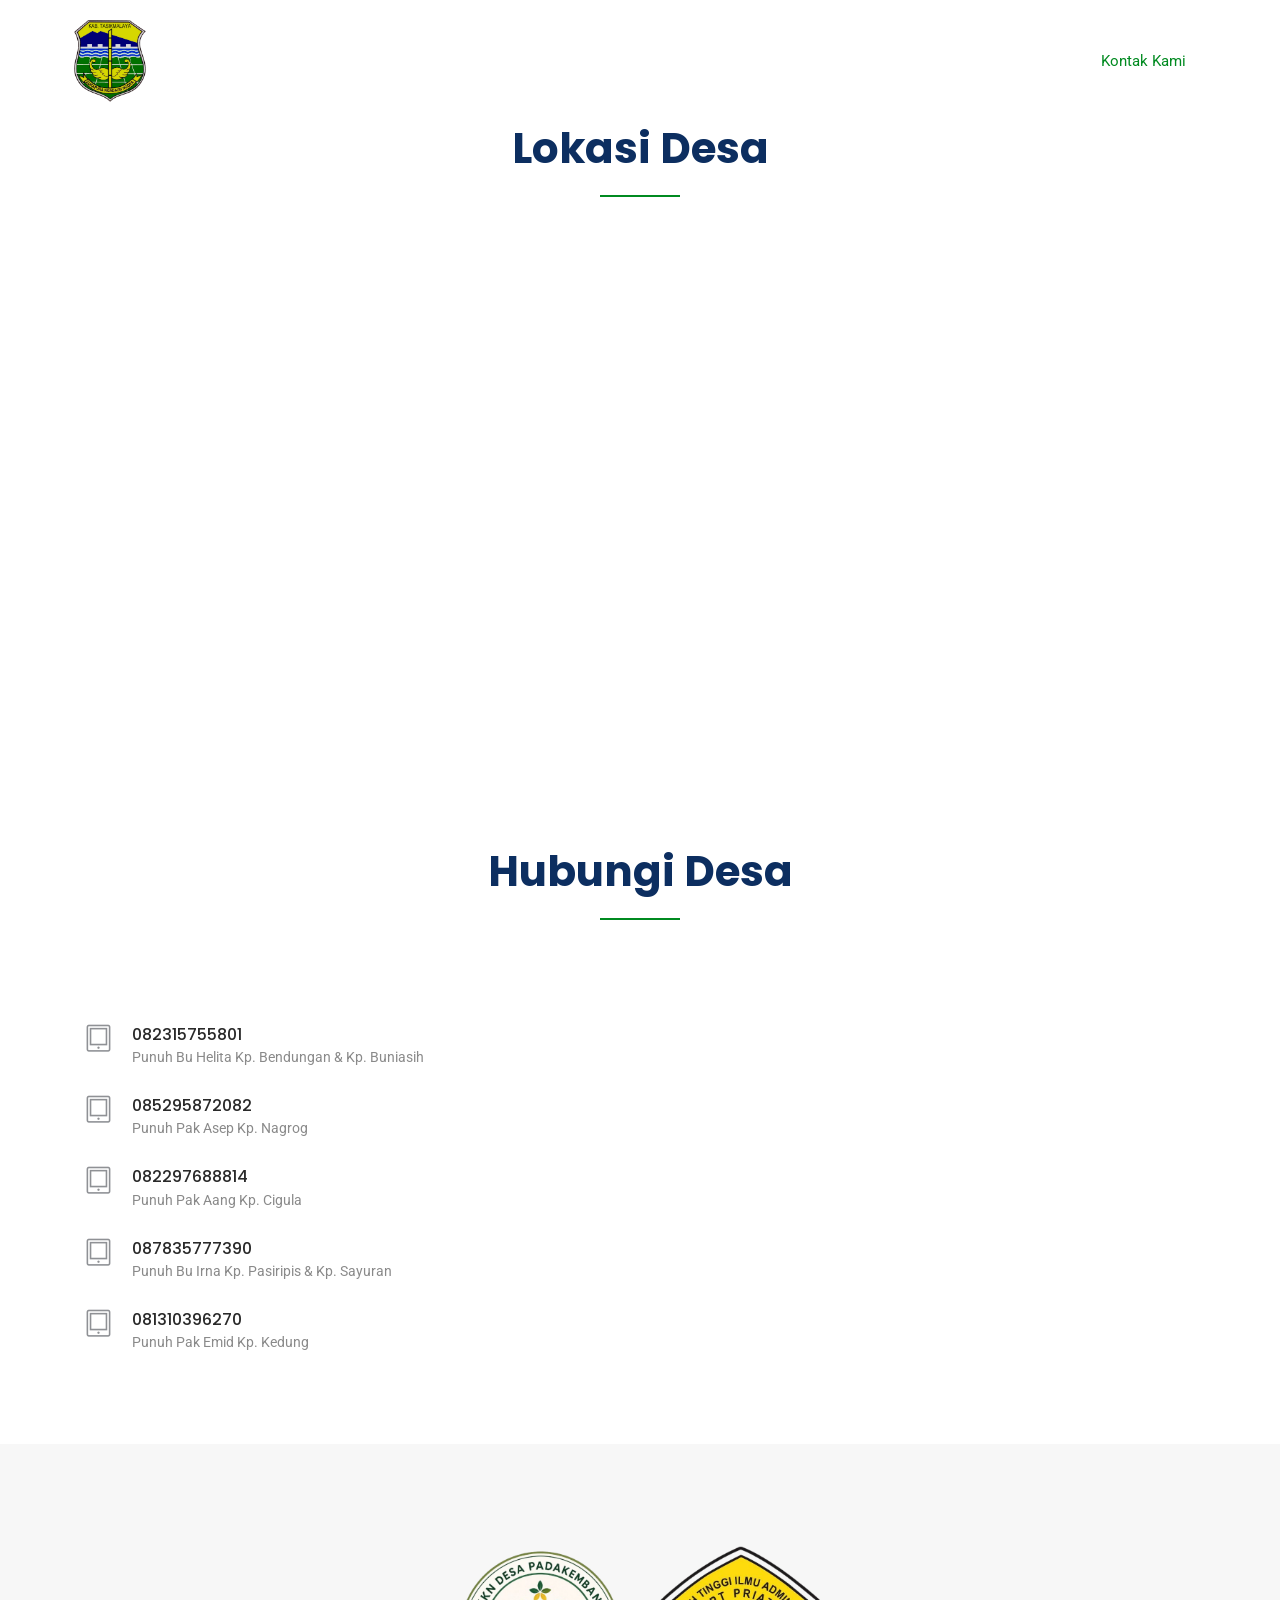
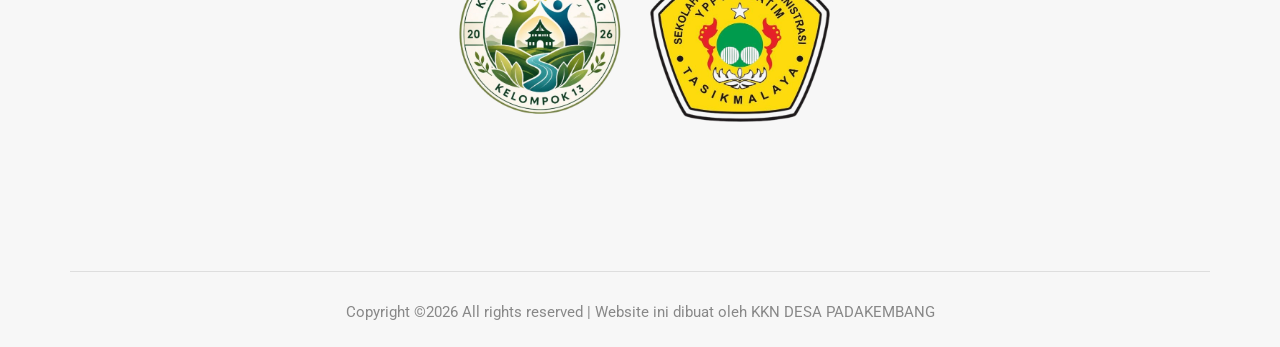
<file: kontak.html>
<!doctype html>
<html lang="en">

<head>
    <!-- Required meta tags -->
    <meta charset="utf-8">
    <meta name="viewport" content="width=device-width, initial-scale=1, shrink-to-fit=no">
    <title>PADAKEMBANG</title>
    <link rel="icon" href="img/kab.tasik/kabtasik.png">
    <!-- Bootstrap CSS -->
    <link rel="stylesheet" href="css/bootstrap.min.css">
    <!-- animate CSS -->
    <link rel="stylesheet" href="css/animate.css">
    <!-- owl carousel CSS -->
    <link rel="stylesheet" href="css/owl.carousel.min.css">
    <!-- themify CSS -->
    <link rel="stylesheet" href="css/themify-icons.css">
    <!-- flaticon CSS -->
    <link rel="stylesheet" href="css/flaticon.css">
    <!-- font awesome CSS -->
    <link rel="stylesheet" href="css/magnific-popup.css">
    <!-- swiper CSS -->
    <link rel="stylesheet" href="css/slick.css">
    <!-- style CSS -->
    <link rel="stylesheet" href="css/style.css">
</head>

<body>
     <!--::header part start::-->
     <header class="main_menu home_menu">
      <div class="container">
          <div class="row align-items-center">
              <div class="col-lg-12">
                  <nav class="navbar navbar-expand-lg navbar-light">
                      <a class="navbar-brand" href="/"> <img src="img/kab.tasik/kabtasik.png" alt="logo"> </a>
                      <button class="navbar-toggler" type="button" data-toggle="collapse"
                          data-target="#navbarSupportedContent" aria-controls="navbarSupportedContent"
                          aria-expanded="false" aria-label="Toggle navigation">
                          <span class="navbar-toggler-icon"></span>
                      </button>

                      <div class="collapse navbar-collapse main-menu-item justify-content-end"
                          id="navbarSupportedContent">
                          <ul class="navbar-nav align-items-center">
                              <li class="nav-item">
                                  <a class="nav-link" href="index.html" >Beranda</a>
                              </li>
                              <li class="nav-item">
                                <a class="nav-link" href="tentang.html">Profil Desa</a>
                            </li>
                              <li class="nav-item">
                                  <a class="nav-link" href="peta.html">Peta</a>
                              </li>
                              <li class="nav-item">
                                  <a class="nav-link" href="umkm.html">UMKM</a>
                              </li>
                              <li class="nav-item">
                                  <a class="nav-link" href="wisata.html">Desa Wisata</a>
                              </li>
                              <li class="nav-item">
                                  <a class="nav-link" href="sekolah.html">Pesantren & Sekolah</a>
                              </li>
                              <li class="nav-item active">
                                  <a class="nav-link" href="kontak.html">Kontak Kami</a>
                              </li>
                          </ul>
                      </div>
                  </nav>
              </div>
          </div>
      </div>
  </header>
  <!-- Header part end-->
    <!-- breadcrumb start-->
    <!-- <section class="breadcrumb breadcrumb_bg-kontak">
        <div class="container">
            <div class="row">
                <div class="col-lg-12">
                    <div class="breadcrumb_iner text-center">
                        <div class="breadcrumb_iner_item">
                            <h2>Kontak Kami</h2>
                        </div>
                    </div>
                </div>
            </div>
        </div>
    </section> -->
    <!-- breadcrumb start-->

  <!-- ================ contact section start ================= -->
  <section class="contact-section section_padding">
    <div class="container">
      <div class="row justify-content-center">
        <div class="col-xl-5">
          <div class="section_tittle text-center">
              <h2>Lokasi Desa</h2>
          </div>
      </div>
        <iframe src="https://www.google.com/maps/embed?pb=!1m18!1m12!1m3!1d31660.45057325706!2d108.08567380626504!3d-7.291212983829102!2m3!1f0!2f0!3f0!3m2!1i1024!2i768!4f13.1!3m3!1m2!1s0x2e6f53a54421e019%3A0x572012f6d7e1d04f!2sPadakembang%2C%20Kec.%20Padakembang%2C%20Kabupaten%20Tasikmalaya%2C%20Jawa%20Barat!5e0!3m2!1sid!2sid!4v1782219941190!5m2!1sid!2sid" width=100% height="450" style="border:0;" allowfullscreen="" loading="lazy" referrerpolicy="no-referrer-when-downgrade"></iframe>
        
      </div>
<br><br><br><br><br><br>
      <div class="row justify-content-center">
        <div class="col-xl-5">
          <div class="section_tittle text-center">
              <h2>Hubungi Desa</h2>
          </div>
      </div>
        </div>
        <div class="col-lg-4">
          <div class="media contact-info">
          </div>
          <div class="media contact-info">
            <span class="contact-info__icon"><i class="ti-tablet"></i></span>
            <div class="media-body">
              <h3>082315755801</h3>
              <p>Punuh Bu Helita Kp. Bendungan & Kp. Buniasih</p>
            </div>
          </div>
          <div class="media contact-info">
            <span class="contact-info__icon"><i class="ti-tablet"></i></span>
            <div class="media-body">
              <h3>085295872082</h3>
              <p>Punuh Pak Asep Kp. Nagrog</p>
            </div>
          </div>
          <div class="media contact-info">
            <span class="contact-info__icon"><i class="ti-tablet"></i></span>
            <div class="media-body">
              <h3>082297688814</h3>
              <p>Punuh Pak Aang Kp. Cigula</p>
            </div>
          </div>
          <div class="media contact-info">
            <span class="contact-info__icon"><i class="ti-tablet"></i></span>
            <div class="media-body">
              <h3>087835777390</h3>
              <p>Punuh Bu Irna Kp. Pasiripis & Kp. Sayuran</p>
            </div>
          </div>
          <div class="media contact-info">
            <span class="contact-info__icon"><i class="ti-tablet"></i></span>
            <div class="media-body">
              <h3>081310396270</h3>
              <p>Punuh Pak Emid Kp. Kedung</p>
            </div>
          </div>
          </div>
        </div>
      </div>
    </div>
  </section>
  <!-- ================ contact section end ================= -->
<br><br><br>
<!-- footer part start-->
  <footer class="footer-area">
        <div class="container">
            <div class="row justify-content-between">
                <div class="single-footer-widget footer_1 logo-footer">
                    <div class="single-footer-widget footer_1">
                        <a href="/"> <img src="img/kkn.png" alt=""> </a>
                        <a href="/"> <img src="img/kampus.png" alt=""> </a>
                    </div>
                </div>

  
        </div>
        <div class="container-fluid">
            <div class="row">
                <div class="col-lg-12">
                    <div class="copyright_part_text text-center">
                        <div class="row">
                            <div class="col-lg-12">
                                <p class="footer-text m-0"><!-- Link back to Colorlib can't be removed. Template is licensed under CC BY 3.0. -->
    Copyright &copy;<script>document.write(new Date().getFullYear());</script> All rights reserved | Website ini dibuat oleh KKN DESA PADAKEMBANG
    <!-- Link back to Colorlib can't be removed. Template is licensed under CC BY 3.0. --></p>
                            </div>
                        </div>
                    </div>
                </div>
            </div>
        </div>
    </footer>
<!-- footer part end-->

<!-- jquery plugins here-->
<!-- jquery -->
<script src="js/jquery-1.12.1.min.js"></script>
<!-- popper js -->
<script src="js/popper.min.js"></script>
<!-- bootstrap js -->
<script src="js/bootstrap.min.js"></script>
<!-- easing js -->
<script src="js/jquery.magnific-popup.js"></script>
<!-- swiper js -->
<script src="js/swiper.min.js"></script>
<script src="js/jquery.nice-select.min.js"></script>
<!-- swiper js -->
<script src="js/masonry.pkgd.js"></script>
<!-- particles js -->
<script src="js/owl.carousel.min.js"></script>
<!-- contact js -->
<script src="js/jquery.ajaxchimp.min.js"></script>
<script src="js/jquery.form.js"></script>
<script src="js/jquery.validate.min.js"></script>
<script src="js/mail-script.js"></script>
<script src="js/contact.js"></script>

<!-- slick js -->
<script src="js/slick.min.js"></script>
<script src="js/jquery.counterup.min.js"></script>
<script src="js/waypoints.min.js"></script>
<!-- custom js -->
<script src="js/custom.js"></script>
<script src="https://cdn.emailjs.com/dist/email.min.js"></script>
<script>
function kirimWA(event) {
    event.preventDefault();

    const nama = document.getElementById("nama").value;
    const email = document.getElementById("email").value;
    const pesan = document.getElementById("pesan").value;

    const nomorWA = "6289612775818"; // Ganti dengan nomor WA tujuan

    const text =
`Halo Admin Desa Mandalaguna,

Nama : ${nama}
Email : ${email}

Pesan :
${pesan}`;

    const url = `https://wa.me/${nomorWA}?text=${encodeURIComponent(text)}`;

    window.open(url, "_blank");

    return false;
}
</script>
</body>

</html>
</file>
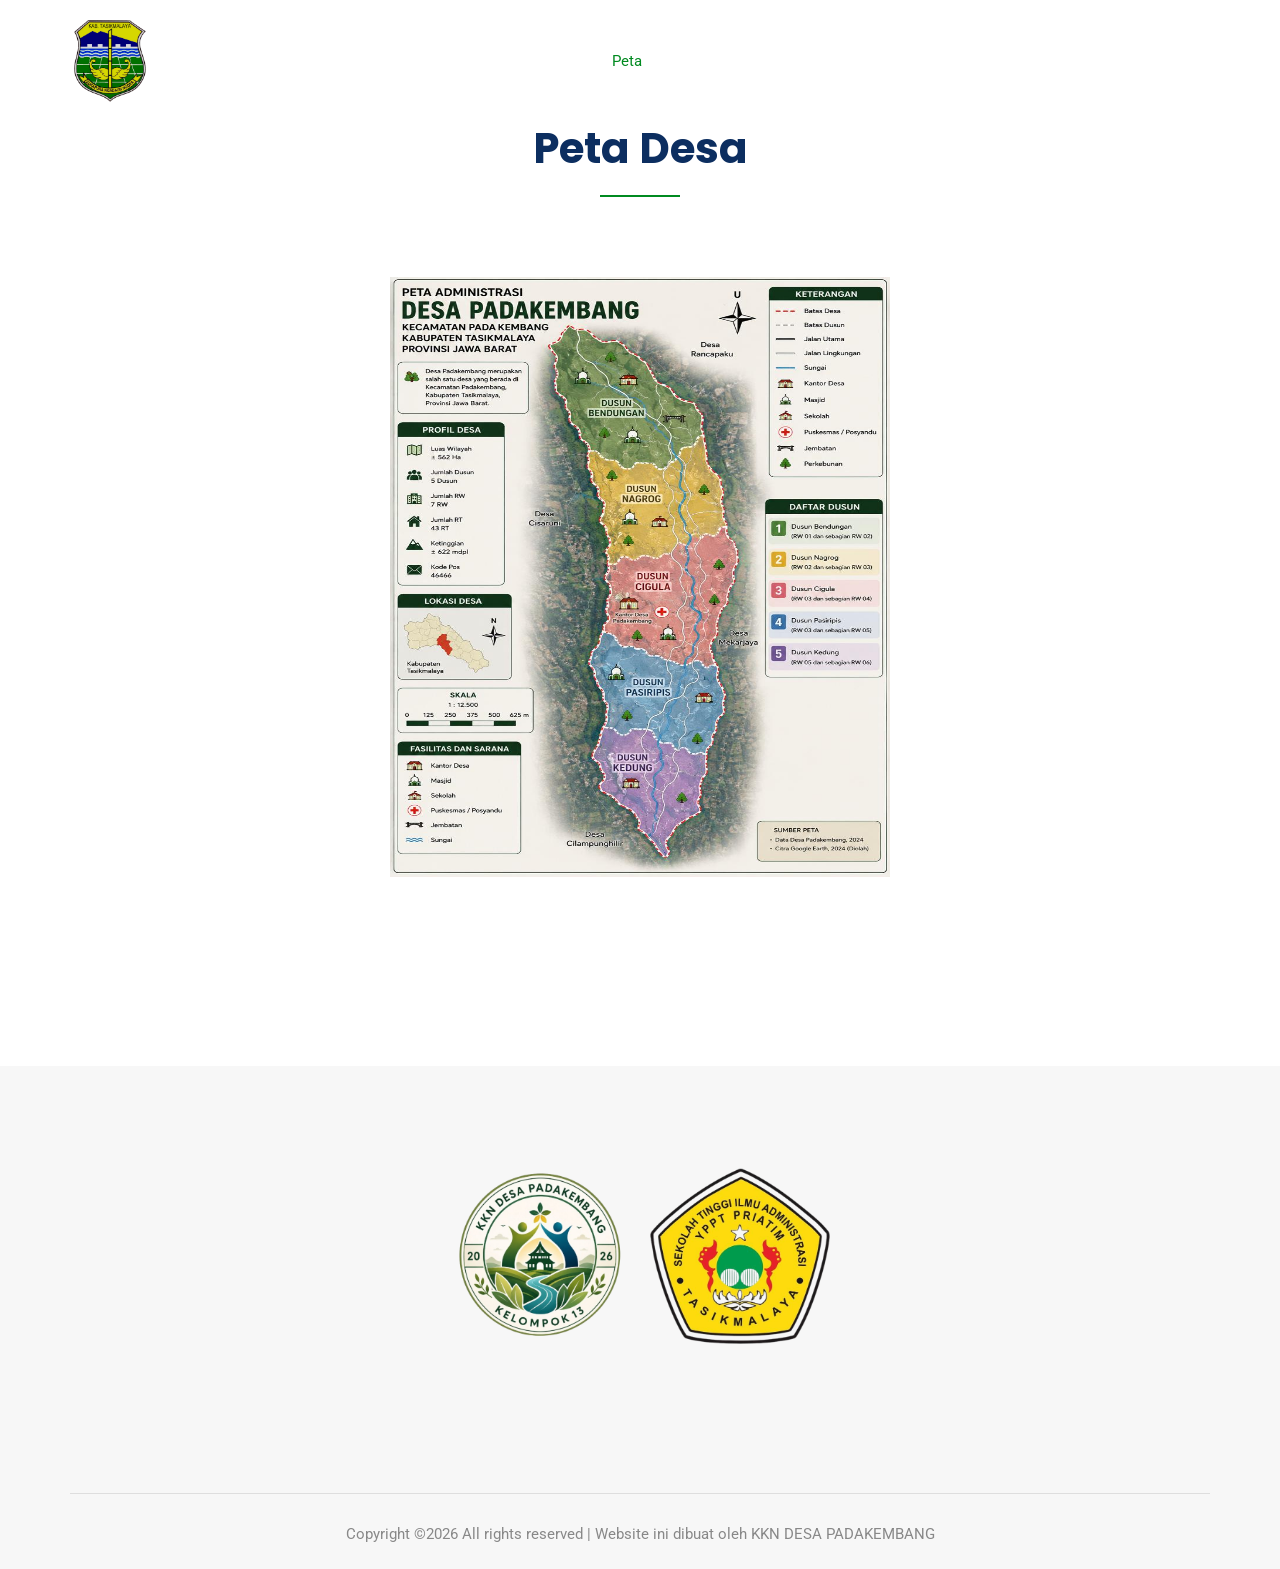
<file: peta.html>
<!doctype html>
<html lang="en">

<head>
    <!-- Required meta tags -->
    <meta charset="utf-8">
    <meta name="viewport" content="width=device-width, initial-scale=1, shrink-to-fit=no">
    <title>PADAKEMBANG</title>
    <link rel="icon" href="img/kab.tasik/kabtasik.png">
    <!-- Bootstrap CSS -->
    <link rel="stylesheet" href="css/bootstrap.min.css">
    <!-- animate CSS -->
    <link rel="stylesheet" href="css/animate.css">
    <!-- owl carousel CSS -->
    <link rel="stylesheet" href="css/owl.carousel.min.css">
    <!-- themify CSS -->
    <link rel="stylesheet" href="css/themify-icons.css">
    <!-- flaticon CSS -->
    <link rel="stylesheet" href="css/flaticon.css">
    <!-- font awesome CSS -->
    <link rel="stylesheet" href="css/magnific-popup.css">
    <!-- swiper CSS -->
    <link rel="stylesheet" href="css/slick.css">
    <!-- style CSS -->
    <link rel="stylesheet" href="css/style.css">
</head>

<body>
     <!--::header part start::-->
     <header class="main_menu home_menu">
      <div class="container">
          <div class="row align-items-center">
              <div class="col-lg-12">
                  <nav class="navbar navbar-expand-lg navbar-light">
                      <a class="navbar-brand" href="/"> <img src="img/kab.tasik/kabtasik.png" alt="logo"> </a>
                      <button class="navbar-toggler" type="button" data-toggle="collapse"
                          data-target="#navbarSupportedContent" aria-controls="navbarSupportedContent"
                          aria-expanded="false" aria-label="Toggle navigation">
                          <span class="navbar-toggler-icon"></span>
                      </button>

                      <div class="collapse navbar-collapse main-menu-item justify-content-end"
                          id="navbarSupportedContent">
                          <ul class="navbar-nav align-items-center">
                              <li class="nav-item">
                                  <a class="nav-link" href="index.html" >Beranda</a>
                              </li>
                              <li class="nav-item">
                                <a class="nav-link" href="tentang.html">Profil Desa</a>
                            </li>
                              <li class="nav-item active">
                                  <a class="nav-link" href="peta.html">Peta</a>
                              </li>
                              <li class="nav-item">
                                  <a class="nav-link" href="umkm.html">UMKM</a>
                              </li>
                              <li class="nav-item">
                                  <a class="nav-link" href="wisata.html">Desa Wisata</a>
                              </li>
                              <li class="nav-item">
                                  <a class="nav-link" href="sekolah.html">Pesantren & Sekolah</a>
                              </li>
                              <li class="nav-item">
                                  <a class="nav-link" href="kontak.html">Kontak Kami</a>
                              </li>
                          </ul>
                      </div>
                  </nav>
              </div>
          </div>
      </div>
  </header>
  <!-- Header part end-->
    <!-- breadcrumb start-->
    <!-- <section class="breadcrumb breadcrumb_bg-kontak">
        <div class="container">
            <div class="row">
                <div class="col-lg-12">
                    <div class="breadcrumb_iner text-center">
                        <div class="breadcrumb_iner_item">
                            <h2>Peta</h2>
                        </div>
                    </div>
                </div>
            </div>
        </div>
    </section> -->
    <!-- breadcrumb start-->

  <!-- ================ contact section start ================= -->
  <section class="contact-section section_padding">
    <div class="container">
        <div class="row justify-content-center">
            <div class="col-xl-5">
                <div class="section_tittle text-center">
                    <h2>Peta Desa</h2>
                </div>
            </div>
        </div>

        <div class="row justify-content-center">
            <div class="col-12 text-center">
                <img src="img/desa.jpeg" 
                     alt="Lokasi Desa"
                     style="height: 600px; width: 500px;">
            </div>
        </div>
    </div>
</section>
<br><br><br><br><br><br>
  <!-- ================ contact section end ================= -->
<br><br><br>
<!-- footer part start-->
  <footer class="footer-area">
        <div class="container">
            <div class="row justify-content-between">
                <div class="single-footer-widget footer_1 logo-footer">
                    <div class="single-footer-widget footer_1">
                        <a href="/"> <img src="img/kkn.png" alt=""> </a>
                        <a href="/"> <img src="img/kampus.png" alt=""> </a>
                    </div>
                </div>

  
        </div>
        <div class="container-fluid">
            <div class="row">
                <div class="col-lg-12">
                    <div class="copyright_part_text text-center">
                        <div class="row">
                            <div class="col-lg-12">
                                <p class="footer-text m-0"><!-- Link back to Colorlib can't be removed. Template is licensed under CC BY 3.0. -->
    Copyright &copy;<script>document.write(new Date().getFullYear());</script> All rights reserved | Website ini dibuat oleh KKN DESA PADAKEMBANG
    <!-- Link back to Colorlib can't be removed. Template is licensed under CC BY 3.0. --></p>
                            </div>
                        </div>
                    </div>
                </div>
            </div>
        </div>
    </footer>
<!-- footer part end-->

<!-- jquery plugins here-->
<!-- jquery -->
<script src="js/jquery-1.12.1.min.js"></script>
<!-- popper js -->
<script src="js/popper.min.js"></script>
<!-- bootstrap js -->
<script src="js/bootstrap.min.js"></script>
<!-- easing js -->
<script src="js/jquery.magnific-popup.js"></script>
<!-- swiper js -->
<script src="js/swiper.min.js"></script>
<script src="js/jquery.nice-select.min.js"></script>
<!-- swiper js -->
<script src="js/masonry.pkgd.js"></script>
<!-- particles js -->
<script src="js/owl.carousel.min.js"></script>
<!-- contact js -->
<script src="js/jquery.ajaxchimp.min.js"></script>
<script src="js/jquery.form.js"></script>
<script src="js/jquery.validate.min.js"></script>
<script src="js/mail-script.js"></script>
<script src="js/contact.js"></script>

<!-- slick js -->
<script src="js/slick.min.js"></script>
<script src="js/jquery.counterup.min.js"></script>
<script src="js/waypoints.min.js"></script>
<!-- custom js -->
<script src="js/custom.js"></script>
<script src="https://cdn.emailjs.com/dist/email.min.js"></script>
<script>
    // Inisialisasi EmailJS dengan User ID Anda
    emailjs.init("XivPtIBtdZxbjPkkX");

    function sendEmail(event) {
        event.preventDefault();

        const form = event.target;
        const nama = form.elements.nama.value;
        const email = form.elements.email.value;
        const pesan = form.elements.pesan.value;

        // Ganti template_id dengan ID template email Anda dari EmailJS
        emailjs.send("service_s4jscal", "template_1h6eaz6", {
            to_name: nama,
            from_name: email,
            message: pesan,
        }).then(
            function(response) {
                console.log("Email terkirim:", response);
                alert("Pesan telah terkirim.");
            },
            function(error) {
                console.log("Gagal mengirim email:", error);
                alert("Maaf, terjadi kesalahan saat mengirim pesan.");
            }
        );

        form.reset();
        return false;
    }
</script>
</body>

</html>
</file>
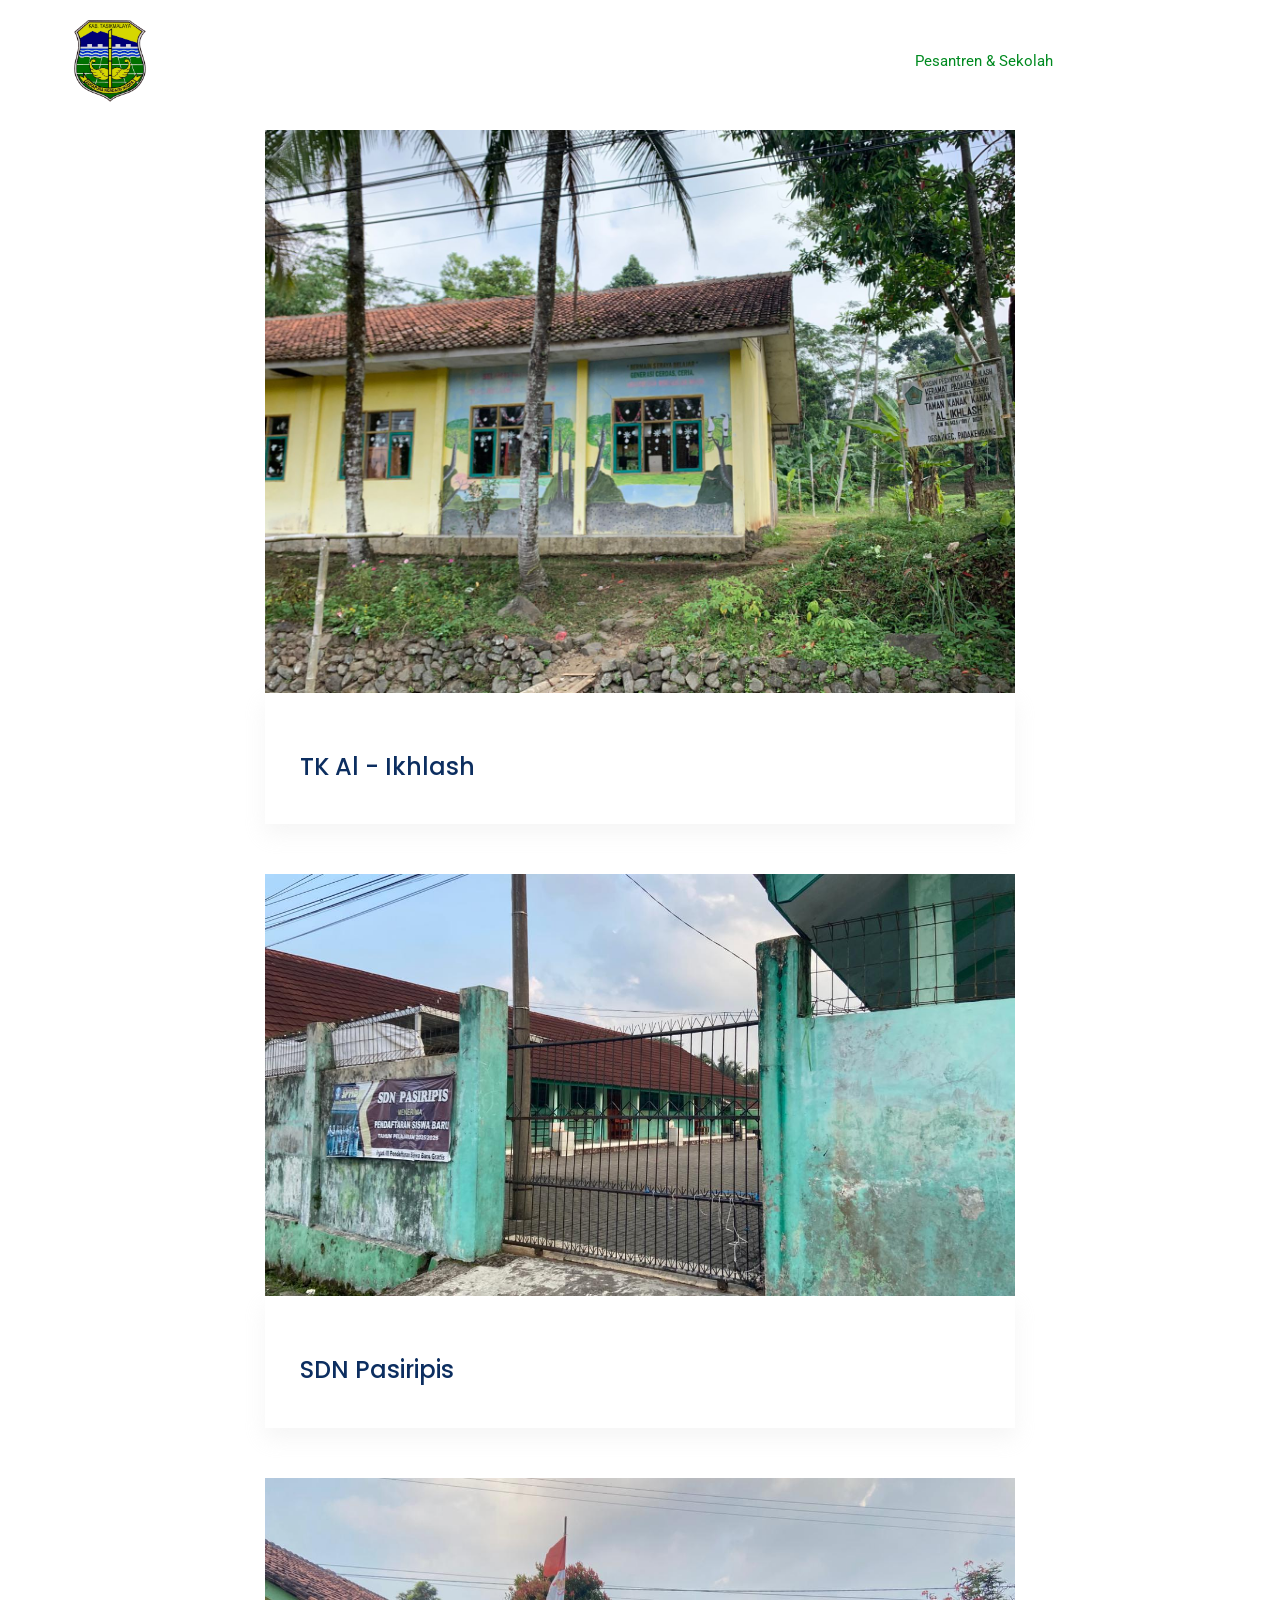
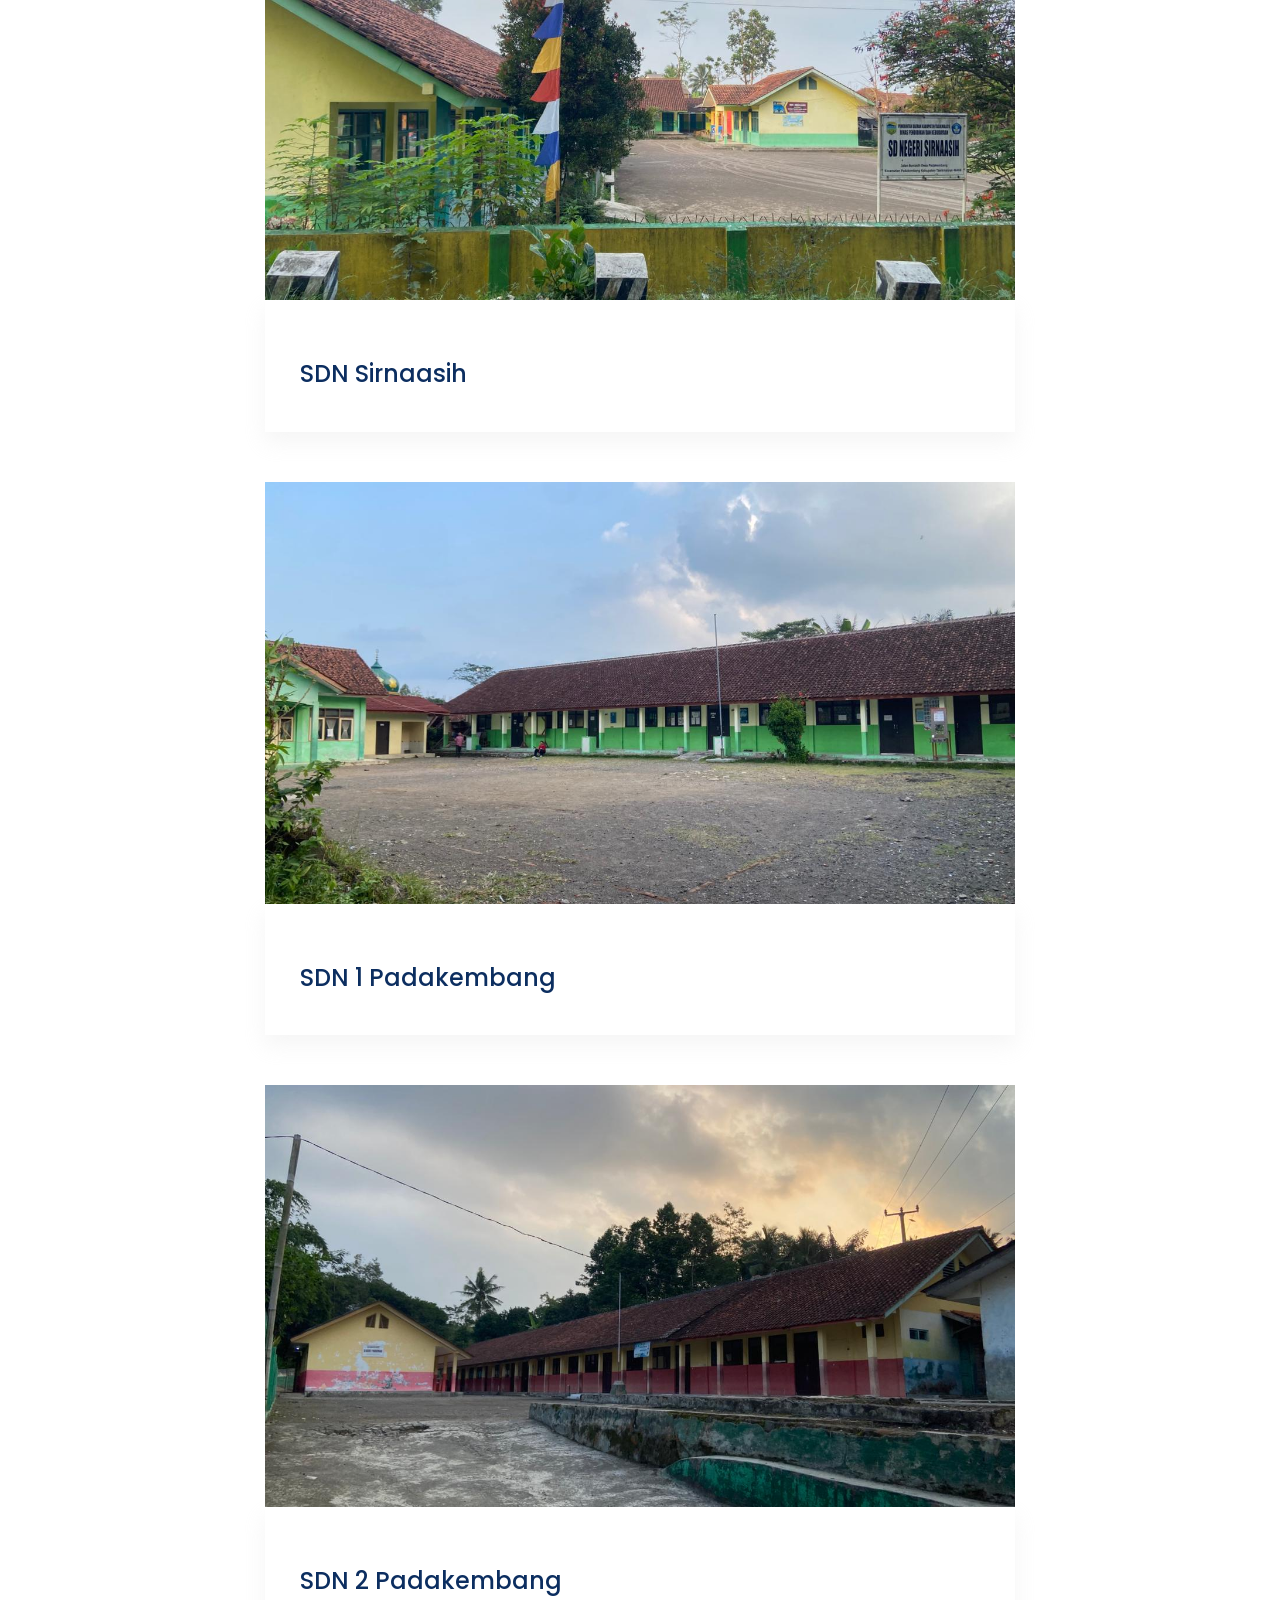
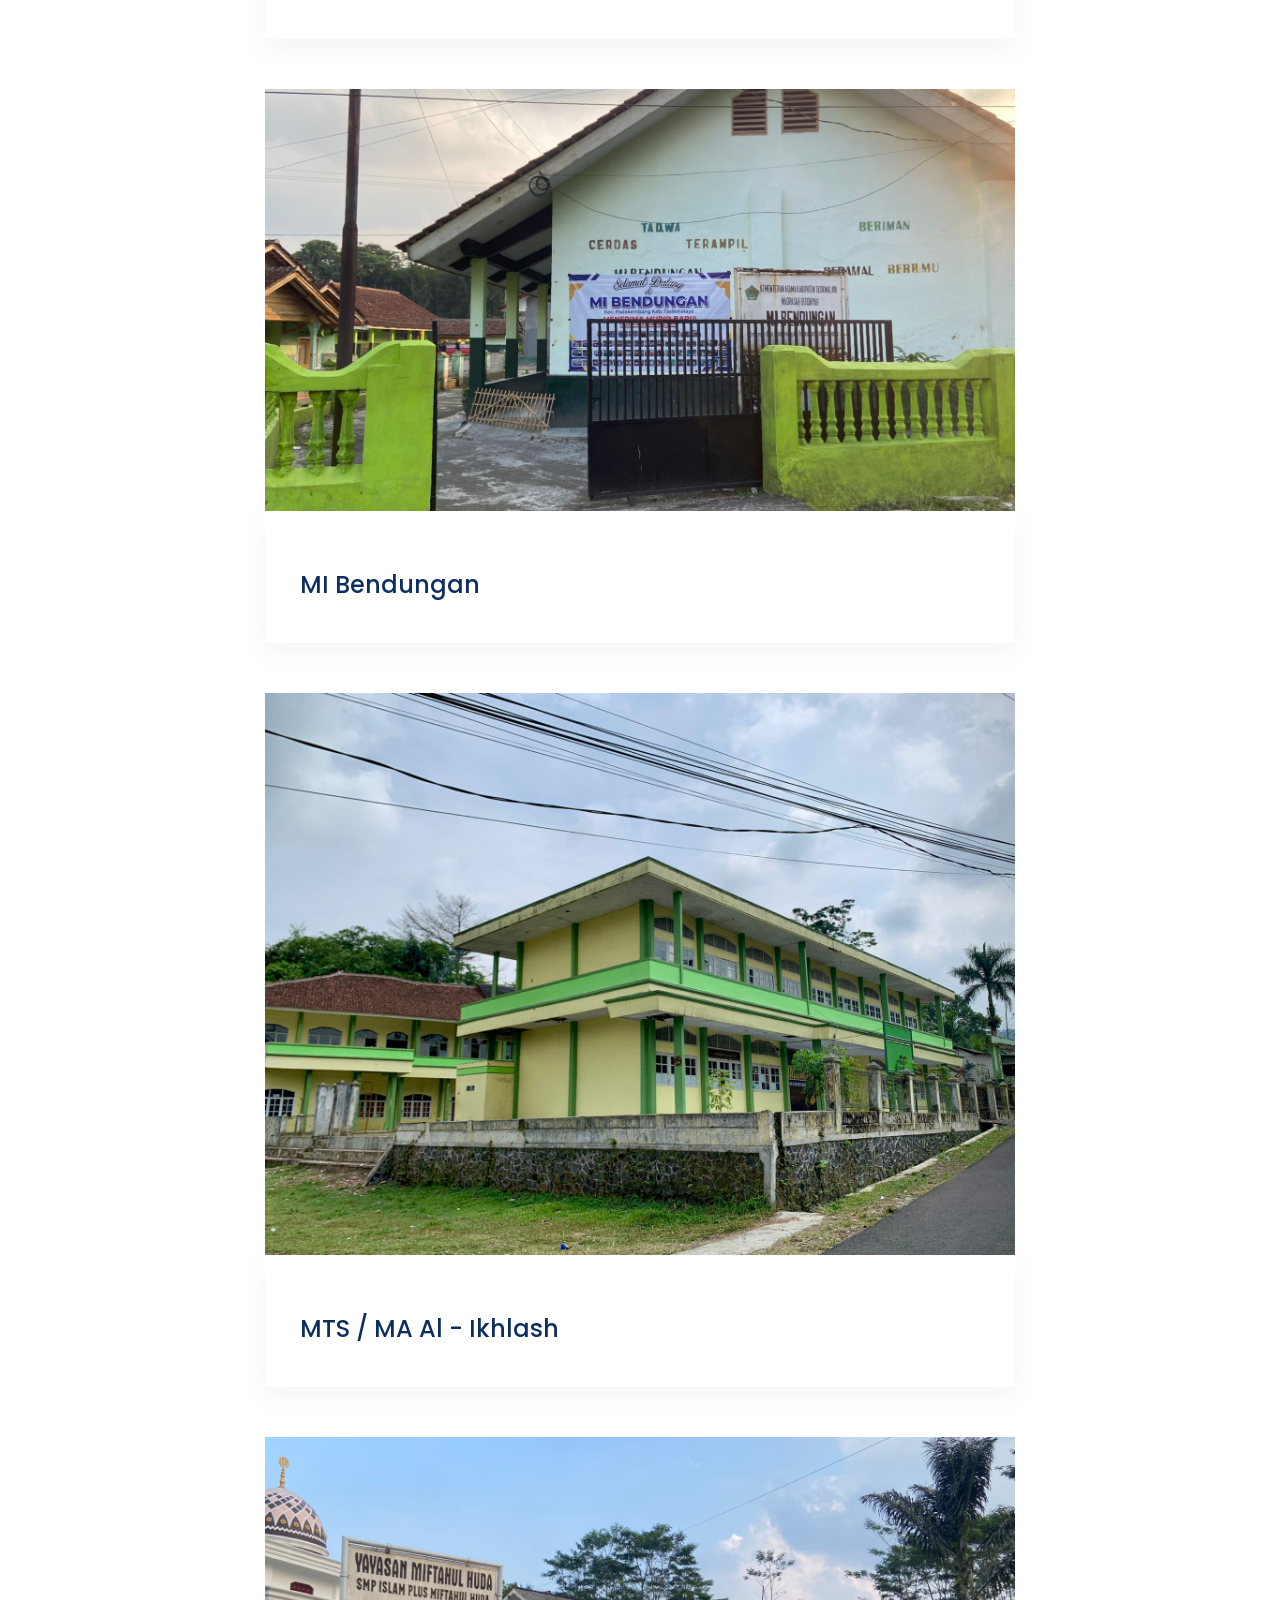
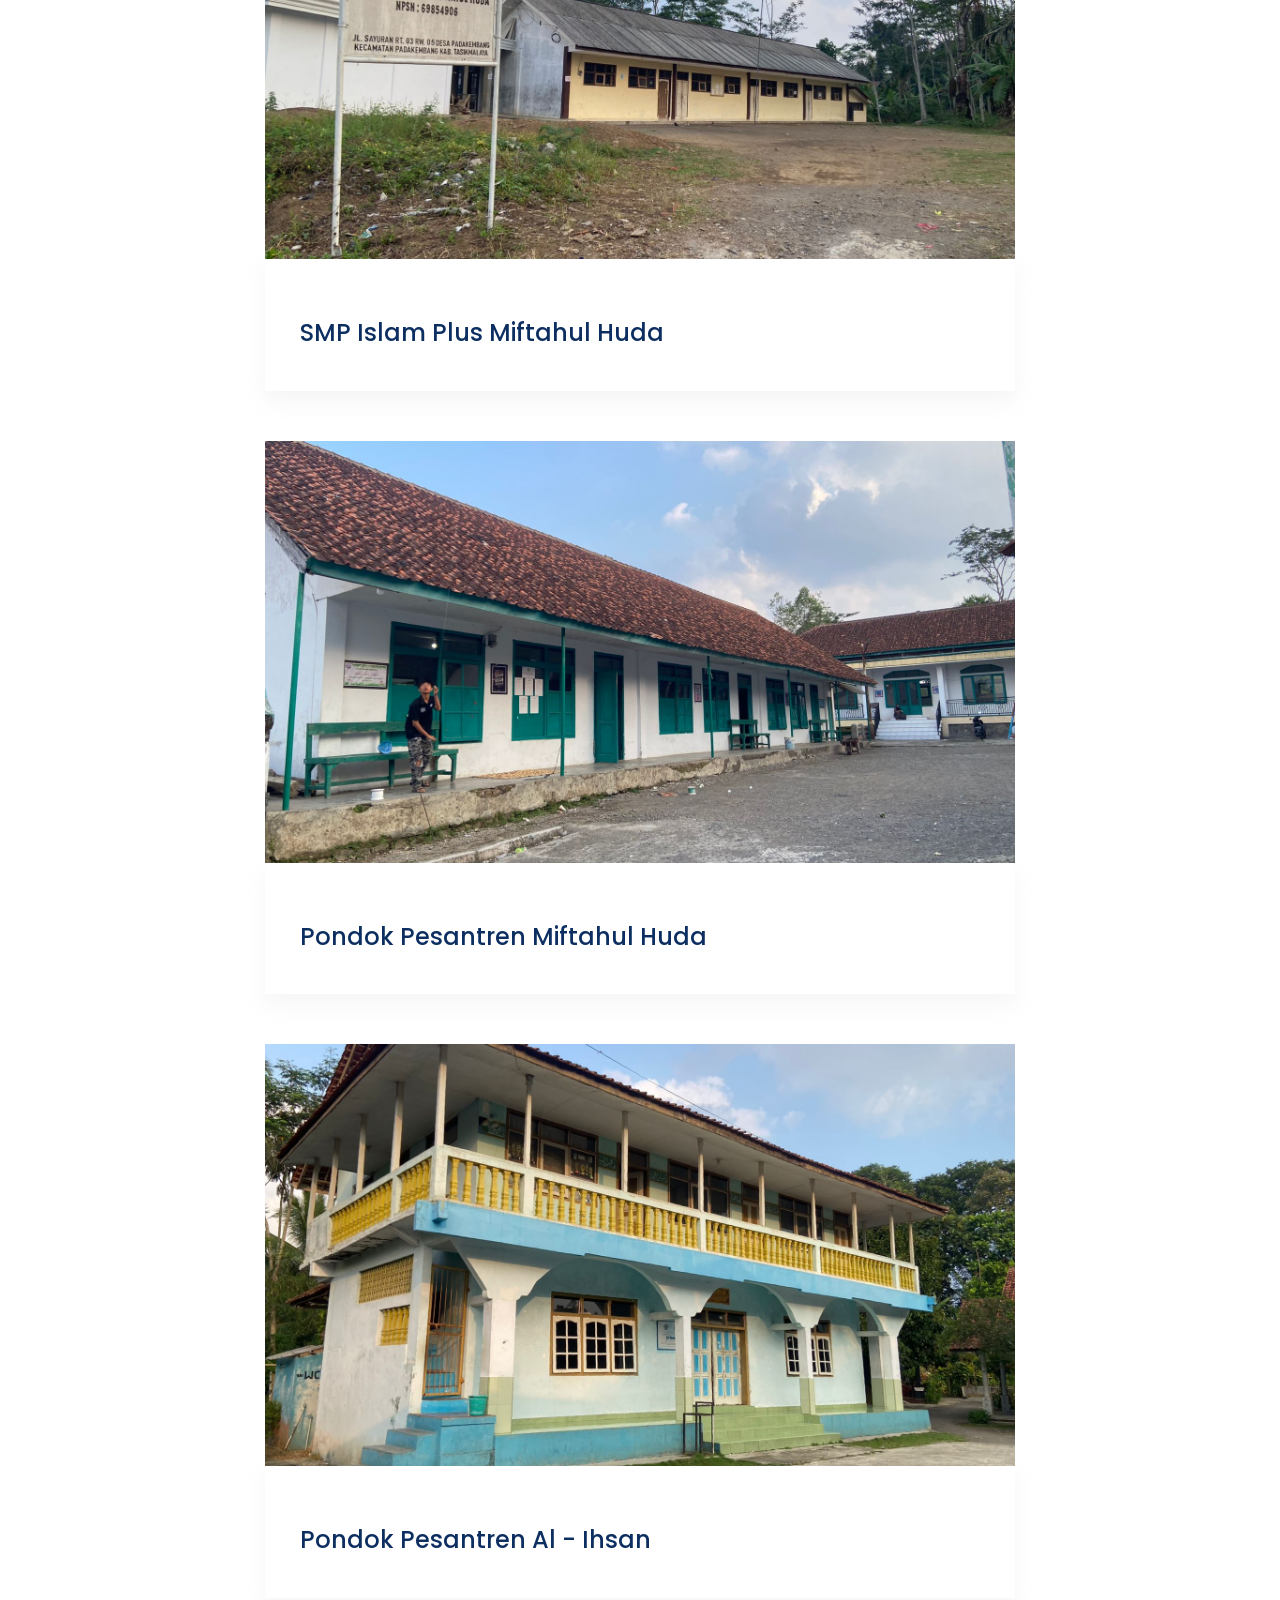
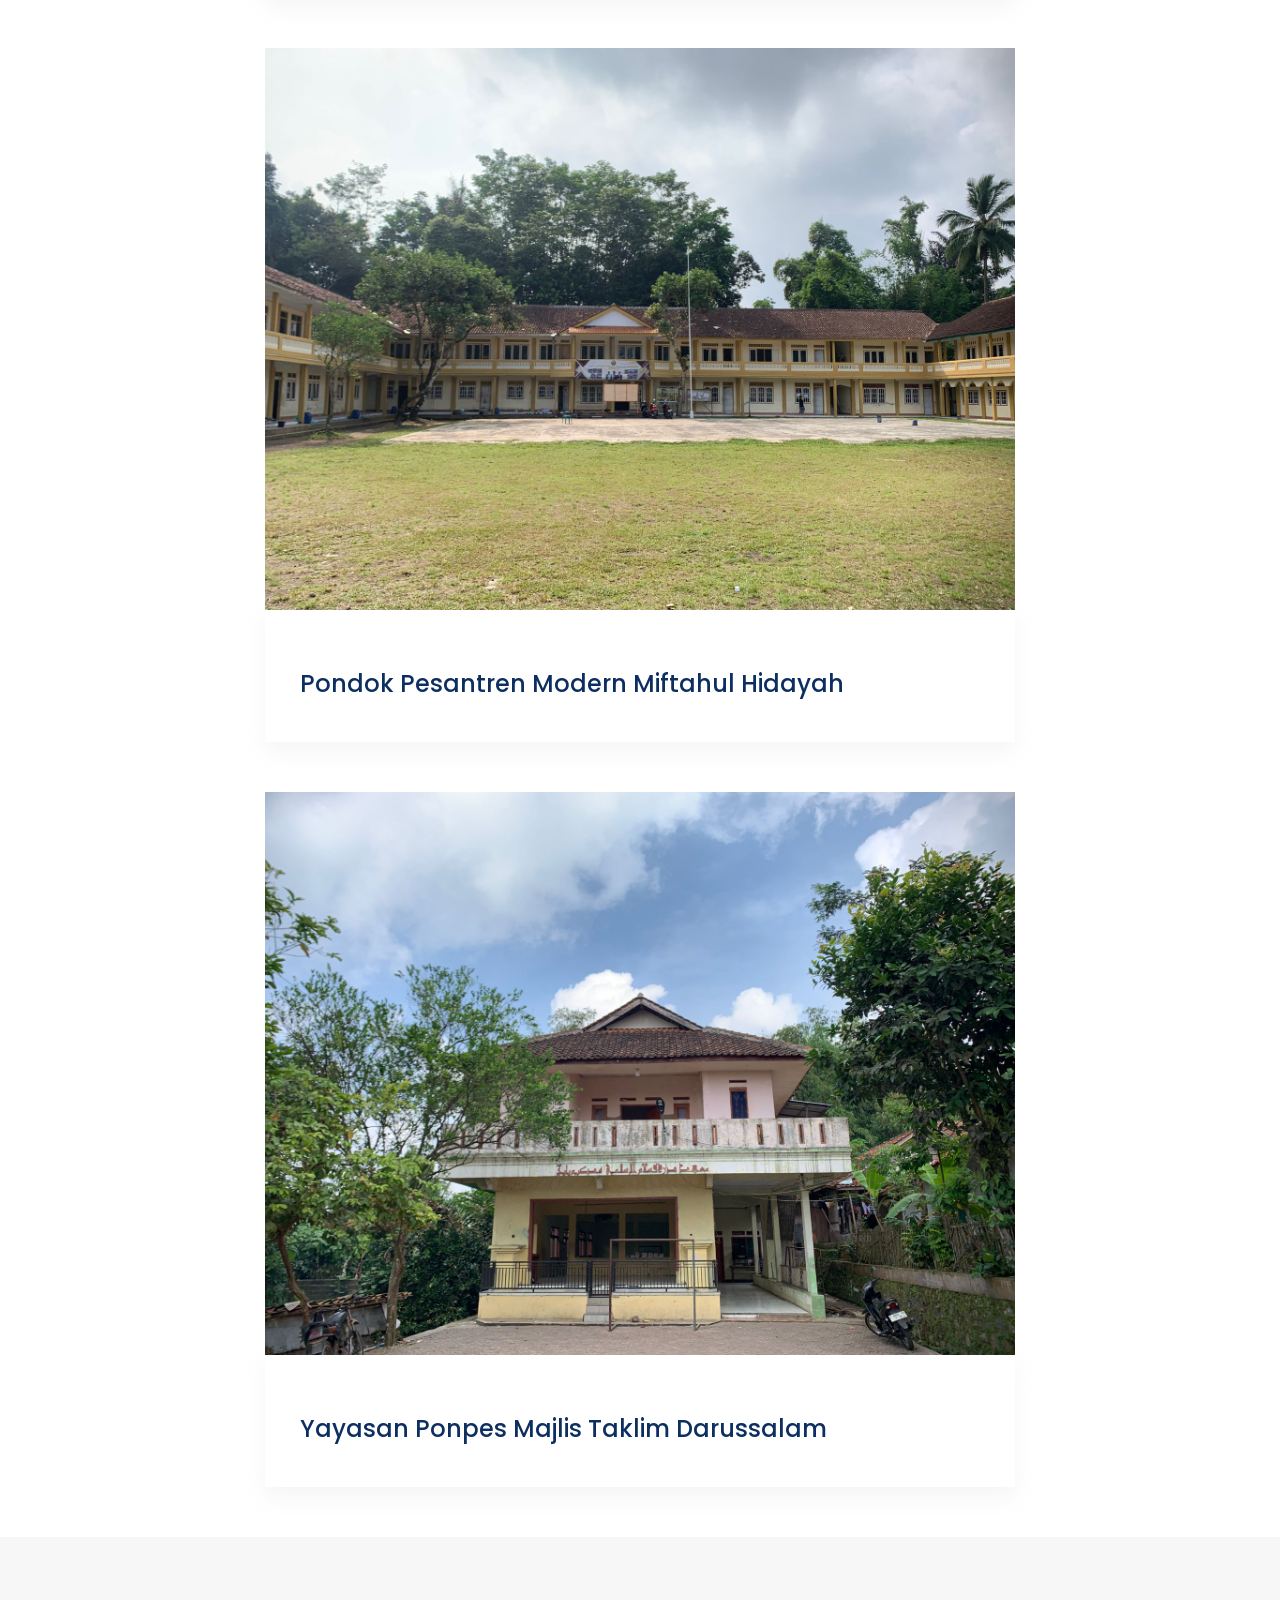
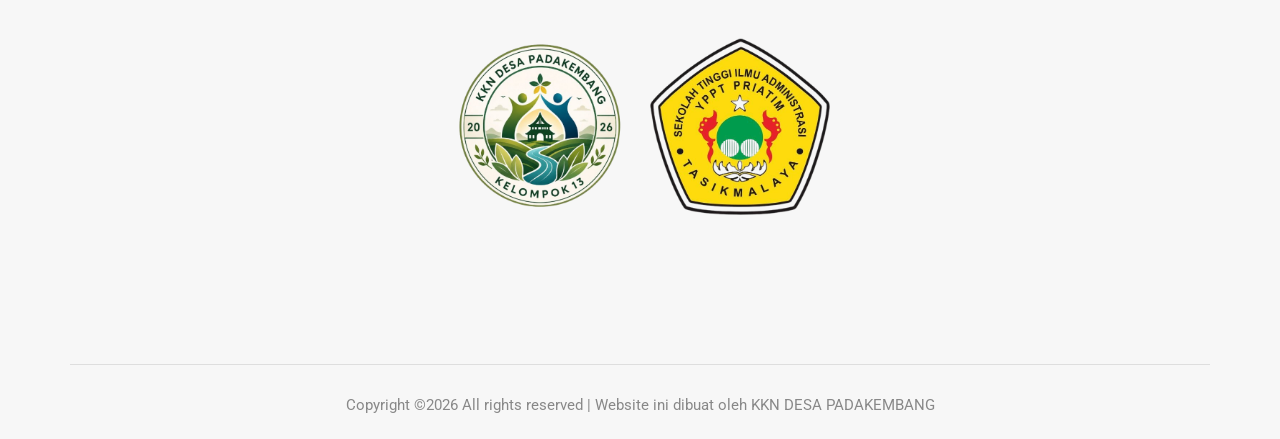
<file: sekolah.html>
<!doctype html>
<html lang="en">

<head>
    <!-- Required meta tags -->
    <meta charset="utf-8">
    <meta name="viewport" content="width=device-width, initial-scale=1, shrink-to-fit=no">
    <title>PADAKEMBANG</title>
    <link rel="icon" href="img/favicon.png">
    <!-- Bootstrap CSS -->
    <link rel="stylesheet" href="css/bootstrap.min.css">
    <!-- animate CSS -->
    <link rel="stylesheet" href="css/animate.css">
    <!-- owl carousel CSS -->
    <link rel="stylesheet" href="css/owl.carousel.min.css">
    <!-- themify CSS -->
    <link rel="stylesheet" href="css/themify-icons.css">
    <!-- flaticon CSS -->
    <link rel="stylesheet" href="css/flaticon.css">
    <!-- font awesome CSS -->
    <link rel="stylesheet" href="css/magnific-popup.css">
    <!-- swiper CSS -->
    <link rel="stylesheet" href="css/slick.css">
    <!-- style CSS -->
    <link rel="stylesheet" href="css/style.css">
</head>

<body>
    <!--::header part start::-->
    <header class="main_menu home_menu">
        <div class="container">
            <div class="row align-items-center">
                <div class="col-lg-12">
                    <nav class="navbar navbar-expand-lg navbar-light">
                        <a class="navbar-brand" href="/"> <img src="img/kab.tasik/kabtasik.png" alt="logo"> </a>
                        <button class="navbar-toggler" type="button" data-toggle="collapse"
                            data-target="#navbarSupportedContent" aria-controls="navbarSupportedContent"
                            aria-expanded="false" aria-label="Toggle navigation">
                            <span class="navbar-toggler-icon"></span>
                        </button>

                        <div class="collapse navbar-collapse main-menu-item justify-content-end"
                          id="navbarSupportedContent">
                          <ul class="navbar-nav align-items-center">
                              <li class="nav-item">
                                  <a class="nav-link" href="index.html" >Beranda</a>
                              </li>
                              <li class="nav-item">
                                <a class="nav-link" href="tentang.html">Profil Desa</a>
                            </li>
                              <li class="nav-item">
                                  <a class="nav-link" href="peta.html">Peta</a>
                              </li>
                              <li class="nav-item">
                                  <a class="nav-link" href="umkm.html">UMKM</a>
                              </li>
                              <li class="nav-item">
                                  <a class="nav-link" href="wisata.html">Desa Wisata</a>
                              </li>
                              <li class="nav-item active">
                                  <a class="nav-link" href="sekolah.html">Pesantren & Sekolah</a>
                              </li>
                              <li class="nav-item">
                                  <a class="nav-link" href="kontak.html">Kontak Kami</a>
                              </li>                             
                            </ul>
                        </div>
                    </nav>
                </div>
            </div>
        </div>
    </header>
    <!-- Header part end-->
    <!-- breadcrumb start
    <section class="breadcrumb breadcrumb_bg-sekolah">
        <div class="container">
            <div class="row">
                <div class="col-lg-12">
                    <div class="breadcrumb_iner text-center">
                        <div class="breadcrumb_iner_item">
                            <h2>Sekolah</h2>
                        </div>
                    </div>
                </div>
            </div>
        </div>
    </section> -->
    <!-- breadcrumb start-->


    <!--================Blog Area =================-->
    <section class="blog_area section_padding">
        <div class="container">
            <div class="row justify-content-center">
                <div class="col-lg-8 mb-5 mb-lg-0">
                    <div class="blog_left_sidebar">
                        <article class="blog_item">
                            <div class="blog_item_img">
                                <img class="card-img rounded-0" src="img/sekolah11.jpeg" alt="">
                            </div>
                            <div class="blog_details">
                                <a class="d-inline-block" href="single-blog.html">
                                    <h3>TK Al - Ikhlash</h3>
                                </a>
                            </div>
                        </article>
                        <article class="blog_item">
                            <div class="blog_item_img">
                                <img class="card-img rounded-0" src="img/sekolah5.jpeg" alt="">
                            </div>
                            <div class="blog_details">
                                <a class="d-inline-block" href="single-blog.html">
                                    <h3>SDN Pasiripis</h3>
                                </a>
                            </div>
                        </article>
                        <article class="blog_item">
                            <div class="blog_item_img">
                                <img class="card-img rounded-0" src="img/sekolah1.jpeg" alt="">
                            </div>
                            <div class="blog_details">
                                <a class="d-inline-block" href="single-blog.html">
                                    <h3>SDN Sirnaasih</h3>
                                </a>
                            </div>
                        </article>
                        <article class="blog_item">
                            <div class="blog_item_img">
                                <img class="card-img rounded-0" src="img/sekolah3.jpeg" alt="">
                            </div>
                            <div class="blog_details">
                                <a class="d-inline-block" href="single-blog.html">
                                    <h3>SDN 1 Padakembang</h3>
                                </a>
                            </div>
                        </article>
                        <article class="blog_item">
                            <div class="blog_item_img">
                                <img class="card-img rounded-0" src="img/sekolah2.jpeg" alt="">
                            </div>
                            <div class="blog_details">
                                <a class="d-inline-block" href="single-blog.html">
                                    <h3>SDN 2 Padakembang</h3>
                                </a>
                            </div>
                        </article>
                        <article class="blog_item">
                            <div class="blog_item_img">
                                <img class="card-img rounded-0" src="img/sekolah8.jpeg" alt="">
                            </div>
                            <div class="blog_details">
                                <a class="d-inline-block" href="single-blog.html">
                                    <h3>MI Bendungan</h3>
                                </a>
                            </div>
                        </article>
                        <article class="blog_item">
                            <div class="blog_item_img">
                                <img class="card-img rounded-0" src="img/sekolah10.jpeg" alt="">
                            </div>
                            <div class="blog_details">
                                <a class="d-inline-block" href="single-blog.html">
                                    <h3>MTS / MA Al - Ikhlash</h3>
                                </a>
                            </div>
                        </article>
                        <article class="blog_item">
                            <div class="blog_item_img">
                                <img class="card-img rounded-0" src="img/sekolah7.jpeg" alt="">
                            </div>
                            <div class="blog_details">
                                <a class="d-inline-block" href="single-blog.html">
                                    <h3>SMP Islam Plus Miftahul Huda</h3>
                                </a>
                            </div>
                        </article>
                        <article class="blog_item">
                            <div class="blog_item_img">
                                <img class="card-img rounded-0" src="img/sekolah6.jpeg" alt="">
                            </div>
                            <div class="blog_details">
                                <a class="d-inline-block" href="single-blog.html">
                                    <h3>Pondok Pesantren Miftahul Huda</h3>
                                </a>
                            </div>
                        </article>
                        <article class="blog_item">
                            <div class="blog_item_img">
                                <img class="card-img rounded-0" src="img/sekolah9.jpeg" alt="">
                            </div>
                            <div class="blog_details">
                                <a class="d-inline-block" href="single-blog.html">
                                    <h3>Pondok Pesantren Al - Ihsan</h3>
                                </a>
                            </div>
                        </article>
                        <article class="blog_item">
                            <div class="blog_item_img">
                                <img class="card-img rounded-0" src="img/sekolah4.jpeg" alt="">
                            </div>
                            <div class="blog_details">
                                <a class="d-inline-block" href="single-blog.html">
                                    <h3>Pondok Pesantren Modern Miftahul Hidayah</h3>
                                </a>
                            </div>
                        </article>
                        <article class="blog_item">
                            <div class="blog_item_img">
                                <img class="card-img rounded-0" src="img/sekolah12.jpeg" alt="">
                            </div>
                            <div class="blog_details">
                                <a class="d-inline-block" href="single-blog.html">
                                    <h3>Yayasan Ponpes Majlis Taklim Darussalam</h3>
                                </a>
                            </div>
                        </article>
                    </div>
                </div>
                
                    </div>
                </div>
            </div>
        </div>
    </section>
    <!--================Blog Area =================-->

    <!-- footer part start-->
    <footer class="footer-area">
        <div class="container">
            <div class="row justify-content-between">
                <div class="single-footer-widget footer_1 logo-footer">
                    <div class="single-footer-widget footer_1">
                        <a href="/"> <img src="img/kkn.png" alt=""> </a>
                        <a href="/"> <img src="img/kampus.png" alt=""> </a>
                    </div>
                </div>

  
        </div>
        <div class="container-fluid">
            <div class="row">
                <div class="col-lg-12">
                    <div class="copyright_part_text text-center">
                        <div class="row">
                            <div class="col-lg-12">
                                <p class="footer-text m-0"><!-- Link back to Colorlib can't be removed. Template is licensed under CC BY 3.0. -->
    Copyright &copy;<script>document.write(new Date().getFullYear());</script> All rights reserved | Website ini dibuat oleh KKN DESA PADAKEMBANG
    <!-- Link back to Colorlib can't be removed. Template is licensed under CC BY 3.0. --></p>
                            </div>
                        </div>
                    </div>
                </div>
            </div>
        </div>
    </footer>
    <!-- footer part end-->

    <!-- jquery plugins here-->
    <!-- jquery -->
    <script src="js/jquery-1.12.1.min.js"></script>
    <!-- popper js -->
    <script src="js/popper.min.js"></script>
    <!-- bootstrap js -->
    <script src="js/bootstrap.min.js"></script>
    <!-- easing js -->
    <script src="js/jquery.magnific-popup.js"></script>
    <!-- swiper js -->
    <script src="js/swiper.min.js"></script>
    <script src="js/jquery.nice-select.min.js"></script>
    <!-- swiper js -->
    <script src="js/masonry.pkgd.js"></script>
    <!-- particles js -->
    <script src="js/owl.carousel.min.js"></script>
    <!-- swiper js -->
    <script src="js/slick.min.js"></script>
    <script src="js/jquery.counterup.min.js"></script>
    <script src="js/waypoints.min.js"></script>
    <!-- custom js -->
    <script src="js/custom.js"></script>
</body>

</html>
</file>
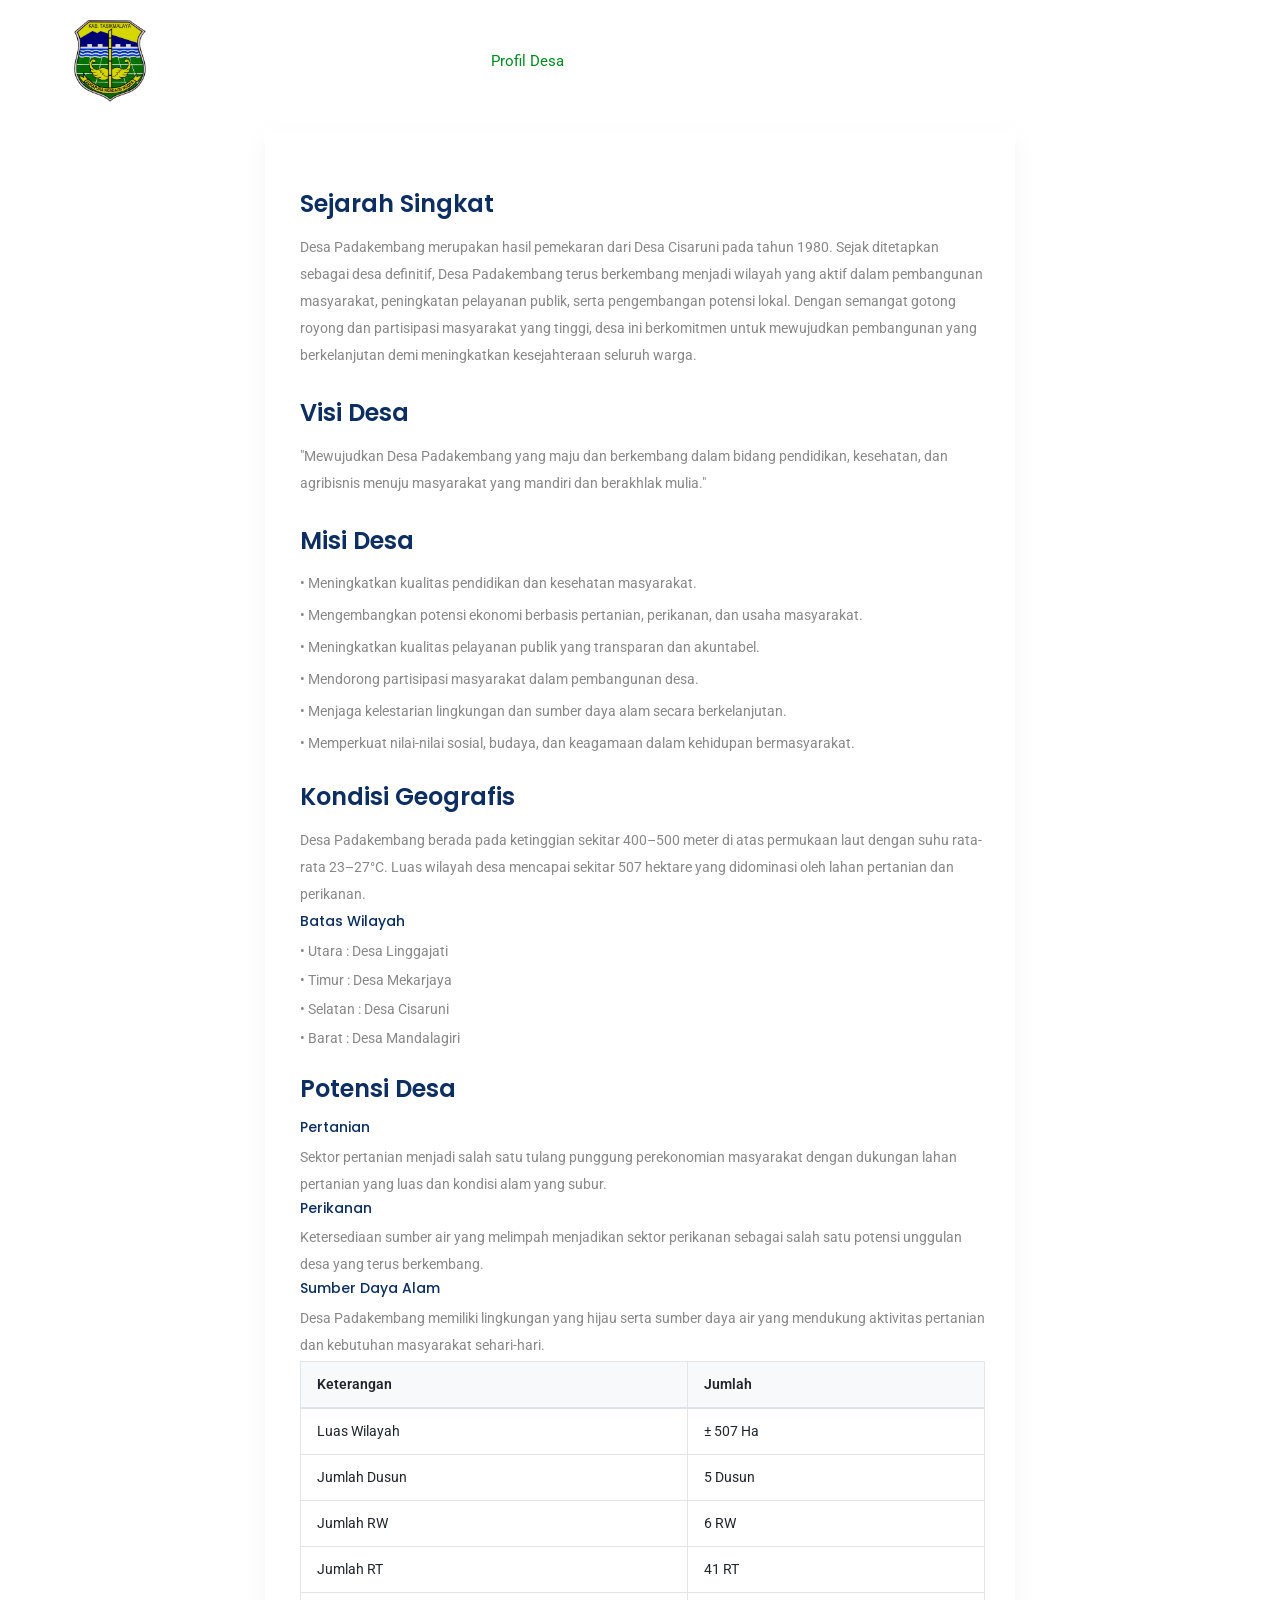
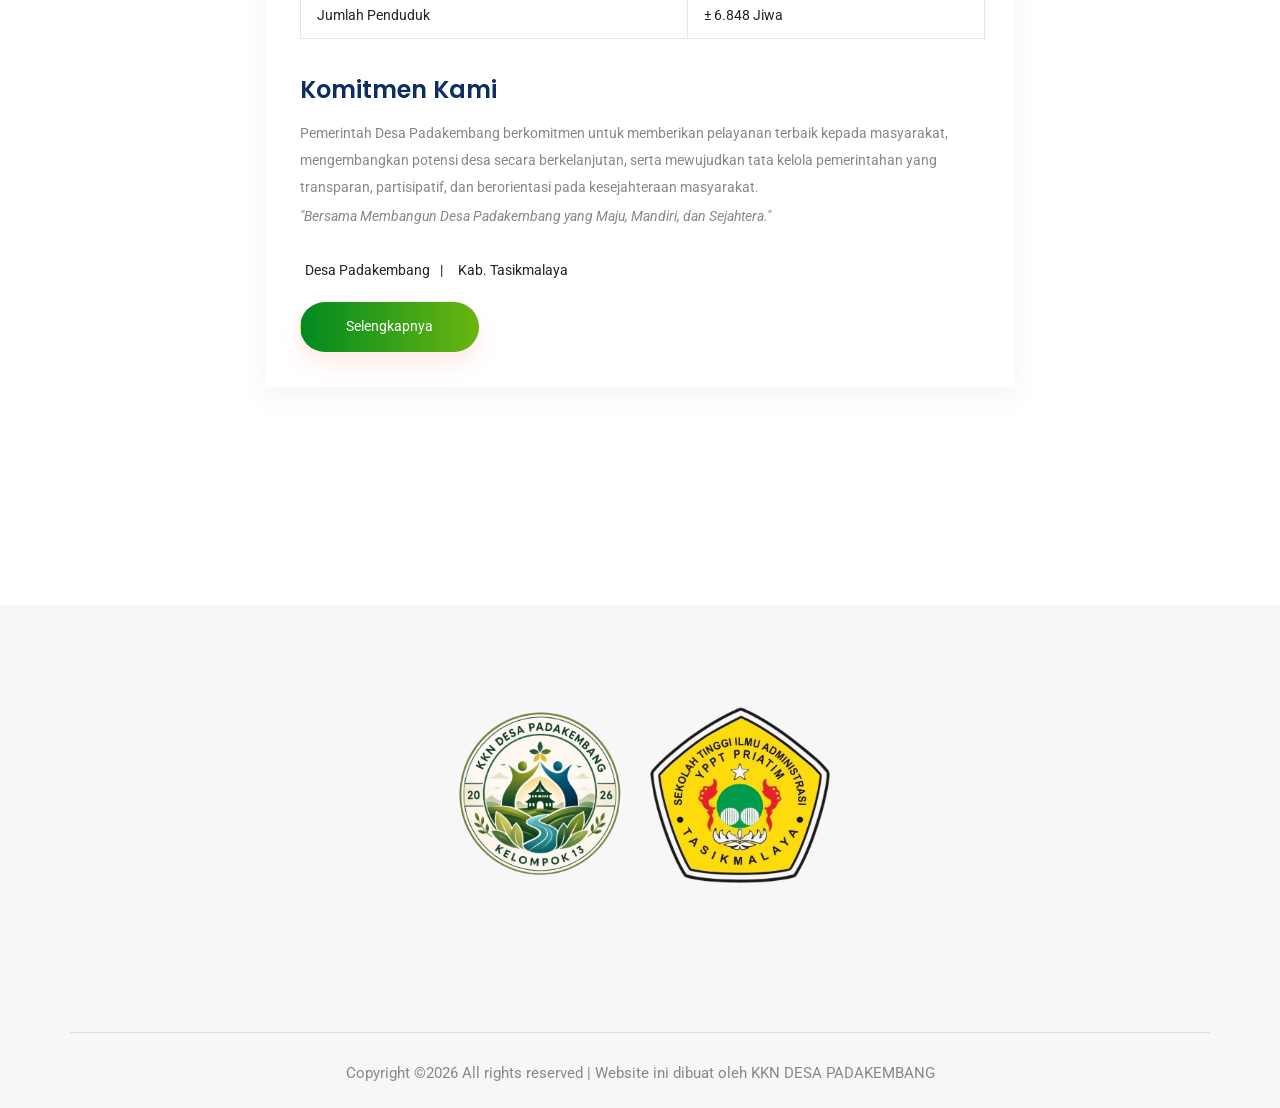
<file: tentang.html>
<!doctype html>
<html lang="en">

<head>
    <!-- Required meta tags -->
    <meta charset="utf-8">
    <meta name="viewport" content="width=device-width, initial-scale=1, shrink-to-fit=no">
    <title>PADAKEMBANG</title>
    <link rel="icon" href="img/favicon.png">
    <!-- Bootstrap CSS -->
    <link rel="stylesheet" href="css/bootstrap.min.css">
    <!-- animate CSS -->
    <link rel="stylesheet" href="css/animate.css">
    <!-- owl carousel CSS -->
    <link rel="stylesheet" href="css/owl.carousel.min.css">
    <!-- themify CSS -->
    <link rel="stylesheet" href="css/themify-icons.css">
    <!-- flaticon CSS -->
    <link rel="stylesheet" href="css/flaticon.css">
    <!-- font awesome CSS -->
    <link rel="stylesheet" href="css/magnific-popup.css">
    <!-- swiper CSS -->
    <link rel="stylesheet" href="css/slick.css">
    <!-- style CSS -->
    <link rel="stylesheet" href="css/style.css">
</head>

<body>
    <!--::header part start::-->
    <header class="main_menu home_menu">
        <div class="container">
            <div class="row align-items-center">
                <div class="col-lg-12">
                    <nav class="navbar navbar-expand-lg navbar-light">
                        <a class="navbar-brand" href="/"> <img src="img/kab.tasik/kabtasik.png" alt="logo"> </a>
                        <button class="navbar-toggler" type="button" data-toggle="collapse"
                            data-target="#navbarSupportedContent" aria-controls="navbarSupportedContent"
                            aria-expanded="false" aria-label="Toggle navigation">
                            <span class="navbar-toggler-icon"></span>
                        </button>

                        <div class="collapse navbar-collapse main-menu-item justify-content-end"
                          id="navbarSupportedContent">
                          <ul class="navbar-nav align-items-center">
                              <li class="nav-item">
                                  <a class="nav-link" href="index.html" >Beranda</a>
                              </li>
                              <li class="nav-item active">
                                <a class="nav-link" href="tentang.html">Profil Desa</a>
                            </li>
                              <li class="nav-item">
                                  <a class="nav-link" href="peta.html">Peta</a>
                              </li>
                              <li class="nav-item">
                                  <a class="nav-link" href="umkm.html">UMKM</a>
                              </li>
                              <li class="nav-item">
                                  <a class="nav-link" href="wisata.html">Desa Wisata</a>
                              </li>
                              <li class="nav-item">
                                  <a class="nav-link" href="sekolah.html">Pesantren & Sekolah</a>
                              </li>
                              <li class="nav-item">
                                  <a class="nav-link" href="kontak.html">Kontak Kami</a>
                              </li>
                                
                            </ul>
                        </div>
                    </nav>
                </div>
            </div>
        </div>
    </header>
    <!-- Header part end-->

    <!--================Blog Area =================-->
    <section class="blog_area section_padding">
        <div class="container">
            <div class="row justify-content-center">
                <div class="col-lg-8 mb-5 mb-lg-0">
                    <div class="blog_left_sidebar">
                        <article class="blog_item">
                            <div class="blog_item_img">
                            </div>
                            <div class="blog_details">
                                    <h2>Sejarah Singkat</h2>
                                <p>Desa Padakembang merupakan hasil pemekaran dari Desa Cisaruni pada tahun 1980. Sejak ditetapkan sebagai desa definitif, Desa Padakembang terus berkembang menjadi wilayah yang aktif dalam pembangunan masyarakat, peningkatan pelayanan publik, serta pengembangan potensi lokal. Dengan semangat gotong royong dan partisipasi masyarakat yang tinggi, desa ini berkomitmen untuk mewujudkan pembangunan yang berkelanjutan demi meningkatkan kesejahteraan seluruh warga.
                                </p>
                                    <h2>Visi Desa</h2>
                                    <p>"Mewujudkan Desa Padakembang yang maju dan berkembang dalam bidang pendidikan, kesehatan, dan agribisnis menuju masyarakat yang mandiri dan berakhlak mulia."</p>
                                <h2>Misi Desa</h2>
                                <p style="margin-bottom: 5px;">• Meningkatkan kualitas pendidikan dan kesehatan masyarakat.</p>
                                <p style="margin-bottom: 5px;">• Mengembangkan potensi ekonomi berbasis pertanian, perikanan, dan usaha masyarakat.</p>
                                <p style="margin-bottom: 5px;">• Meningkatkan kualitas pelayanan publik yang transparan dan akuntabel.</p>
                                <p style="margin-bottom: 5px;">• Mendorong partisipasi masyarakat dalam pembangunan desa.</p>
                                <p style="margin-bottom: 5px;">• Menjaga kelestarian lingkungan dan sumber daya alam secara berkelanjutan.</p>
                                <p style="margin-bottom: 5px;">•  Memperkuat nilai-nilai sosial, budaya, dan keagamaan dalam kehidupan bermasyarakat.</p>
                                <br>
                                <h2>Kondisi Geografis</h2>
                                    <p style="margin-bottom: 5px;">Desa Padakembang berada pada ketinggian sekitar 400–500 meter di atas permukaan laut dengan suhu rata-rata 23–27°C. Luas wilayah desa mencapai sekitar 507 hektare yang didominasi oleh lahan pertanian dan perikanan.
                                    </p>
                                    <h6>Batas Wilayah</h6>
                                    <p style="margin-bottom: 2px;">• Utara : Desa Linggajati</p>
                                    <p style="margin-bottom: 2px;">• Timur : Desa Mekarjaya</p>
                                    <p style="margin-bottom: 2px;">• Selatan : Desa Cisaruni</p>
                                    <p style="margin-bottom: 2px;">• Barat : Desa Mandalagiri</p>
                                    <br>
                                    <h2>Potensi Desa</h2>
                                    <h6>Pertanian</h6>
                                    <p style="margin-bottom: 2px;">Sektor pertanian menjadi salah satu tulang punggung perekonomian masyarakat dengan dukungan lahan pertanian yang luas dan kondisi alam yang subur.</p>
                                    <h6>Perikanan</h6>
                                    <p style="margin-bottom: 2px;">Ketersediaan sumber air yang melimpah menjadikan sektor perikanan sebagai salah satu potensi unggulan desa yang terus berkembang.</p>
                                    <h6>Sumber Daya Alam</h6>
                                    <p style="margin-bottom: 2px;">Desa Padakembang memiliki lingkungan yang hijau serta sumber daya air yang mendukung aktivitas pertanian dan kebutuhan masyarakat sehari-hari.</p>
                                    <table class="table table-bordered">
                                        <thead>
                                            <tr>
                                                <th>Keterangan</th>
                                                <th>Jumlah</th>
                                            </tr>
                                        </thead>
                                        <tbody>
                                            <tr>
                                                <td>Luas Wilayah</td>
                                                <td>± 507 Ha</td>
                                            </tr>
                                            <tr>
                                                <td>Jumlah Dusun</td>
                                                <td>5 Dusun</td>
                                            </tr>
                                            <tr>
                                                <td>Jumlah RW</td>
                                                <td>6 RW</td>
                                            </tr>
                                            <tr>
                                                <td>Jumlah RT</td>
                                                <td>41 RT</td>
                                            </tr>
                                            <tr>
                                                <td>Jumlah Penduduk</td>
                                                <td>± 6.848 Jiwa</td>
                                            </tr>
                                        </tbody>
                                    </table>
                                    <br>
                                    <h2>Komitmen Kami</h2>
                                <p style="margin-bottom: 2px;">Pemerintah Desa Padakembang berkomitmen untuk memberikan pelayanan terbaik kepada masyarakat, mengembangkan potensi desa secara berkelanjutan, serta mewujudkan tata kelola pemerintahan yang transparan, partisipatif, dan berorientasi pada kesejahteraan masyarakat.
                                </p>
                                <p><i>"Bersama Membangun Desa Padakembang yang Maju, Mandiri, dan Sejahtera."</i></p>   
                                    <ul class="blog-info-link">
                                        <li><i class="far fa-user"></i>Desa Padakembang</li>
                                        <li><i class="far fa-comments"></i>Kab. Tasikmalaya</li>
                                    </ul>
                                    <br></a><button onclick="location.href='padakembang.pdf'" class="btn_1">Selengkapnya</button></a>
                            </div>
                        </article>
                    </div>
                </div>
                
                    </div>
                </div>
            </div>
        </div>
    </section>
    <br><br>
    <!--================Blog Area =================-->
    <!-- <section class="testimonial_part">
        <div class="container-fluid">
            <div class="row justify-content-center">
                <div class="col-xl-5">
                    <div class="section_tittle text-center">
                        <h2>STRUKTUR PEMERINTAHAN DESA MANDALAGUNA</h2>
                    </div>
                </div>
            </div>
            <div class="row">
                <div class="col-lg-12">
                    <div class="textimonial_iner owl-carousel">
                        <div class="testimonial_slider">
                            <div class="row">
                                <div class="col-lg-8 col-xl-4 col-sm-8 align-self-center">
                                    <div class="testimonial_slider_text">
                                        <h4>DEDI SUPRIADI</h4>
                                        <h5>Kepala Desa</h5>
                                    </div>
                                </div>
                                <div class="col-lg-4 col-xl-2 col-sm-4">
                                    <div class="testimonial_slider_img">
                                        <img src="img/pemdes/1.png" alt="#">
                                    </div>
                                </div>
                            </div>
                        </div>
                        <div class="testimonial_slider">
                            <div class="row">
                                <div class="col-lg-8 col-xl-4 col-sm-8 align-self-center">
                                    <div class="testimonial_slider_text">
                                        <h4>ACEP HOJINATUL ULUM, SHI</h4>
                                        <h5>Sekretaris Desa</h5>
                                    </div>
                                </div>
                                <div class="col-lg-4 col-xl-2 col-sm-4">
                                    <div class="testimonial_slider_img">
                                        <img src="img/pemdes/2.png" alt="#">
                                    </div>
                                </div>
                            </div>
                        </div>
                        <div class="testimonial_slider">
                            <div class="row">
                                <div class="col-lg-8 col-xl-4 col-sm-8 align-self-center">
                                    <div class="testimonial_slider_text">
                                        <h4>SOFYAN SAORI</h4>
                                        <h5>Kasi Pemerintahan</h5>
                                    </div>
                            </div>
                                <div class="col-xl-2 d-none d-xl-block">
                                    <div class="testimonial_slider_img">
                                        <img src="img/pemdes/3.png" alt="#">
                                    </div>
                                </div>
                            </div>
                        </div>
                        <div class="testimonial_slider">
                            <div class="row">
                                <div class="col-lg-8 col-xl-4 col-sm-8 align-self-center">
                                    <div class="testimonial_slider_text">
                                        <h4>DIDIN SAMSUDIN</h4>
                                        <h5>Kasi Kesejahteraan</h5>
                                    </div>
                                </div>
                                <div class="col-lg-4 col-xl-2 col-sm-4">
                                    <div class="testimonial_slider_img">
                                        <img src="img/pemdes/4.png" alt="#">
                                    </div>
                                </div>
                            </div>
                        </div>
                        <div class="testimonial_slider">
                            <div class="row">
                                <div class="col-lg-8 col-xl-4 col-sm-8 align-self-center">
                                    <div class="testimonial_slider_text">
                                        <h4>CUCU ROSTIANI</h4>
                                        <h5>Kasi Pelayanan</h5>
                                    </div>
                                </div>
                                <div class="col-lg-4 col-xl-2 col-sm-4">
                                    <div class="testimonial_slider_img">
                                        <img src="img/pemdes/5.png" alt="#">
                                    </div>
                                </div>
                            </div>
                        </div>
                        <div class="testimonial_slider">
                            <div class="row">
                                <div class="col-lg-8 col-xl-4 col-sm-8 align-self-center">
                                    <div class="testimonial_slider_text">
                                        <h4>ERNI SRI NURUNNISA, S.Pd</h4>
                                        <h5>Kaur TU & Umum</h5>
                                    </div>
                                </div>
                                <div class="col-xl-2 d-none d-xl-block">
                                    <div class="testimonial_slider_img">
                                        <img src="img/pemdes/6.png" alt="#">
                                    </div>
                                </div>
                            </div>
                        </div>
                        <div class="testimonial_slider">
                            <div class="row">
                                <div class="col-lg-8 col-xl-4 col-sm-8 align-self-center">
                                    <div class="testimonial_slider_text">
                                        <h4>UBUN BUNYAMIN</h4>
                                        <h5>Kaur Keuangan</h5>
                                    </div>
                                </div>
                                <div class="col-xl-2 d-none d-xl-block">
                                    <div class="testimonial_slider_img">
                                        <img src="img/pemdes/7.png" alt="#">
                                    </div>
                                </div>
                            </div>
                        </div>
                        <div class="testimonial_slider">
                            <div class="row">
                                <div class="col-lg-8 col-xl-4 col-sm-8 align-self-center">
                                    <div class="testimonial_slider_text">
                                        <h4>ALI ALIMUDIN</h4>
                                        <h5>Staff Kaur Keuangan</h5>
                                    </div>
                                </div>
                                <div class="col-lg-4 col-xl-2 col-sm-4">
                                    <div class="testimonial_slider_img">
                                        <img src="img/pemdes/8.png" alt="#">
                                    </div>
                                </div>
                            </div>
                        </div>
                        <div class="testimonial_slider">
                            <div class="row">
                                <div class="col-lg-8 col-xl-4 col-sm-8 align-self-center">
                                    <div class="testimonial_slider_text">
                                        <h4>E KUSNADI</h4>
                                        <h5>Kaur Perencanaan</h5>
                                    </div>
                                </div>
                                <div class="col-lg-4 col-xl-2 col-sm-4">
                                    <div class="testimonial_slider_img">
                                        <img src="img/pemdes/9.png" alt="#">
                                    </div>
                                </div>
                            </div>
                        </div>
                        <div class="testimonial_slider">
                            <div class="row">
                                <div class="col-lg-8 col-xl-4 col-sm-8 align-self-center">
                                    <div class="testimonial_slider_text">
                                        <h4>KHOTIBUL UMAM</h4>
                                        <h5>Kepala Wilayah Kp. Haurkuning</h5>
                                    </div>
                                </div>
                                <div class="col-lg-4 col-xl-2 col-sm-4">
                                    <div class="testimonial_slider_img">
                                        <img src="img/pemdes/10.png" alt="#">
                                    </div>
                                </div>
                            </div>
                        </div>
                        <div class="testimonial_slider">
                            <div class="row">
                                <div class="col-lg-8 col-xl-4 col-sm-8 align-self-center">
                                    <div class="testimonial_slider_text">
                                        <h4>AJIS MUSLIM</h4>
                                        <h5>Kepala Wilayah KP. Cikiangir</h5>
                                    </div>
                                </div>
                                <div class="col-lg-4 col-xl-2 col-sm-4">
                                    <div class="testimonial_slider_img">
                                        <img src="img/pemdes/11.png" alt="#">
                                    </div>
                                </div>
                            </div>
                        </div>
                        <div class="testimonial_slider">
                            <div class="row">
                                <div class="col-lg-8 col-xl-4 col-sm-8 align-self-center">
                                    <div class="testimonial_slider_text">
                                        <h4>NURUL HIDAYAT</h4>
                                        <h5>Kepala Wilayah Kp. Kubangsari</h5>
                                    </div>
                                </div>
                                <div class="col-lg-4 col-xl-2 col-sm-4">
                                    <div class="testimonial_slider_img">
                                        <img src="img/pemdes/12.png" alt="#">
                                    </div>
                                </div>
                            </div>
                        </div>
                        <div class="testimonial_slider">
                            <div class="row">
                                <div class="col-lg-8 col-xl-4 col-sm-8 align-self-center">
                                    <div class="testimonial_slider_text">
                                        <h4>ADE HAJARUL FAOZ</h4>
                                        <h5>Kepala Wilayah KP. Wangunharja</h5>
                                    </div>
                                </div>
                                <div class="col-lg-4 col-xl-2 col-sm-4">
                                    <div class="testimonial_slider_img">
                                        <img src="img/pemdes/13.png" alt="#">
                                    </div>
                                </div>
                            </div>
                        </div>
                        <div class="testimonial_slider">
                            <div class="row">
                                <div class="col-lg-8 col-xl-4 col-sm-8 align-self-center">
                                    <div class="testimonial_slider_text">
                                        <h4>MA'MUR</h4>
                                        <h5>Kepala Wilayah KP. Pangocokan</h5>
                                    </div>
                                </div>
                                <div class="col-lg-4 col-xl-2 col-sm-4">
                                    <div class="testimonial_slider_img">
                                        <img src="img/pemdes/14.png" alt="#">
                                    </div>
                                </div>
                            </div>
                        </div>
                        <div class="testimonial_slider">
                            <div class="row">
                                <div class="col-lg-8 col-xl-4 col-sm-8 align-self-center">
                                    <div class="testimonial_slider_text">
                                        <h4>IIM IMRON ANNUR</h4>
                                        <h5>Kepala Wilayah KP. Cipasara</h5>
                                    </div>
                                </div>
                                <div class="col-lg-4 col-xl-2 col-sm-4">
                                    <div class="testimonial_slider_img">
                                        <img src="img/pemdes/15.png" alt="#">
                                    </div>
                                </div>
                            </div>
                        </div>
                    </div>
                </div>
            </div>
        </div>
    </section> -->
    <br><br><br><br><br><br>
    <!-- footer part start-->
    <footer class="footer-area">
        <div class="container">
            <div class="row justify-content-between">
                <div class="single-footer-widget footer_1 logo-footer">
                    <div class="single-footer-widget footer_1">
                        <a href="/"> <img src="img/kkn.png" alt=""> </a>
                        <a href="/"> <img src="img/kampus.png" alt=""> </a>
                    </div>
                </div>

  
        </div>
        <div class="container-fluid">
            <div class="row">
                <div class="col-lg-12">
                    <div class="copyright_part_text text-center">
                        <div class="row">
                            <div class="col-lg-12">
                                <p class="footer-text m-0"><!-- Link back to Colorlib can't be removed. Template is licensed under CC BY 3.0. -->
    Copyright &copy;<script>document.write(new Date().getFullYear());</script> All rights reserved | Website ini dibuat oleh KKN DESA PADAKEMBANG
    <!-- Link back to Colorlib can't be removed. Template is licensed under CC BY 3.0. --></p>
                            </div>
                        </div>
                    </div>
                </div>
            </div>
        </div>
    </footer>
    <!-- footer part end-->

    <!-- jquery plugins here-->
    <!-- jquery -->
    <script src="js/jquery-1.12.1.min.js"></script>
    <!-- popper js -->
    <script src="js/popper.min.js"></script>
    <!-- bootstrap js -->
    <script src="js/bootstrap.min.js"></script>
    <!-- easing js -->
    <script src="js/jquery.magnific-popup.js"></script>
    <!-- swiper js -->
    <script src="js/swiper.min.js"></script>
    <script src="js/jquery.nice-select.min.js"></script>
    <!-- swiper js -->
    <script src="js/masonry.pkgd.js"></script>
    <!-- particles js -->
    <script src="js/owl.carousel.min.js"></script>
    <!-- swiper js -->
    <script src="js/slick.min.js"></script>
    <script src="js/jquery.counterup.min.js"></script>
    <script src="js/waypoints.min.js"></script>
    <!-- custom js -->
    <script src="js/custom.js"></script>
</body>

</html>
</file>
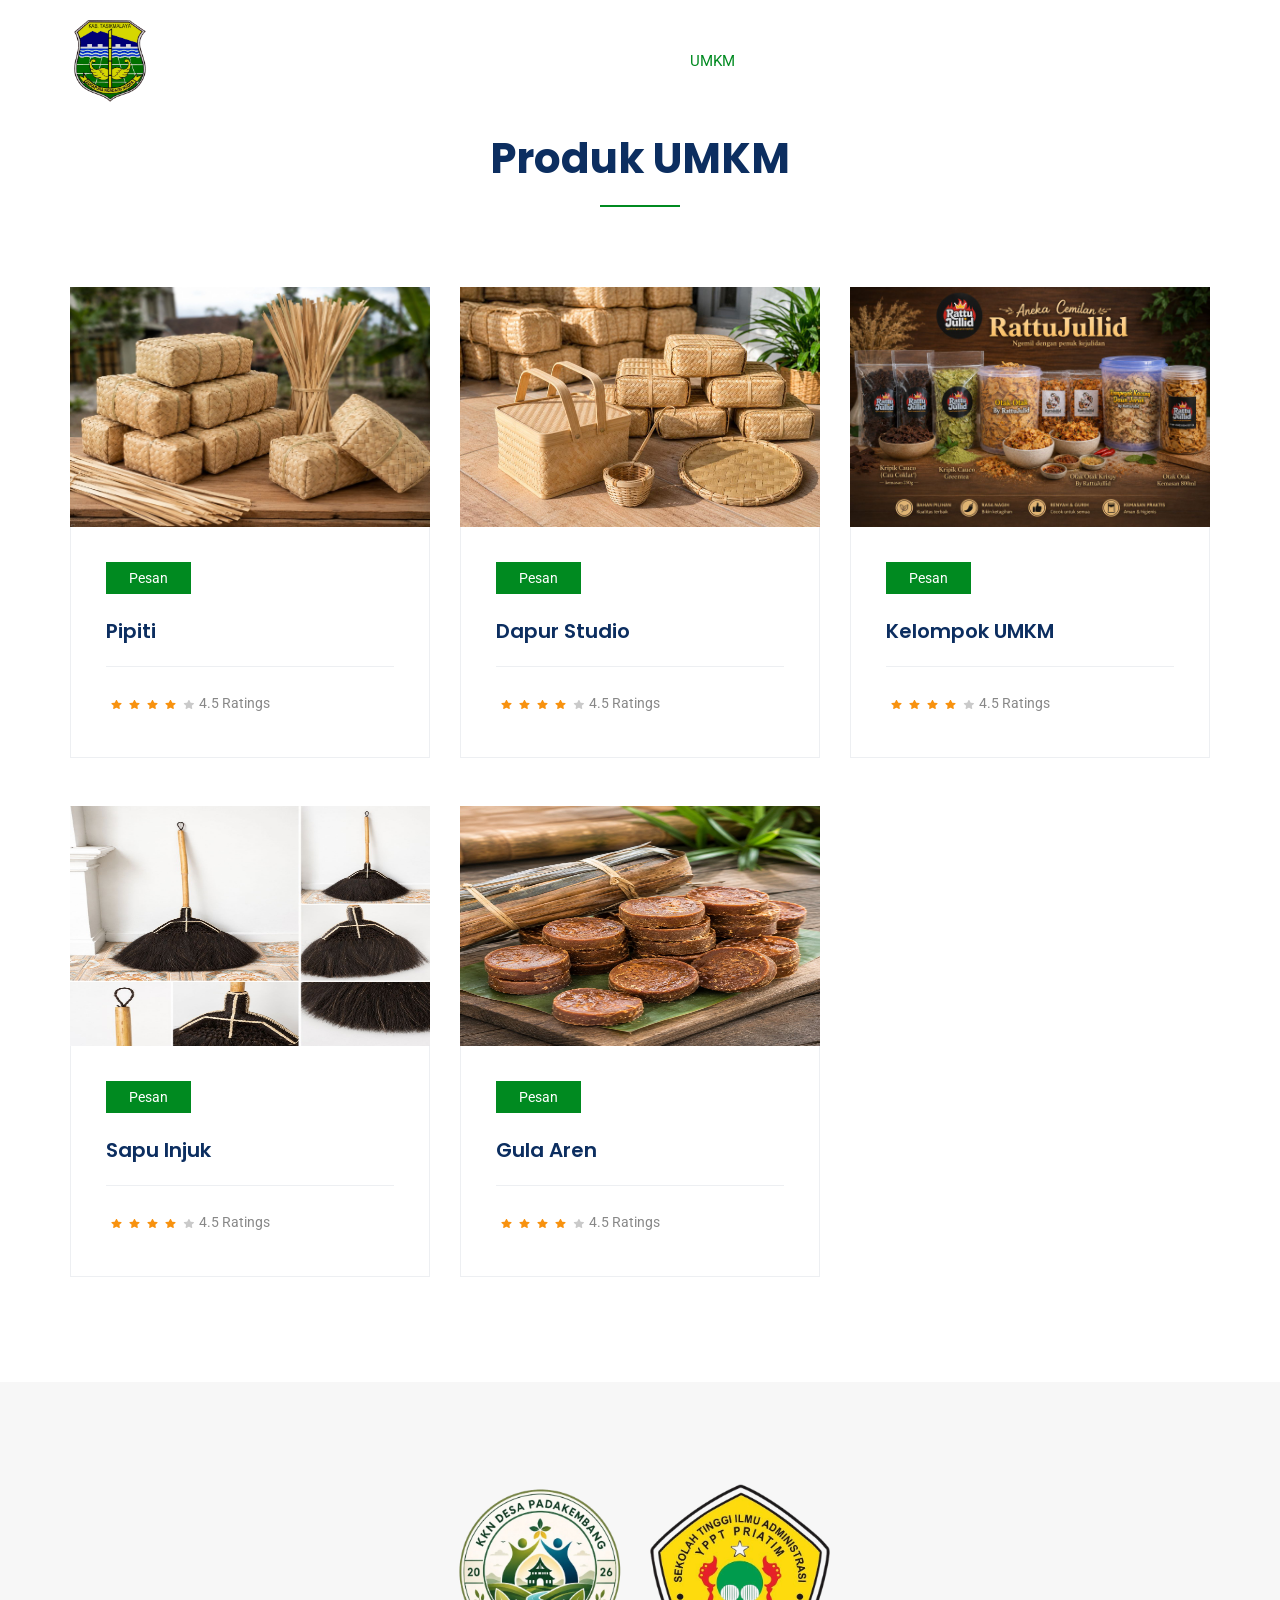
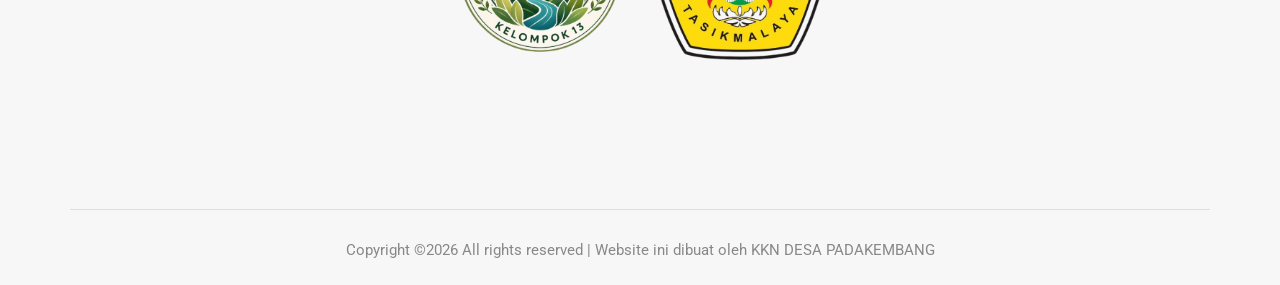
<file: umkm.html>
<!doctype html>
<html lang="en">

<head>
    <!-- Required meta tags -->
    <meta charset="utf-8">
    <meta name="viewport" content="width=device-width, initial-scale=1, shrink-to-fit=no">
    <title>PADAKEMBANG</title>
    <link rel="icon" href="img/favicon.png">
    <!-- Bootstrap CSS -->
    <link rel="stylesheet" href="css/bootstrap.min.css">
    <!-- animate CSS -->
    <link rel="stylesheet" href="css/animate.css">
    <!-- owl carousel CSS -->
    <link rel="stylesheet" href="css/owl.carousel.min.css">
    <!-- themify CSS -->
    <link rel="stylesheet" href="css/themify-icons.css">
    <!-- flaticon CSS -->
    <link rel="stylesheet" href="css/flaticon.css">
    <!-- font awesome CSS -->
    <link rel="stylesheet" href="css/magnific-popup.css">
    <!-- swiper CSS -->
    <link rel="stylesheet" href="css/slick.css">
    <!-- style CSS -->
    <link rel="stylesheet" href="css/style.css">
</head>

<body>
    <!--::header part start::-->
    <header class="main_menu home_menu">
        <div class="container">
            <div class="row align-items-center">
                <div class="col-lg-12">
                    <nav class="navbar navbar-expand-lg navbar-light">
                        <a class="navbar-brand" href="/"> <img src="img/kab.tasik/kabtasik.png" alt="logo"> </a>
                        <button class="navbar-toggler" type="button" data-toggle="collapse"
                            data-target="#navbarSupportedContent" aria-controls="navbarSupportedContent"
                            aria-expanded="false" aria-label="Toggle navigation">
                            <span class="navbar-toggler-icon"></span>
                        </button>

                        <div class="collapse navbar-collapse main-menu-item justify-content-end"
                          id="navbarSupportedContent">
                          <ul class="navbar-nav align-items-center">
                              <li class="nav-item">
                                  <a class="nav-link" href="index.html" >Beranda</a>
                              </li>
                              <li class="nav-item">
                                <a class="nav-link" href="tentang.html">Profil Desa</a>
                            </li>
                              <li class="nav-item">
                                  <a class="nav-link" href="peta.html">Peta</a>
                              </li>
                              <li class="nav-item active">
                                  <a class="nav-link" href="umkm.html">UMKM</a>
                              </li>
                              <li class="nav-item">
                                  <a class="nav-link" href="wisata.html">Desa Wisata</a>
                              </li>
                              <li class="nav-item">
                                  <a class="nav-link" href="sekolah.html">Pesantren & Sekolah</a>
                              </li>
                              <li class="nav-item">
                                  <a class="nav-link" href="kontak.html">Kontak Kami</a>
                              </li>
                            </ul>
                        </div>
                    </nav>
                </div>
            </div>
        </div>
    </header>
    <!-- Header part end-->

    <!-- breadcrumb start-->
    <!-- <section class="breadcrumb breadcrumb_bg-umkm">
        <div class="container">
            <div class="row">
                <div class="col-lg-12">
                    <div class="breadcrumb_iner text-center">
                        <div class="breadcrumb_iner_item">
                            <h2>UMKM</h2>
                        </div>
                    </div>
                </div>
            </div>
        </div>
    </section> -->
    <!-- breadcrumb start-->

    <!--::review_part start::-->
    <section class="special_cource padding_top">
        <div class="container">
            <div class="row justify-content-center">
                <div class="col-xl-5">
                    <div class="section_tittle text-center">
                        <h2>Produk UMKM</h2>
                    </div>
                </div>
            </div>
            <div class="row">
                <div class="col-sm-6 col-lg-4">
                    <div class="single_special_cource">
                        <img src="img/umkm2.jpeg" height="240px" width="100%" class="special_img" alt="">
                        <div class="special_cource_text">
                            <a href="#" onclick="pesanpipiti()" class="btn_4">Pesan</a>
                            <h3>Pipiti</h3>
                            <div class="author_info">
                                <div class="author_rating">
                                    <div class="rating">
                                        <a href="#"><img src="img/icon/color_star.svg" alt=""></a>
                                        <a href="#"><img src="img/icon/color_star.svg" alt=""></a>
                                        <a href="#"><img src="img/icon/color_star.svg" alt=""></a>
                                        <a href="#"><img src="img/icon/color_star.svg" alt=""></a>
                                        <a href="#"><img src="img/icon/star.svg" alt=""></a>
                                    </div>
                                    <p>4.5 Ratings</p>
                                </div>
                            </div>
                        </div>

                    </div>
                </div>
                <div class="col-sm-6 col-lg-4">
                    <div class="single_special_cource">
                        <img src="img/umkm3.jpeg" height="240px" width="100%" class="special_img" alt="">
                        <div class="special_cource_text">
                            <a href="#" onclick="pesananyaman()" class="btn_4">Pesan</a>
                            <h3>Dapur Studio</h3>
                            <div class="author_info">
                                <div class="author_rating">
                                    <div class="rating">
                                        <a href="#"><img src="img/icon/color_star.svg" alt=""></a>
                                        <a href="#"><img src="img/icon/color_star.svg" alt=""></a>
                                        <a href="#"><img src="img/icon/color_star.svg" alt=""></a>
                                        <a href="#"><img src="img/icon/color_star.svg" alt=""></a>
                                        <a href="#"><img src="img/icon/star.svg" alt=""></a>
                                    </div>
                                    <p>4.5 Ratings</p>
                                </div>
                            </div>
                        </div>

                    </div>
                </div>
                <div class="col-sm-6 col-lg-4">
                    <div class="single_special_cource">
                        <img src="img/umkmn.jpeg" height="240px" width="100%" class="special_img" alt="">
                        <div class="special_cource_text">
                            <a href="#" onclick="pesanratu()" class="btn_4">Pesan</a>
                            <h3>Kelompok UMKM</h3>
                            <div class="author_info">
                                <div class="author_rating">
                                    <div class="rating">
                                        <a href="#"><img src="img/icon/color_star.svg" alt=""></a>
                                        <a href="#"><img src="img/icon/color_star.svg" alt=""></a>
                                        <a href="#"><img src="img/icon/color_star.svg" alt=""></a>
                                        <a href="#"><img src="img/icon/color_star.svg" alt=""></a>
                                        <a href="#"><img src="img/icon/star.svg" alt=""></a>
                                    </div>
                                    <p>4.5 Ratings</p>
                                </div>
                            </div>
                        </div>

                    </div>
                </div>  
            </div>
            <div class="row mt-5">

    <!-- Sapu Injuk -->
    <div class="col-sm-6 col-lg-4">
        <div class="single_special_cource">
            <img src="img/umkm1.jpeg" height="240px" width="100%" class="special_img" alt="">
            <div class="special_cource_text">
                <a href="#" onclick="pesansapu()" class="btn_4">Pesan</a>
                <h3>Sapu Injuk</h3>

                <div class="author_info">
                    <div class="author_rating">
                        <div class="rating">
                            <a href="#"><img src="img/icon/color_star.svg" alt=""></a>
                            <a href="#"><img src="img/icon/color_star.svg" alt=""></a>
                            <a href="#"><img src="img/icon/color_star.svg" alt=""></a>
                            <a href="#"><img src="img/icon/color_star.svg" alt=""></a>
                            <a href="#"><img src="img/icon/star.svg" alt=""></a>
                        </div>
                        <p>4.5 Ratings</p>
                    </div>
                </div>
            </div>
        </div>
    </div>

    <!-- Produk Baru -->
    <div class="col-sm-6 col-lg-4">
        <div class="single_special_cource">
            <img src="img/umkm4.jpeg" height="240px" width="100%" class="special_img" alt="">
            <div class="special_cource_text">
                <a href="#" onclick="pesangula()" class="btn_4">Pesan</a>
                <h3>Gula Aren</h3>

                <div class="author_info">
                    <div class="author_rating">
                        <div class="rating">
                            <a href="#"><img src="img/icon/color_star.svg" alt=""></a>
                            <a href="#"><img src="img/icon/color_star.svg" alt=""></a>
                            <a href="#"><img src="img/icon/color_star.svg" alt=""></a>
                            <a href="#"><img src="img/icon/color_star.svg" alt=""></a>
                            <a href="#"><img src="img/icon/star.svg" alt=""></a>
                        </div>
                        <p>4.5 Ratings</p>
                    </div>
                </div>
            </div>
        </div>
    </div>

</div>            
        </div>
    </div>
</div>
</div>
</section>
    <br><br><br><br><br>
    <!--::blog_part end::-->

    <!--::review_part start::-->
    <!-- <section class="testimonial_part section_padding">
        <div class="container-fluid">
            <div class="row justify-content-center">
                <div class="col-xl-5">
                    <div class="section_tittle text-center">
                        <p>tesimonials</p>
                        <h2>Happy Students</h2>
                    </div>
                </div>
            </div>
            <div class="row">
                <div class="col-lg-12">
                    <div class="textimonial_iner owl-carousel">
                        <div class="testimonial_slider">
                            <div class="row">
                                <div class="col-lg-8 col-xl-4 col-sm-8 align-self-center">
                                    <div class="testimonial_slider_text">
                                        <p>Behold place was a multiply creeping creature his domin to thiren open void
                                            hath herb divided divide creepeth living shall i call beginning
                                            third sea itself set</p>
                                        <h4>Michel Hashale</h4>
                                        <h5> Sr. Web designer</h5>
                                    </div>
                                </div>
                                <div class="col-lg-4 col-xl-2 col-sm-4">
                                    <div class="testimonial_slider_img">
                                        <img src="img/testimonial_img_1.png" alt="#">
                                    </div>
                                </div>
                                <div class="col-xl-4 d-none d-xl-block">
                                    <div class="testimonial_slider_text">
                                        <p>Behold place was a multiply creeping creature his domin to thiren open void
                                            hath herb divided divide creepeth living shall i call beginning
                                            third sea itself set</p>
                                        <h4>Michel Hashale</h4>
                                        <h5> Sr. Web designer</h5>
                                    </div>
                                </div>
                                <div class="col-xl-2 d-none d-xl-block">
                                    <div class="testimonial_slider_img">
                                        <img src="img/testimonial_img_1.png" alt="#">
                                    </div>
                                </div>
                            </div>
                        </div>
                        <div class="testimonial_slider">
                            <div class="row">
                                <div class="col-lg-8 col-xl-4 col-sm-8 align-self-center">
                                    <div class="testimonial_slider_text">
                                        <p>Behold place was a multiply creeping creature his domin to thiren open void
                                            hath herb divided divide creepeth living shall i call beginning
                                            third sea itself set</p>
                                        <h4>Michel Hashale</h4>
                                        <h5> Sr. Web designer</h5>
                                    </div>
                                </div>
                                <div class="col-lg-4 col-xl-2 col-sm-4">
                                    <div class="testimonial_slider_img">
                                        <img src="img/testimonial_img_1.png" alt="#">
                                    </div>
                                </div>
                                <div class="col-xl-4 d-none d-xl-block">
                                    <div class="testimonial_slider_text">
                                        <p>Behold place was a multiply creeping creature his domin to thiren open void
                                            hath herb divided divide creepeth living shall i call beginning
                                            third sea itself set</p>
                                        <h4>Michel Hashale</h4>
                                        <h5> Sr. Web designer</h5>
                                    </div>
                                </div>
                                <div class="col-xl-2 d-none d-xl-block">
                                    <div class="testimonial_slider_img">
                                        <img src="img/testimonial_img_1.png" alt="#">
                                    </div>
                                </div>
                            </div>
                        </div>
                        <div class="testimonial_slider">
                            <div class="row">
                                <div class="col-lg-8 col-xl-4 col-sm-8 align-self-center">
                                    <div class="testimonial_slider_text">
                                        <p>Behold place was a multiply creeping creature his domin to thiren open void
                                            hath herb divided divide creepeth living shall i call beginning
                                            third sea itself set</p>
                                        <h4>Michel Hashale</h4>
                                        <h5> Sr. Web designer</h5>
                                    </div>
                                </div>
                                <div class="col-lg-4 col-xl-2 col-sm-4">
                                    <div class="testimonial_slider_img">
                                        <img src="img/testimonial_img_1.png" alt="#">
                                    </div>
                                </div>
                                <div class="col-xl-4 d-none d-xl-block">
                                    <div class="testimonial_slider_text">
                                        <p>Behold place was a multiply creeping creature his domin to thiren open void
                                            hath herb divided divide creepeth living shall i call beginning
                                            third sea itself set</p>
                                        <h4>Michel Hashale</h4>
                                        <h5> Sr. Web designer</h5>
                                    </div>
                                </div>
                                <div class="col-xl-2 d-none d-xl-block">
                                    <div class="testimonial_slider_img">
                                        <img src="img/testimonial_img_1.png" alt="#">
                                    </div>
                                </div>
                            </div>
                        </div>
                    </div>
                </div>

            </div>
        </div>
    </section> -->
    <!--::blog_part end::-->

    <!-- footer part start-->
    <footer class="footer-area">
        <div class="container">
            <div class="row justify-content-between">
                <div class="single-footer-widget footer_1 logo-footer">
                    <div class="single-footer-widget footer_1">
                        <a href="/"> <img src="img/kkn.png" alt=""> </a>
                        <a href="/"> <img src="img/kampus.png" alt=""> </a>
                    </div>
                </div>

  
        </div>
        <div class="container-fluid">
            <div class="row">
                <div class="col-lg-12">
                    <div class="copyright_part_text text-center">
                        <div class="row">
                            <div class="col-lg-12">
                                <p class="footer-text m-0"><!-- Link back to Colorlib can't be removed. Template is licensed under CC BY 3.0. -->
    Copyright &copy;<script>document.write(new Date().getFullYear());</script> All rights reserved | Website ini dibuat oleh KKN DESA PADAKEMBANG
    <!-- Link back to Colorlib can't be removed. Template is licensed under CC BY 3.0. --></p>
                            </div>
                        </div>
                    </div>
                </div>
            </div>
        </div>
    </footer>
    <!-- footer part end-->

    <!-- jquery plugins here-->
    <!-- jquery -->
    <script src="js/jquery-1.12.1.min.js"></script>
    <!-- popper js -->
    <script src="js/popper.min.js"></script>
    <!-- bootstrap js -->
    <script src="js/bootstrap.min.js"></script>
    <!-- easing js -->
    <script src="js/jquery.magnific-popup.js"></script>
    <!-- swiper js -->
    <script src="js/swiper.min.js"></script>
    <!-- swiper js -->
    <script src="js/masonry.pkgd.js"></script>
    <!-- particles js -->
    <script src="js/owl.carousel.min.js"></script>
    <script src="js/jquery.nice-select.min.js"></script>
    <!-- swiper js -->
    <script src="js/slick.min.js"></script>
    <script src="js/jquery.counterup.min.js"></script>
    <script src="js/waypoints.min.js"></script>
    <!-- custom js -->
    <script src="js/custom.js"></script>
    <script>
        function pesanpipiti() {
              // Nomor WhatsApp penerima
              var phoneNumber = "+6283843882532";
            
              // Pesan yang akan dikirim
              var message = "";
            
              // Membentuk URL untuk meluncurkan WhatsApp dengan pesan tertentu
              var url = "https://wa.me/" + phoneNumber + "?text=" + encodeURIComponent(message);
            
              // Membuka URL dalam tab atau jendela baru
              window.open(url);
            }

    </script>
    <script>
        function pesanratu() {
              // Nomor WhatsApp penerima
              var phoneNumber = "+6281312656201";
            
              // Pesan yang akan dikirim
              var message = "";
            
              // Membentuk URL untuk meluncurkan WhatsApp dengan pesan tertentu
              var url = "https://wa.me/" + phoneNumber + "?text=" + encodeURIComponent(message);
            
              // Membuka URL dalam tab atau jendela baru
              window.open(url);
            }

    </script>
    <script>
        function pesananyaman() {
              // Nomor WhatsApp penerima
              var phoneNumber = "+6281221585671";
            
              // Pesan yang akan dikirim
              var message = "";
            
              // Membentuk URL untuk meluncurkan WhatsApp dengan pesan tertentu
              var url = "https://wa.me/" + phoneNumber + "?text=" + encodeURIComponent(message);
            
              // Membuka URL dalam tab atau jendela baru
              window.open(url);
            }

    </script>
    <script>
        function pesansapu() {
              // Nomor WhatsApp penerima
              var phoneNumber = "+6287846772644";
            
              // Pesan yang akan dikirim
              var message = "";
            
              // Membentuk URL untuk meluncurkan WhatsApp dengan pesan tertentu
              var url = "https://wa.me/" + phoneNumber + "?text=" + encodeURIComponent(message);
            
              // Membuka URL dalam tab atau jendela baru
              window.open(url);
            }

    </script>
    <script>
        function pesangula() {
              // Nomor WhatsApp penerima
              var phoneNumber = "+6282358960356";
            
              // Pesan yang akan dikirim
              var message = "";
            
              // Membentuk URL untuk meluncurkan WhatsApp dengan pesan tertentu
              var url = "https://wa.me/" + phoneNumber + "?text=" + encodeURIComponent(message);
            
              // Membuka URL dalam tab atau jendela baru
              window.open(url);
            }

    </script>
</body>

</html>
</file>
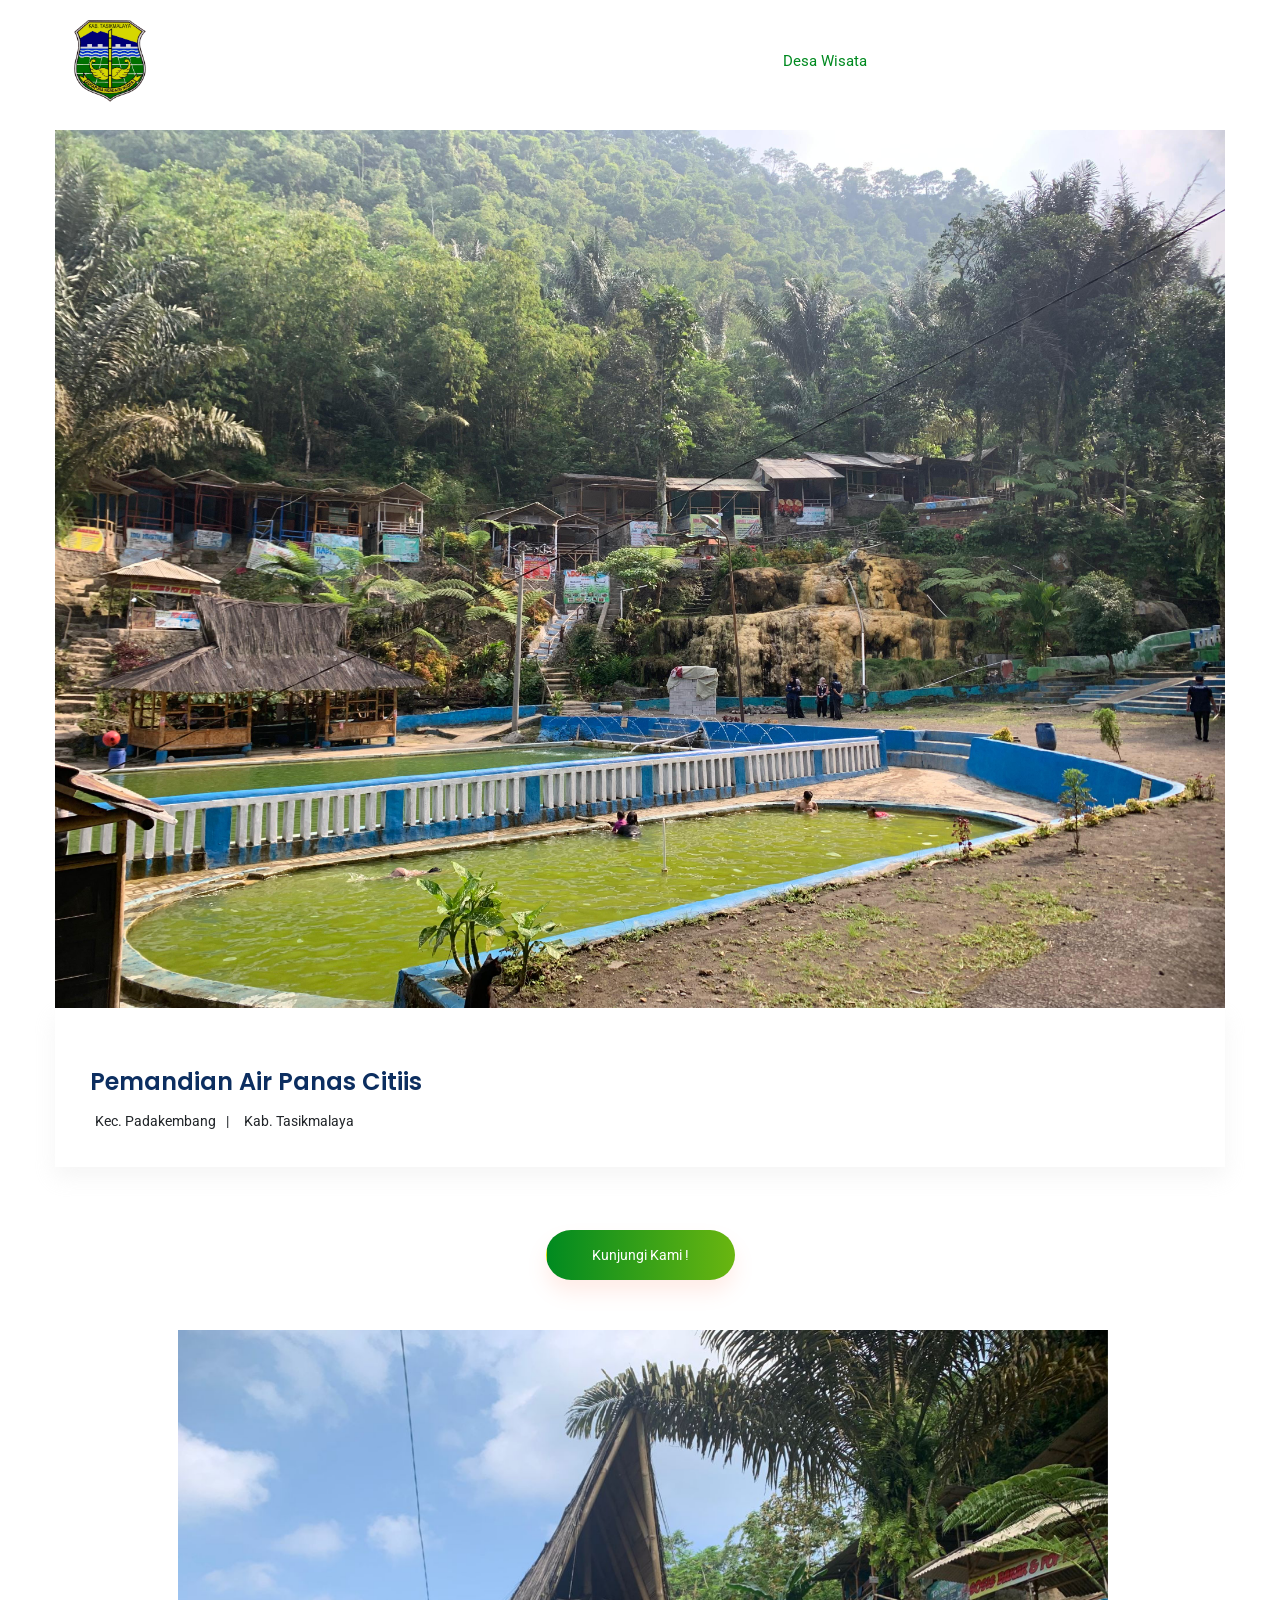
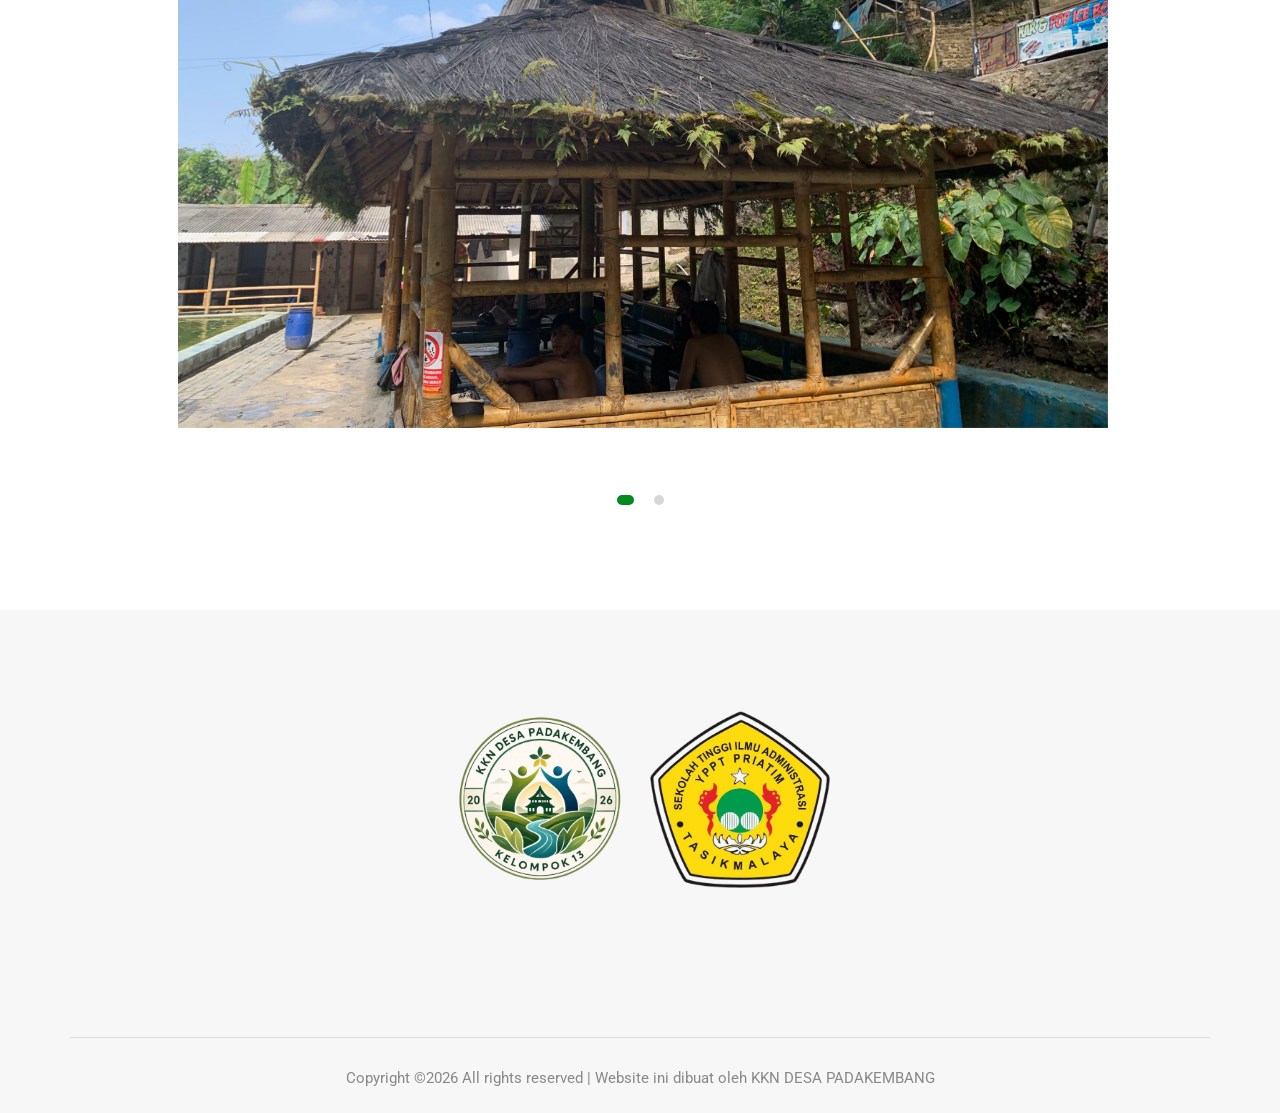
<file: wisata.html>
<!doctype html>
<html lang="en">

<head>
    <!-- Required meta tags -->
    <meta charset="utf-8">
    <meta name="viewport" content="width=device-width, initial-scale=1, shrink-to-fit=no">
    <title>PADAKEMBANG</title>
    <link rel="icon" href="img/favicon.png">
    <!-- Bootstrap CSS -->
    <link rel="stylesheet" href="css/bootstrap.min.css">
    <!-- animate CSS -->
    <link rel="stylesheet" href="css/animate.css">
    <!-- owl carousel CSS -->
    <link rel="stylesheet" href="css/owl.carousel.min.css">
    <!-- themify CSS -->
    <link rel="stylesheet" href="css/themify-icons.css">
    <!-- flaticon CSS -->
    <link rel="stylesheet" href="css/flaticon.css">
    <!-- font awesome CSS -->
    <link rel="stylesheet" href="css/magnific-popup.css">
    <!-- swiper CSS -->
    <link rel="stylesheet" href="css/slick.css">
    <!-- style CSS -->
    <link rel="stylesheet" href="css/style.css">
</head>

<body>
    <!--::header part start::-->
    <header class="main_menu home_menu">
        <div class="container">
            <div class="row align-items-center">
                <div class="col-lg-12">
                    <nav class="navbar navbar-expand-lg navbar-light">
                        <a class="navbar-brand" href="/"> <img src="img/kab.tasik/kabtasik.png" alt="logo"> </a>
                        <button class="navbar-toggler" type="button" data-toggle="collapse"
                            data-target="#navbarSupportedContent" aria-controls="navbarSupportedContent"
                            aria-expanded="false" aria-label="Toggle navigation">
                            <span class="navbar-toggler-icon"></span>
                        </button>

                        <div class="collapse navbar-collapse main-menu-item justify-content-end"
                          id="navbarSupportedContent">
                          <ul class="navbar-nav align-items-center">
                              <li class="nav-item">
                                  <a class="nav-link" href="index.html" >Beranda</a>
                              </li>
                              <li class="nav-item">
                                <a class="nav-link" href="tentang.html">Profil Desa</a>
                            </li>
                              <li class="nav-item">
                                  <a class="nav-link" href="peta.html">Peta</a>
                              </li>
                              <li class="nav-item">
                                  <a class="nav-link" href="umkm.html">UMKM</a>
                              </li>
                              <li class="nav-item active">
                                  <a class="nav-link" href="wisata.html">Desa Wisata</a>
                              </li>
                              <li class="nav-item">
                                  <a class="nav-link" href="sekolah.html">Pesantren & Sekolah</a>
                              </li>
                                <li class="nav-item">
                                  <a class="nav-link" href="kontak.html">Kontak Kami</a>
                              </li>
                            </ul>
                        </div>
                    </nav>
                </div>
            </div>
        </div>
    </header>
    <!-- Header part end-->

    <!-- breadcrumb start-->
    <!-- <section class="breadcrumb breadcrumb_bg-wisata">
        <div class="container">
            <div class="row">
                <div class="col-lg-12">
                    <div class="breadcrumb_iner text-center">
                        <div class="breadcrumb_iner_item">
                            <h2>Wisata</h2>
                        </div>
                    </div>
                </div>
            </div>
        </div>
    </section> -->
    <!-- breadcrumb start-->

    <!--================Blog Area =================-->
    <section class="blog_area section_padding">
        <div class="container">
            <div class="row justify-content-center">
                <div class="mb-5 mb-lg-0" style="width: 100%;">
                    <div class="blog_left_sidebar">
                        <article class="blog_item">
                            <div class="blog_item_img">
                                <img class="card-img rounded-0" src="img/citiis2.jpeg" alt="">
                            </div>
                            <div class="blog_details">
                                    <h2>Pemandian Air Panas Citiis</h2>
                                <ul class="blog-info-link">
                                    <li><i class="far fa-user"></i>Kec. Padakembang</li>
                                    <li><i class="far fa-comments"></i>Kab. Tasikmalaya</li>
                                </ul>
                            </div>
                            <br><br><br>
                            <div class="row justify-content-center">
                               <a href="https://www.google.com/maps/place/Pemandian+Air+Panas+Citiis+Galunggung/@-7.2725409,108.0896712,17z/data=!3m1!4b1!4m6!3m5!1s0x2e6f52f9abbda6f1:0x65bb301e37ad2943!8m2!3d-7.2725409!4d108.0922461!16s%2Fg%2F11c329kzv3?entry=ttu&g_ep=EgoyMDI2MDYyMy4wIKXMDSoASAFQAw%3D%3D"><button class="btn_1">Kunjungi Kami !</button></a>
                            </div>
                           
                        </article>
                    </div>
                </div>
                
                    </div>
                </div>
            </div>
        </div>
    </section>

    <!--::review_part start::-->
    <section class="testimonial_part">
        <div class="container-fluid">
            <div class="row">
                <div class="col-lg-12">
                    <div class="textimonial_iner owl-carousel">
                        <div class="testimonial_slider">
                            <div class="row">
                                <div class="col-xl-9 col-sm-4">
                                    <div class="testimonial_slider_img">
                                        <img src="img/citiis1.jpeg" alt="#">
                                    </div>
                                </div>
                            </div>
                        </div>
                        <div class="testimonial_slider">
                            <div class="row">
                                <div class="col-xl-9 col-sm-4">
                                    <div class="testimonial_slider_img">
                                        <img src="img/citiis3.jpeg" alt="#">
                                    </div>
                                </div>
                            </div>
                        </div>
                    </div>
                </div>
            </div>
        </div>
    </section>
    <br><br><br><br><br>
    <!--::blog_part end::-->

    <!-- footer part start-->
    <footer class="footer-area">
        <div class="container">
            <div class="row justify-content-between">
                <div class="single-footer-widget footer_1 logo-footer">
                    <div class="single-footer-widget footer_1">
                        <a href="/"> <img src="img/kkn.png" alt=""> </a>
                        <a href="/"> <img src="img/kampus.png" alt=""> </a>
                    </div>
                </div>

  
        </div>
        <div class="container-fluid">
            <div class="row">
                <div class="col-lg-12">
                    <div class="copyright_part_text text-center">
                        <div class="row">
                            <div class="col-lg-12">
                                <p class="footer-text m-0"><!-- Link back to Colorlib can't be removed. Template is licensed under CC BY 3.0. -->
    Copyright &copy;<script>document.write(new Date().getFullYear());</script> All rights reserved | Website ini dibuat oleh KKN DESA PADAKEMBANG
    <!-- Link back to Colorlib can't be removed. Template is licensed under CC BY 3.0. --></p>
                            </div>
                        </div>
                    </div>
                </div>
            </div>
        </div>
    </footer>
    <!-- footer part end-->

    <!-- jquery plugins here-->
    <!-- jquery -->
    <script src="js/jquery-1.12.1.min.js"></script>
    <!-- popper js -->
    <script src="js/popper.min.js"></script>
    <!-- bootstrap js -->
    <script src="js/bootstrap.min.js"></script>
    <!-- easing js -->
    <script src="js/jquery.magnific-popup.js"></script>
    <!-- swiper js -->
    <script src="js/swiper.min.js"></script>
    <!-- swiper js -->
    <script src="js/masonry.pkgd.js"></script>
    <!-- particles js -->
    <script src="js/owl.carousel.min.js"></script>
    <script src="js/jquery.nice-select.min.js"></script>
    <!-- swiper js -->
    <script src="js/slick.min.js"></script>
    <script src="js/jquery.counterup.min.js"></script>
    <script src="js/waypoints.min.js"></script>
    <!-- custom js -->
    <script src="js/custom.js"></script>
</body>

</html>
</file>
<file: css/themify-icons.css>
@font-face {
	font-family: 'themify';
	src:url('../fonts/themify.eot?-fvbane');
	src:url('../fonts/themify.eot?#iefix-fvbane') format('embedded-opentype'),
		url('../fonts/themify.woff?-fvbane') format('woff'),
		url('../fonts/themify.ttf?-fvbane') format('truetype'),
		url('../fonts/themify.svg?-fvbane#themify') format('svg');
	font-weight: normal;
	font-style: normal;
}

[class^="ti-"], [class*=" ti-"] {
	font-family: 'themify';
	speak: none;
	font-style: normal;
	font-weight: normal;
	font-variant: normal;
	text-transform: none;
	line-height: 1;

	/* Better Font Rendering =========== */
	-webkit-font-smoothing: antialiased;
	-moz-osx-font-smoothing: grayscale;
}

.ti-wand:before {
	content: "\e600";
}
.ti-volume:before {
	content: "\e601";
}
.ti-user:before {
	content: "\e602";
}
.ti-unlock:before {
	content: "\e603";
}
.ti-unlink:before {
	content: "\e604";
}
.ti-trash:before {
	content: "\e605";
}
.ti-thought:before {
	content: "\e606";
}
.ti-target:before {
	content: "\e607";
}
.ti-tag:before {
	content: "\e608";
}
.ti-tablet:before {
	content: "\e609";
}
.ti-star:before {
	content: "\e60a";
}
.ti-spray:before {
	content: "\e60b";
}
.ti-signal:before {
	content: "\e60c";
}
.ti-shopping-cart:before {
	content: "\e60d";
}
.ti-shopping-cart-full:before {
	content: "\e60e";
}
.ti-settings:before {
	content: "\e60f";
}
.ti-search:before {
	content: "\e610";
}
.ti-zoom-in:before {
	content: "\e611";
}
.ti-zoom-out:before {
	content: "\e612";
}
.ti-cut:before {
	content: "\e613";
}
.ti-ruler:before {
	content: "\e614";
}
.ti-ruler-pencil:before {
	content: "\e615";
}
.ti-ruler-alt:before {
	content: "\e616";
}
.ti-bookmark:before {
	content: "\e617";
}
.ti-bookmark-alt:before {
	content: "\e618";
}
.ti-reload:before {
	content: "\e619";
}
.ti-plus:before {
	content: "\e61a";
}
.ti-pin:before {
	content: "\e61b";
}
.ti-pencil:before {
	content: "\e61c";
}
.ti-pencil-alt:before {
	content: "\e61d";
}
.ti-paint-roller:before {
	content: "\e61e";
}
.ti-paint-bucket:before {
	content: "\e61f";
}
.ti-na:before {
	content: "\e620";
}
.ti-mobile:before {
	content: "\e621";
}
.ti-minus:before {
	content: "\e622";
}
.ti-medall:before {
	content: "\e623";
}
.ti-medall-alt:before {
	content: "\e624";
}
.ti-marker:before {
	content: "\e625";
}
.ti-marker-alt:before {
	content: "\e626";
}
.ti-arrow-up:before {
	content: "\e627";
}
.ti-arrow-right:before {
	content: "\e628";
}
.ti-arrow-left:before {
	content: "\e629";
}
.ti-arrow-down:before {
	content: "\e62a";
}
.ti-lock:before {
	content: "\e62b";
}
.ti-location-arrow:before {
	content: "\e62c";
}
.ti-link:before {
	content: "\e62d";
}
.ti-layout:before {
	content: "\e62e";
}
.ti-layers:before {
	content: "\e62f";
}
.ti-layers-alt:before {
	content: "\e630";
}
.ti-key:before {
	content: "\e631";
}
.ti-import:before {
	content: "\e632";
}
.ti-image:before {
	content: "\e633";
}
.ti-heart:before {
	content: "\e634";
}
.ti-heart-broken:before {
	content: "\e635";
}
.ti-hand-stop:before {
	content: "\e636";
}
.ti-hand-open:before {
	content: "\e637";
}
.ti-hand-drag:before {
	content: "\e638";
}
.ti-folder:before {
	content: "\e639";
}
.ti-flag:before {
	content: "\e63a";
}
.ti-flag-alt:before {
	content: "\e63b";
}
.ti-flag-alt-2:before {
	content: "\e63c";
}
.ti-eye:before {
	content: "\e63d";
}
.ti-export:before {
	content: "\e63e";
}
.ti-exchange-vertical:before {
	content: "\e63f";
}
.ti-desktop:before {
	content: "\e640";
}
.ti-cup:before {
	content: "\e641";
}
.ti-crown:before {
	content: "\e642";
}
.ti-comments:before {
	content: "\e643";
}
.ti-comment:before {
	content: "\e644";
}
.ti-comment-alt:before {
	content: "\e645";
}
.ti-close:before {
	content: "\e646";
}
.ti-clip:before {
	content: "\e647";
}
.ti-angle-up:before {
	content: "\e648";
}
.ti-angle-right:before {
	content: "\e649";
}
.ti-angle-left:before {
	content: "\e64a";
}
.ti-angle-down:before {
	content: "\e64b";
}
.ti-check:before {
	content: "\e64c";
}
.ti-check-box:before {
	content: "\e64d";
}
.ti-camera:before {
	content: "\e64e";
}
.ti-announcement:before {
	content: "\e64f";
}
.ti-brush:before {
	content: "\e650";
}
.ti-briefcase:before {
	content: "\e651";
}
.ti-bolt:before {
	content: "\e652";
}
.ti-bolt-alt:before {
	content: "\e653";
}
.ti-blackboard:before {
	content: "\e654";
}
.ti-bag:before {
	content: "\e655";
}
.ti-move:before {
	content: "\e656";
}
.ti-arrows-vertical:before {
	content: "\e657";
}
.ti-arrows-horizontal:before {
	content: "\e658";
}
.ti-fullscreen:before {
	content: "\e659";
}
.ti-arrow-top-right:before {
	content: "\e65a";
}
.ti-arrow-top-left:before {
	content: "\e65b";
}
.ti-arrow-circle-up:before {
	content: "\e65c";
}
.ti-arrow-circle-right:before {
	content: "\e65d";
}
.ti-arrow-circle-left:before {
	content: "\e65e";
}
.ti-arrow-circle-down:before {
	content: "\e65f";
}
.ti-angle-double-up:before {
	content: "\e660";
}
.ti-angle-double-right:before {
	content: "\e661";
}
.ti-angle-double-left:before {
	content: "\e662";
}
.ti-angle-double-down:before {
	content: "\e663";
}
.ti-zip:before {
	content: "\e664";
}
.ti-world:before {
	content: "\e665";
}
.ti-wheelchair:before {
	content: "\e666";
}
.ti-view-list:before {
	content: "\e667";
}
.ti-view-list-alt:before {
	content: "\e668";
}
.ti-view-grid:before {
	content: "\e669";
}
.ti-uppercase:before {
	content: "\e66a";
}
.ti-upload:before {
	content: "\e66b";
}
.ti-underline:before {
	content: "\e66c";
}
.ti-truck:before {
	content: "\e66d";
}
.ti-timer:before {
	content: "\e66e";
}
.ti-ticket:before {
	content: "\e66f";
}
.ti-thumb-up:before {
	content: "\e670";
}
.ti-thumb-down:before {
	content: "\e671";
}
.ti-text:before {
	content: "\e672";
}
.ti-stats-up:before {
	content: "\e673";
}
.ti-stats-down:before {
	content: "\e674";
}
.ti-split-v:before {
	content: "\e675";
}
.ti-split-h:before {
	content: "\e676";
}
.ti-smallcap:before {
	content: "\e677";
}
.ti-shine:before {
	content: "\e678";
}
.ti-shift-right:before {
	content: "\e679";
}
.ti-shift-left:before {
	content: "\e67a";
}
.ti-shield:before {
	content: "\e67b";
}
.ti-notepad:before {
	content: "\e67c";
}
.ti-server:before {
	content: "\e67d";
}
.ti-quote-right:before {
	content: "\e67e";
}
.ti-quote-left:before {
	content: "\e67f";
}
.ti-pulse:before {
	content: "\e680";
}
.ti-printer:before {
	content: "\e681";
}
.ti-power-off:before {
	content: "\e682";
}
.ti-plug:before {
	content: "\e683";
}
.ti-pie-chart:before {
	content: "\e684";
}
.ti-paragraph:before {
	content: "\e685";
}
.ti-panel:before {
	content: "\e686";
}
.ti-package:before {
	content: "\e687";
}
.ti-music:before {
	content: "\e688";
}
.ti-music-alt:before {
	content: "\e689";
}
.ti-mouse:before {
	content: "\e68a";
}
.ti-mouse-alt:before {
	content: "\e68b";
}
.ti-money:before {
	content: "\e68c";
}
.ti-microphone:before {
	content: "\e68d";
}
.ti-menu:before {
	content: "\e68e";
}
.ti-menu-alt:before {
	content: "\e68f";
}
.ti-map:before {
	content: "\e690";
}
.ti-map-alt:before {
	content: "\e691";
}
.ti-loop:before {
	content: "\e692";
}
.ti-location-pin:before {
	content: "\e693";
}
.ti-list:before {
	content: "\e694";
}
.ti-light-bulb:before {
	content: "\e695";
}
.ti-Italic:before {
	content: "\e696";
}
.ti-info:before {
	content: "\e697";
}
.ti-infinite:before {
	content: "\e698";
}
.ti-id-badge:before {
	content: "\e699";
}
.ti-hummer:before {
	content: "\e69a";
}
.ti-home:before {
	content: "\e69b";
}
.ti-help:before {
	content: "\e69c";
}
.ti-headphone:before {
	content: "\e69d";
}
.ti-harddrives:before {
	content: "\e69e";
}
.ti-harddrive:before {
	content: "\e69f";
}
.ti-gift:before {
	content: "\e6a0";
}
.ti-game:before {
	content: "\e6a1";
}
.ti-filter:before {
	content: "\e6a2";
}
.ti-files:before {
	content: "\e6a3";
}
.ti-file:before {
	content: "\e6a4";
}
.ti-eraser:before {
	content: "\e6a5";
}
.ti-envelope:before {
	content: "\e6a6";
}
.ti-download:before {
	content: "\e6a7";
}
.ti-direction:before {
	content: "\e6a8";
}
.ti-direction-alt:before {
	content: "\e6a9";
}
.ti-dashboard:before {
	content: "\e6aa";
}
.ti-control-stop:before {
	content: "\e6ab";
}
.ti-control-shuffle:before {
	content: "\e6ac";
}
.ti-control-play:before {
	content: "\e6ad";
}
.ti-control-pause:before {
	content: "\e6ae";
}
.ti-control-forward:before {
	content: "\e6af";
}
.ti-control-backward:before {
	content: "\e6b0";
}
.ti-cloud:before {
	content: "\e6b1";
}
.ti-cloud-up:before {
	content: "\e6b2";
}
.ti-cloud-down:before {
	content: "\e6b3";
}
.ti-clipboard:before {
	content: "\e6b4";
}
.ti-car:before {
	content: "\e6b5";
}
.ti-calendar:before {
	content: "\e6b6";
}
.ti-book:before {
	content: "\e6b7";
}
.ti-bell:before {
	content: "\e6b8";
}
.ti-basketball:before {
	content: "\e6b9";
}
.ti-bar-chart:before {
	content: "\e6ba";
}
.ti-bar-chart-alt:before {
	content: "\e6bb";
}
.ti-back-right:before {
	content: "\e6bc";
}
.ti-back-left:before {
	content: "\e6bd";
}
.ti-arrows-corner:before {
	content: "\e6be";
}
.ti-archive:before {
	content: "\e6bf";
}
.ti-anchor:before {
	content: "\e6c0";
}
.ti-align-right:before {
	content: "\e6c1";
}
.ti-align-left:before {
	content: "\e6c2";
}
.ti-align-justify:before {
	content: "\e6c3";
}
.ti-align-center:before {
	content: "\e6c4";
}
.ti-alert:before {
	content: "\e6c5";
}
.ti-alarm-clock:before {
	content: "\e6c6";
}
.ti-agenda:before {
	content: "\e6c7";
}
.ti-write:before {
	content: "\e6c8";
}
.ti-window:before {
	content: "\e6c9";
}
.ti-widgetized:before {
	content: "\e6ca";
}
.ti-widget:before {
	content: "\e6cb";
}
.ti-widget-alt:before {
	content: "\e6cc";
}
.ti-wallet:before {
	content: "\e6cd";
}
.ti-video-clapper:before {
	content: "\e6ce";
}
.ti-video-camera:before {
	content: "\e6cf";
}
.ti-vector:before {
	content: "\e6d0";
}
.ti-themify-logo:before {
	content: "\e6d1";
}
.ti-themify-favicon:before {
	content: "\e6d2";
}
.ti-themify-favicon-alt:before {
	content: "\e6d3";
}
.ti-support:before {
	content: "\e6d4";
}
.ti-stamp:before {
	content: "\e6d5";
}
.ti-split-v-alt:before {
	content: "\e6d6";
}
.ti-slice:before {
	content: "\e6d7";
}
.ti-shortcode:before {
	content: "\e6d8";
}
.ti-shift-right-alt:before {
	content: "\e6d9";
}
.ti-shift-left-alt:before {
	content: "\e6da";
}
.ti-ruler-alt-2:before {
	content: "\e6db";
}
.ti-receipt:before {
	content: "\e6dc";
}
.ti-pin2:before {
	content: "\e6dd";
}
.ti-pin-alt:before {
	content: "\e6de";
}
.ti-pencil-alt2:before {
	content: "\e6df";
}
.ti-palette:before {
	content: "\e6e0";
}
.ti-more:before {
	content: "\e6e1";
}
.ti-more-alt:before {
	content: "\e6e2";
}
.ti-microphone-alt:before {
	content: "\e6e3";
}
.ti-magnet:before {
	content: "\e6e4";
}
.ti-line-double:before {
	content: "\e6e5";
}
.ti-line-dotted:before {
	content: "\e6e6";
}
.ti-line-dashed:before {
	content: "\e6e7";
}
.ti-layout-width-full:before {
	content: "\e6e8";
}
.ti-layout-width-default:before {
	content: "\e6e9";
}
.ti-layout-width-default-alt:before {
	content: "\e6ea";
}
.ti-layout-tab:before {
	content: "\e6eb";
}
.ti-layout-tab-window:before {
	content: "\e6ec";
}
.ti-layout-tab-v:before {
	content: "\e6ed";
}
.ti-layout-tab-min:before {
	content: "\e6ee";
}
.ti-layout-slider:before {
	content: "\e6ef";
}
.ti-layout-slider-alt:before {
	content: "\e6f0";
}
.ti-layout-sidebar-right:before {
	content: "\e6f1";
}
.ti-layout-sidebar-none:before {
	content: "\e6f2";
}
.ti-layout-sidebar-left:before {
	content: "\e6f3";
}
.ti-layout-placeholder:before {
	content: "\e6f4";
}
.ti-layout-menu:before {
	content: "\e6f5";
}
.ti-layout-menu-v:before {
	content: "\e6f6";
}
.ti-layout-menu-separated:before {
	content: "\e6f7";
}
.ti-layout-menu-full:before {
	content: "\e6f8";
}
.ti-layout-media-right-alt:before {
	content: "\e6f9";
}
.ti-layout-media-right:before {
	content: "\e6fa";
}
.ti-layout-media-overlay:before {
	content: "\e6fb";
}
.ti-layout-media-overlay-alt:before {
	content: "\e6fc";
}
.ti-layout-media-overlay-alt-2:before {
	content: "\e6fd";
}
.ti-layout-media-left-alt:before {
	content: "\e6fe";
}
.ti-layout-media-left:before {
	content: "\e6ff";
}
.ti-layout-media-center-alt:before {
	content: "\e700";
}
.ti-layout-media-center:before {
	content: "\e701";
}
.ti-layout-list-thumb:before {
	content: "\e702";
}
.ti-layout-list-thumb-alt:before {
	content: "\e703";
}
.ti-layout-list-post:before {
	content: "\e704";
}
.ti-layout-list-large-image:before {
	content: "\e705";
}
.ti-layout-line-solid:before {
	content: "\e706";
}
.ti-layout-grid4:before {
	content: "\e707";
}
.ti-layout-grid3:before {
	content: "\e708";
}
.ti-layout-grid2:before {
	content: "\e709";
}
.ti-layout-grid2-thumb:before {
	content: "\e70a";
}
.ti-layout-cta-right:before {
	content: "\e70b";
}
.ti-layout-cta-left:before {
	content: "\e70c";
}
.ti-layout-cta-center:before {
	content: "\e70d";
}
.ti-layout-cta-btn-right:before {
	content: "\e70e";
}
.ti-layout-cta-btn-left:before {
	content: "\e70f";
}
.ti-layout-column4:before {
	content: "\e710";
}
.ti-layout-column3:before {
	content: "\e711";
}
.ti-layout-column2:before {
	content: "\e712";
}
.ti-layout-accordion-separated:before {
	content: "\e713";
}
.ti-layout-accordion-merged:before {
	content: "\e714";
}
.ti-layout-accordion-list:before {
	content: "\e715";
}
.ti-ink-pen:before {
	content: "\e716";
}
.ti-info-alt:before {
	content: "\e717";
}
.ti-help-alt:before {
	content: "\e718";
}
.ti-headphone-alt:before {
	content: "\e719";
}
.ti-hand-point-up:before {
	content: "\e71a";
}
.ti-hand-point-right:before {
	content: "\e71b";
}
.ti-hand-point-left:before {
	content: "\e71c";
}
.ti-hand-point-down:before {
	content: "\e71d";
}
.ti-gallery:before {
	content: "\e71e";
}
.ti-face-smile:before {
	content: "\e71f";
}
.ti-face-sad:before {
	content: "\e720";
}
.ti-credit-card:before {
	content: "\e721";
}
.ti-control-skip-forward:before {
	content: "\e722";
}
.ti-control-skip-backward:before {
	content: "\e723";
}
.ti-control-record:before {
	content: "\e724";
}
.ti-control-eject:before {
	content: "\e725";
}
.ti-comments-smiley:before {
	content: "\e726";
}
.ti-brush-alt:before {
	content: "\e727";
}
.ti-youtube:before {
	content: "\e728";
}
.ti-vimeo:before {
	content: "\e729";
}
.ti-twitter:before {
	content: "\e72a";
}
.ti-time:before {
	content: "\e72b";
}
.ti-tumblr:before {
	content: "\e72c";
}
.ti-skype:before {
	content: "\e72d";
}
.ti-share:before {
	content: "\e72e";
}
.ti-share-alt:before {
	content: "\e72f";
}
.ti-rocket:before {
	content: "\e730";
}
.ti-pinterest:before {
	content: "\e731";
}
.ti-new-window:before {
	content: "\e732";
}
.ti-microsoft:before {
	content: "\e733";
}
.ti-list-ol:before {
	content: "\e734";
}
.ti-linkedin:before {
	content: "\e735";
}
.ti-layout-sidebar-2:before {
	content: "\e736";
}
.ti-layout-grid4-alt:before {
	content: "\e737";
}
.ti-layout-grid3-alt:before {
	content: "\e738";
}
.ti-layout-grid2-alt:before {
	content: "\e739";
}
.ti-layout-column4-alt:before {
	content: "\e73a";
}
.ti-layout-column3-alt:before {
	content: "\e73b";
}
.ti-layout-column2-alt:before {
	content: "\e73c";
}
.ti-instagram:before {
	content: "\e73d";
}
.ti-google:before {
	content: "\e73e";
}
.ti-github:before {
	content: "\e73f";
}
.ti-flickr:before {
	content: "\e740";
}
.ti-facebook:before {
	content: "\e741";
}
.ti-dropbox:before {
	content: "\e742";
}
.ti-dribbble:before {
	content: "\e743";
}
.ti-apple:before {
	content: "\e744";
}
.ti-android:before {
	content: "\e745";
}
.ti-save:before {
	content: "\e746";
}
.ti-save-alt:before {
	content: "\e747";
}
.ti-yahoo:before {
	content: "\e748";
}
.ti-wordpress:before {
	content: "\e749";
}
.ti-vimeo-alt:before {
	content: "\e74a";
}
.ti-twitter-alt:before {
	content: "\e74b";
}
.ti-tumblr-alt:before {
	content: "\e74c";
}
.ti-trello:before {
	content: "\e74d";
}
.ti-stack-overflow:before {
	content: "\e74e";
}
.ti-soundcloud:before {
	content: "\e74f";
}
.ti-sharethis:before {
	content: "\e750";
}
.ti-sharethis-alt:before {
	content: "\e751";
}
.ti-reddit:before {
	content: "\e752";
}
.ti-pinterest-alt:before {
	content: "\e753";
}
.ti-microsoft-alt:before {
	content: "\e754";
}
.ti-linux:before {
	content: "\e755";
}
.ti-jsfiddle:before {
	content: "\e756";
}
.ti-joomla:before {
	content: "\e757";
}
.ti-html5:before {
	content: "\e758";
}
.ti-flickr-alt:before {
	content: "\e759";
}
.ti-email:before {
	content: "\e75a";
}
.ti-drupal:before {
	content: "\e75b";
}
.ti-dropbox-alt:before {
	content: "\e75c";
}
.ti-css3:before {
	content: "\e75d";
}
.ti-rss:before {
	content: "\e75e";
}
.ti-rss-alt:before {
	content: "\e75f";
}
</file>
<file: css/flaticon.css>
/*
  	Flaticon icon font: Flaticon
  	Creation date: 09/04/2019 10:10
  	*/

@font-face {
  font-family: "Flaticon";
  src: url("../fonts/Flaticon.eot");
  src: url("../fonts/Flaticon.eot?#iefix") format("embedded-opentype"),
       url("../fonts/Flaticon.woff2") format("woff2"),
       url("../fonts/Flaticon.woff") format("woff"),
       url("../fonts/Flaticon.ttf") format("truetype"),
       url("../fonts/Flaticon.svg#Flaticon") format("svg");
  font-weight: normal;
  font-style: normal;
}

@media screen and (-webkit-min-device-pixel-ratio:0) {
  @font-face {
    font-family: "Flaticon";
    src: url("./Flaticon.svg#Flaticon") format("svg");
  }
}

[class^="flaticon-"]:before, [class*=" flaticon-"]:before,
[class^="flaticon-"]:after, [class*=" flaticon-"]:after {   
  font-family: Flaticon;
        font-size: 30px;
       font-style: normal;
       color: #fff;
}

.flaticon-growth:before { content: "\f100"; }
.flaticon-wallet:before { content: "\f101"; }
</file>
<file: css/style.css>
/**************** extend css start ****************/
@import url("https://fonts.googleapis.com/css?family=Open+Sans:800|Poppins:300,400,500,600,700,800|Roboto:300,400,500");
/* line 2, E:/172 Etrain Education/172_Etrain_Education_html/sass/_extends.scss */
.btn_1,
.btn_2:hover,
.main_menu .navbar-toggler:after,
.banner_part .banner_text .btn_1,
.feature_part .single_feature:hover span {
  background-image: linear-gradient(to left, #d2e100 0%, #008a20 100%);
}

/* line 6, E:/172 Etrain Education/172_Etrain_Education_html/sass/_extends.scss */
.member_counter {
  background-image: -moz-linear-gradient(0deg, #d2e100 0%, #008a20 100%);
  background-image: -webkit-linear-gradient(0deg, #d2e100 0%, #008a20 100%);
  background-image: -ms-linear-gradient(0deg, #d2e100 0%, #008a20 100%);
}

/**************** extend css start ****************/
/**************** common css start ****************/
/* line 3, E:/172 Etrain Education/172_Etrain_Education_html/sass/_common.scss */
body {
  font-family: "Roboto", sans-serif;
  padding: 0;
  margin: 0;
  font-size: 14px;
}

/* line 9, E:/172 Etrain Education/172_Etrain_Education_html/sass/_common.scss */
.message_submit_form:focus {
  outline: none;
}

/* line 12, E:/172 Etrain Education/172_Etrain_Education_html/sass/_common.scss */
input:hover,
input:focus {
  outline: none !important;
}

/* line 15, E:/172 Etrain Education/172_Etrain_Education_html/sass/_common.scss */
.gray_bg {
  background-color: #f7f7f7;
}

/* line 18, E:/172 Etrain Education/172_Etrain_Education_html/sass/_common.scss */
.section_padding {
  padding: 130px 0px 0px 0px;
}

@media only screen and (min-width: 992px) and (max-width: 1200px) {
  /* line 18, E:/172 Etrain Education/172_Etrain_Education_html/sass/_common.scss */
  .section_padding {
    padding: 80px 0px;
  }
}

@media only screen and (min-width: 768px) and (max-width: 991px) {
  /* line 18, E:/172 Etrain Education/172_Etrain_Education_html/sass/_common.scss */
  .section_padding {
    padding: 70px 0px;
  }
}

@media (max-width: 576px) {
  /* line 18, E:/172 Etrain Education/172_Etrain_Education_html/sass/_common.scss */
  .section_padding {
    padding: 70px 0px;
  }
}

@media only screen and (min-width: 576px) and (max-width: 767px) {
  /* line 18, E:/172 Etrain Education/172_Etrain_Education_html/sass/_common.scss */
  .section_padding {
    padding: 70px 0px;
  }
}

/* line 33, E:/172 Etrain Education/172_Etrain_Education_html/sass/_common.scss */
.single_padding_top {
  padding-top: 140px !important;
}

@media only screen and (min-width: 992px) and (max-width: 1200px) {
  /* line 33, E:/172 Etrain Education/172_Etrain_Education_html/sass/_common.scss */
  .single_padding_top {
    padding-top: 70px !important;
  }
}

@media only screen and (min-width: 768px) and (max-width: 991px) {
  /* line 33, E:/172 Etrain Education/172_Etrain_Education_html/sass/_common.scss */
  .single_padding_top {
    padding-top: 70px !important;
  }
}

@media (max-width: 576px) {
  /* line 33, E:/172 Etrain Education/172_Etrain_Education_html/sass/_common.scss */
  .single_padding_top {
    padding-top: 70px !important;
  }
}

@media only screen and (min-width: 576px) and (max-width: 767px) {
  /* line 33, E:/172 Etrain Education/172_Etrain_Education_html/sass/_common.scss */
  .single_padding_top {
    padding-top: 80px !important;
  }
}

/* line 48, E:/172 Etrain Education/172_Etrain_Education_html/sass/_common.scss */
.padding_top {
  padding-top: 140px;
}

@media only screen and (min-width: 992px) and (max-width: 1200px) {
  /* line 48, E:/172 Etrain Education/172_Etrain_Education_html/sass/_common.scss */
  .padding_top {
    padding-top: 80px;
  }
}

@media only screen and (min-width: 768px) and (max-width: 991px) {
  /* line 48, E:/172 Etrain Education/172_Etrain_Education_html/sass/_common.scss */
  .padding_top {
    padding-top: 70px;
  }
}

@media (max-width: 576px) {
  /* line 48, E:/172 Etrain Education/172_Etrain_Education_html/sass/_common.scss */
  .padding_top {
    padding-top: 70px;
  }
}

@media only screen and (min-width: 576px) and (max-width: 767px) {
  /* line 48, E:/172 Etrain Education/172_Etrain_Education_html/sass/_common.scss */
  .padding_top {
    padding-top: 70px;
  }
}

/* line 63, E:/172 Etrain Education/172_Etrain_Education_html/sass/_common.scss */
a {
  text-decoration: none;
  -webkit-transition: 0.5s;
  transition: 0.5s;
}

/* line 66, E:/172 Etrain Education/172_Etrain_Education_html/sass/_common.scss */
a:hover {
  outline: none;
  text-decoration: none;
}

/* line 72, E:/172 Etrain Education/172_Etrain_Education_html/sass/_common.scss */
h1,
h2,
h3,
h4,
h5,
h6 {
  color: #0c2e60;
  font-family: "Poppins", sans-serif;
}

/* line 76, E:/172 Etrain Education/172_Etrain_Education_html/sass/_common.scss */
p {
  color: #666666;
  font-family: "Roboto", sans-serif;
  line-height: 1.929;
  font-size: 14px;
  margin-bottom: 0px;
  color: #888888;
}

/* line 85, E:/172 Etrain Education/172_Etrain_Education_html/sass/_common.scss */
h2 {
  font-size: 44px;
  line-height: 28px;
  color: #0c2e60;
  font-weight: 600;
  line-height: 1.222;
}

@media (max-width: 576px) {
  /* line 85, E:/172 Etrain Education/172_Etrain_Education_html/sass/_common.scss */
  h2 {
    font-size: 22px;
    line-height: 25px;
  }
}

@media only screen and (min-width: 576px) and (max-width: 767px) {
  /* line 85, E:/172 Etrain Education/172_Etrain_Education_html/sass/_common.scss */
  h2 {
    font-size: 24px;
    line-height: 25px;
  }
}

/* line 102, E:/172 Etrain Education/172_Etrain_Education_html/sass/_common.scss */
h3 {
  font-size: 24px;
  line-height: 25px;
}

@media (max-width: 576px) {
  /* line 102, E:/172 Etrain Education/172_Etrain_Education_html/sass/_common.scss */
  h3 {
    font-size: 20px;
  }
}

/* line 111, E:/172 Etrain Education/172_Etrain_Education_html/sass/_common.scss */
h5 {
  font-size: 18px;
  line-height: 22px;
}

/* line 116, E:/172 Etrain Education/172_Etrain_Education_html/sass/_common.scss */
img {
  max-width: 100%;
}

/* line 119, E:/172 Etrain Education/172_Etrain_Education_html/sass/_common.scss */
a:focus,
.button:focus,
button:focus,
.btn:focus {
  text-decoration: none;
  outline: none;
  box-shadow: none;
  -webkit-transition: 1s;
  transition: 1s;
}

/* line 126, E:/172 Etrain Education/172_Etrain_Education_html/sass/_common.scss */
.section_tittle {
  margin-bottom: 110px;
}

@media (max-width: 576px) {
  /* line 126, E:/172 Etrain Education/172_Etrain_Education_html/sass/_common.scss */
  .section_tittle {
    margin-bottom: 50px;
  }
}

@media only screen and (min-width: 576px) and (max-width: 767px) {
  /* line 126, E:/172 Etrain Education/172_Etrain_Education_html/sass/_common.scss */
  .section_tittle {
    margin-bottom: 50px;
  }
}

@media only screen and (min-width: 768px) and (max-width: 991px) {
  /* line 126, E:/172 Etrain Education/172_Etrain_Education_html/sass/_common.scss */
  .section_tittle {
    font-size: 50px;
  }
}

@media only screen and (min-width: 992px) and (max-width: 1200px) {
  /* line 126, E:/172 Etrain Education/172_Etrain_Education_html/sass/_common.scss */
  .section_tittle {
    margin-bottom: 50px;
  }
}

/* line 140, E:/172 Etrain Education/172_Etrain_Education_html/sass/_common.scss */
.section_tittle h2 {
  font-size: 42px;
  color: #0c2e60;
  line-height: 37px;
  font-weight: 700;
  position: relative;
  position: relative;
}

/* line 147, E:/172 Etrain Education/172_Etrain_Education_html/sass/_common.scss */
.section_tittle h2:after {
  position: absolute;
  content: "";
  bottom: -30px;
  left: 0;
  right: 0;
  margin: 0 auto;
  text-align: center;
  width: 80px;
  height: 2px;
  background-color: #008a20;
}

@media (max-width: 576px) {
  /* line 147, E:/172 Etrain Education/172_Etrain_Education_html/sass/_common.scss */
  .section_tittle h2:after {
    bottom: -14px;
  }
}

@media only screen and (min-width: 576px) and (max-width: 767px) {
  /* line 147, E:/172 Etrain Education/172_Etrain_Education_html/sass/_common.scss */
  .section_tittle h2:after {
    bottom: -14px;
  }
}

@media only screen and (min-width: 768px) and (max-width: 991px) {
  /* line 147, E:/172 Etrain Education/172_Etrain_Education_html/sass/_common.scss */
  .section_tittle h2:after {
    bottom: -14px;
  }
}

@media only screen and (min-width: 992px) and (max-width: 1200px) {
  /* line 147, E:/172 Etrain Education/172_Etrain_Education_html/sass/_common.scss */
  .section_tittle h2:after {
    bottom: -14px;
  }
}

@media (max-width: 576px) {
  /* line 140, E:/172 Etrain Education/172_Etrain_Education_html/sass/_common.scss */
  .section_tittle h2 {
    font-size: 25px;
    line-height: 35px;
  }
}

@media only screen and (min-width: 576px) and (max-width: 767px) {
  /* line 140, E:/172 Etrain Education/172_Etrain_Education_html/sass/_common.scss */
  .section_tittle h2 {
    font-size: 25px;
    line-height: 35px;
  }
}

@media only screen and (min-width: 768px) and (max-width: 991px) {
  /* line 140, E:/172 Etrain Education/172_Etrain_Education_html/sass/_common.scss */
  .section_tittle h2 {
    font-size: 30px;
    line-height: 40px;
  }
}

@media only screen and (min-width: 992px) and (max-width: 1200px) {
  /* line 140, E:/172 Etrain Education/172_Etrain_Education_html/sass/_common.scss */
  .section_tittle h2 {
    font-size: 35px;
    line-height: 40px;
  }
}

/* line 189, E:/172 Etrain Education/172_Etrain_Education_html/sass/_common.scss */
.section_tittle p {
  color: #556172;
  font-weight: 500;
  text-transform: uppercase;
  line-height: 11px;
  margin-bottom: 26px;
}

@media (max-width: 576px) {
  /* line 189, E:/172 Etrain Education/172_Etrain_Education_html/sass/_common.scss */
  .section_tittle p {
    margin-bottom: 10px;
  }
}

@media only screen and (min-width: 576px) and (max-width: 767px) {
  /* line 189, E:/172 Etrain Education/172_Etrain_Education_html/sass/_common.scss */
  .section_tittle p {
    margin-bottom: 10px;
  }
}

@media only screen and (min-width: 768px) and (max-width: 991px) {
  /* line 189, E:/172 Etrain Education/172_Etrain_Education_html/sass/_common.scss */
  .section_tittle p {
    margin-bottom: 10px;
  }
}

@media only screen and (min-width: 992px) and (max-width: 1200px) {
  /* line 189, E:/172 Etrain Education/172_Etrain_Education_html/sass/_common.scss */
  .section_tittle p {
    margin-bottom: 10px;
  }
}

/* line 209, E:/172 Etrain Education/172_Etrain_Education_html/sass/_common.scss */
ul {
  list-style: none;
  margin: 0;
  padding: 0;
}

/* line 214, E:/172 Etrain Education/172_Etrain_Education_html/sass/_common.scss */
.mb_110 {
  margin-bottom: 110px;
}

@media (max-width: 576px) {
  /* line 214, E:/172 Etrain Education/172_Etrain_Education_html/sass/_common.scss */
  .mb_110 {
    margin-bottom: 220px;
  }
}

/* line 221, E:/172 Etrain Education/172_Etrain_Education_html/sass/_common.scss */
.mt_130 {
  margin-top: 130px;
}

@media (max-width: 576px) {
  /* line 221, E:/172 Etrain Education/172_Etrain_Education_html/sass/_common.scss */
  .mt_130 {
    margin-top: 70px;
  }
}

@media only screen and (min-width: 576px) and (max-width: 767px) {
  /* line 221, E:/172 Etrain Education/172_Etrain_Education_html/sass/_common.scss */
  .mt_130 {
    margin-top: 70px;
  }
}

@media only screen and (min-width: 768px) and (max-width: 991px) {
  /* line 221, E:/172 Etrain Education/172_Etrain_Education_html/sass/_common.scss */
  .mt_130 {
    margin-top: 70px;
  }
}

@media only screen and (min-width: 992px) and (max-width: 1200px) {
  /* line 221, E:/172 Etrain Education/172_Etrain_Education_html/sass/_common.scss */
  .mt_130 {
    margin-top: 70px;
  }
}

/* line 236, E:/172 Etrain Education/172_Etrain_Education_html/sass/_common.scss */
.mb_130 {
  margin-bottom: 130px;
}

@media (max-width: 576px) {
  /* line 236, E:/172 Etrain Education/172_Etrain_Education_html/sass/_common.scss */
  .mb_130 {
    margin-bottom: 70px;
  }
}

@media only screen and (min-width: 576px) and (max-width: 767px) {
  /* line 236, E:/172 Etrain Education/172_Etrain_Education_html/sass/_common.scss */
  .mb_130 {
    margin-bottom: 70px;
  }
}

@media only screen and (min-width: 768px) and (max-width: 991px) {
  /* line 236, E:/172 Etrain Education/172_Etrain_Education_html/sass/_common.scss */
  .mb_130 {
    margin-bottom: 70px;
  }
}

@media only screen and (min-width: 992px) and (max-width: 1200px) {
  /* line 236, E:/172 Etrain Education/172_Etrain_Education_html/sass/_common.scss */
  .mb_130 {
    margin-bottom: 70px;
  }
}

/* line 251, E:/172 Etrain Education/172_Etrain_Education_html/sass/_common.scss */
.padding_less_40 {
  margin-bottom: -50px;
}

/* line 254, E:/172 Etrain Education/172_Etrain_Education_html/sass/_common.scss */
.z_index {
  z-index: 9 !important;
  position: relative;
}

@media only screen and (min-width: 1200px) and (max-width: 3640px) {
  /* line 260, E:/172 Etrain Education/172_Etrain_Education_html/sass/_common.scss */
  .container {
    max-width: 1170px;
  }
}

@media (max-width: 1200px) {
  /* line 265, E:/172 Etrain Education/172_Etrain_Education_html/sass/_common.scss */
  [class*="hero-ani-"] {
    display: none !important;
  }
}

/**************** common css end ****************/
/* Main Button Area css
============================================================================================ */
/* line 3, E:/172 Etrain Education/172_Etrain_Education_html/sass/_button.scss */
.submit_btn {
  width: auto;
  display: inline-block;
  background: #fff;
  padding: 0px 50px;
  color: #fff;
  font-size: 13px;
  font-weight: 500;
  line-height: 50px;
  border-radius: 5px;
  outline: none !important;
  box-shadow: none !important;
  text-align: center;
  border: 1px solid #edeff2;
  cursor: pointer;
  -webkit-transition: 0.5s;
  transition: 0.5s;
}

/* line 19, E:/172 Etrain Education/172_Etrain_Education_html/sass/_button.scss */
.submit_btn:hover {
  background: transparent;
}

/* line 24, E:/172 Etrain Education/172_Etrain_Education_html/sass/_button.scss */
.btn_1 {
  display: inline-block;
  padding: 13.5px 45px;
  border-radius: 50px;
  font-size: 14px;
  color: #fff;
  -o-transition: all 0.4s ease-in-out;
  -webkit-transition: all 0.4s ease-in-out;
  transition: all 0.4s ease-in-out;
  text-transform: capitalize;
  background-size: 200% auto;
  border: 1px solid transparent;
  box-shadow: 0px 12px 20px 0px rgba(255, 126, 95, 0.15);
}

/* line 38, E:/172 Etrain Education/172_Etrain_Education_html/sass/_button.scss */
.btn_1:hover {
  color: #fff !important;
  background-position: right center;
  box-shadow: 0px 10px 30px 0px rgba(193, 34, 10, 0.2);
}

@media (max-width: 576px) {
  /* line 24, E:/172 Etrain Education/172_Etrain_Education_html/sass/_button.scss */
  .btn_1 {
    padding: 10px 30px;
    margin-top: 25px;
  }
}

@media only screen and (min-width: 576px) and (max-width: 767px) {
  /* line 24, E:/172 Etrain Education/172_Etrain_Education_html/sass/_button.scss */
  .btn_1 {
    padding: 10px 30px;
    margin-top: 30px;
  }
}

@media only screen and (min-width: 768px) and (max-width: 991px) {
  /* line 24, E:/172 Etrain Education/172_Etrain_Education_html/sass/_button.scss */
  .btn_1 {
    padding: 10px 30px;
    margin-top: 30px;
  }
}

/* line 60, E:/172 Etrain Education/172_Etrain_Education_html/sass/_button.scss */
.btn_2 {
  display: inline-block;
  padding: 13px 39px;
  border-radius: 50px;
  background-color: transparent;
  border: 1px solid #0c2e60;
  color: #0c2e60;
  font-size: 14px;
  -o-transition: all 0.4s ease-in-out;
  -webkit-transition: all 0.4s ease-in-out;
  transition: all 0.4s ease-in-out;
  text-transform: capitalize;
  background-size: 200% auto;
  font-size: 15px;
  font-weight: 500;
}

/* line 75, E:/172 Etrain Education/172_Etrain_Education_html/sass/_button.scss */
.btn_2:hover {
  color: #fff !important;
  background-position: right center;
  border: 1px solid transparent;
}

@media (max-width: 576px) {
  /* line 60, E:/172 Etrain Education/172_Etrain_Education_html/sass/_button.scss */
  .btn_2 {
    padding: 14px 30px;
    margin-top: 25px;
  }
}

@media only screen and (min-width: 576px) and (max-width: 767px) {
  /* line 60, E:/172 Etrain Education/172_Etrain_Education_html/sass/_button.scss */
  .btn_2 {
    padding: 14px 30px;
    margin-top: 30px;
  }
}

@media only screen and (min-width: 768px) and (max-width: 991px) {
  /* line 60, E:/172 Etrain Education/172_Etrain_Education_html/sass/_button.scss */
  .btn_2 {
    padding: 14px 30px;
    margin-top: 30px;
  }
}

/* line 97, E:/172 Etrain Education/172_Etrain_Education_html/sass/_button.scss */
.btn_4 {
  background-color: #008a20;
  padding: 3.5px 21px;
  background: #008a20;
  text-transform: capitalize;
  display: inline-block;
  border: 2px solid transparent;
  -webkit-transition: 0.5s;
  transition: 0.5s;
  color: #fff;
}

/* line 106, E:/172 Etrain Education/172_Etrain_Education_html/sass/_button.scss */
.btn_4:hover {
  background: #d2e100;
  color: #fff;
}

/*=================== custom button rule start ====================*/
/* line 114, E:/172 Etrain Education/172_Etrain_Education_html/sass/_button.scss */
.button {
  display: inline-block;
  border: 1px solid transparent;
  font-size: 15px;
  font-weight: 500;
  padding: 12px 54px;
  border-radius: 4px;
  color: #fff;
  border: 1px solid #edeff2;
  text-transform: uppercase;
  background-color: #008a20;
  cursor: pointer;
  -webkit-transition: 0.5s;
  transition: 0.5s;
}

@media (max-width: 767px) {
  /* line 114, E:/172 Etrain Education/172_Etrain_Education_html/sass/_button.scss */
  .button {
    font-size: 13px;
    padding: 9px 24px;
  }
}

/* line 133, E:/172 Etrain Education/172_Etrain_Education_html/sass/_button.scss */
.button:hover {
  color: #fff;
}

/* line 138, E:/172 Etrain Education/172_Etrain_Education_html/sass/_button.scss */
.button-link {
  letter-spacing: 0;
  color: #3b1d82;
  border: 0;
  padding: 0;
}

/* line 144, E:/172 Etrain Education/172_Etrain_Education_html/sass/_button.scss */
.button-link:hover {
  background: transparent;
  color: #3b1d82;
}

/* line 150, E:/172 Etrain Education/172_Etrain_Education_html/sass/_button.scss */
.button-header {
  color: #fff;
  border-color: #edeff2;
}

/* line 154, E:/172 Etrain Education/172_Etrain_Education_html/sass/_button.scss */
.button-header:hover {
  background: #d2e100;
  color: #fff;
}

/* line 160, E:/172 Etrain Education/172_Etrain_Education_html/sass/_button.scss */
.button-contactForm {
  color: #fff;
  border-color: #edeff2;
  padding: 12px 25px;
}

/* End Main Button Area css
============================================================================================ */
/* Start Blog Area css
============================================================================================ */
/* line 5, E:/172 Etrain Education/172_Etrain_Education_html/sass/_blog.scss */
.latest-blog-area .area-heading {
  margin-bottom: 70px;
}

/* line 10, E:/172 Etrain Education/172_Etrain_Education_html/sass/_blog.scss */
.blog_area a {
  color: #666666 !important;
  text-decoration: none;
  -webkit-transition: 0.5s;
  transition: 0.5s;
}

/* line 14, E:/172 Etrain Education/172_Etrain_Education_html/sass/_blog.scss */
.blog_area a:hover,
.blog_area a :hover {
  color: #008a20;
}

/* line 20, E:/172 Etrain Education/172_Etrain_Education_html/sass/_blog.scss */
.single-blog {
  overflow: hidden;
  margin-bottom: 30px;
}

/* line 24, E:/172 Etrain Education/172_Etrain_Education_html/sass/_blog.scss */
.single-blog:hover {
  box-shadow: 0px 10px 20px 0px rgba(42, 34, 123, 0.1);
}

/* line 28, E:/172 Etrain Education/172_Etrain_Education_html/sass/_blog.scss */
.single-blog .thumb {
  overflow: hidden;
  position: relative;
}

/* line 32, E:/172 Etrain Education/172_Etrain_Education_html/sass/_blog.scss */
.single-blog .thumb:after {
  content: "";
  position: absolute;
  left: 0;
  top: 0;
  width: 100%;
  height: 100%;
  background: #000;
  opacity: 0;
  -webkit-transition: 0.5s;
  transition: 0.5s;
}

/* line 45, E:/172 Etrain Education/172_Etrain_Education_html/sass/_blog.scss */
.single-blog h4 {
  border-bottom: 1px solid #dfdfdf;
  padding-bottom: 34px;
  margin-bottom: 25px;
}

/* line 52, E:/172 Etrain Education/172_Etrain_Education_html/sass/_blog.scss */
.single-blog a {
  font-size: 20px;
  font-weight: 600;
}

/* line 62, E:/172 Etrain Education/172_Etrain_Education_html/sass/_blog.scss */
.single-blog .date {
  color: #888;
  text-align: left;
  display: inline-block;
  font-size: 13px;
  font-weight: 300;
}

/* line 70, E:/172 Etrain Education/172_Etrain_Education_html/sass/_blog.scss */
.single-blog .tag {
  text-align: left;
  display: inline-block;
  float: left;
  font-size: 13px;
  font-weight: 300;
  margin-right: 22px;
  position: relative;
}

/* line 80, E:/172 Etrain Education/172_Etrain_Education_html/sass/_blog.scss */
.single-blog .tag:after {
  content: "";
  position: absolute;
  width: 1px;
  height: 10px;
  background: #acacac;
  right: -12px;
  top: 7px;
}

@media (max-width: 1199px) {
  /* line 70, E:/172 Etrain Education/172_Etrain_Education_html/sass/_blog.scss */
  .single-blog .tag {
    margin-right: 8px;
  }
  /* line 94, E:/172 Etrain Education/172_Etrain_Education_html/sass/_blog.scss */
  .single-blog .tag:after {
    display: none;
  }
}

/* line 100, E:/172 Etrain Education/172_Etrain_Education_html/sass/_blog.scss */
.single-blog .likes {
  margin-right: 16px;
}

@media (max-width: 800px) {
  /* line 20, E:/172 Etrain Education/172_Etrain_Education_html/sass/_blog.scss */
  .single-blog {
    margin-bottom: 30px;
  }
}

/* line 108, E:/172 Etrain Education/172_Etrain_Education_html/sass/_blog.scss */
.single-blog .single-blog-content {
  padding: 30px;
}

/* line 112, E:/172 Etrain Education/172_Etrain_Education_html/sass/_blog.scss */
.single-blog .single-blog-content .meta-bottom p {
  font-size: 13px;
  font-weight: 300;
}

/* line 117, E:/172 Etrain Education/172_Etrain_Education_html/sass/_blog.scss */
.single-blog .single-blog-content .meta-bottom i {
  color: #edeff2;
  font-size: 13px;
  margin-right: 7px;
}

@media (max-width: 1199px) {
  /* line 108, E:/172 Etrain Education/172_Etrain_Education_html/sass/_blog.scss */
  .single-blog .single-blog-content {
    padding: 15px;
  }
}

/* line 131, E:/172 Etrain Education/172_Etrain_Education_html/sass/_blog.scss */
.single-blog:hover .thumb:after {
  opacity: 0.7;
  -webkit-transition: 0.5s;
  transition: 0.5s;
}

@media (max-width: 1199px) {
  /* line 139, E:/172 Etrain Education/172_Etrain_Education_html/sass/_blog.scss */
  .single-blog h4 {
    transition: all 300ms linear 0s;
    border-bottom: 1px solid #dfdfdf;
    padding-bottom: 14px;
    margin-bottom: 12px;
    -webkit-transition: all 300ms linear 0s;
    -moz-transition: all 300ms linear 0s;
    -ms-transition: all 300ms linear 0s;
    -o-transition: all 300ms linear 0s;
  }
  /* line 145, E:/172 Etrain Education/172_Etrain_Education_html/sass/_blog.scss */
  .single-blog h4 a {
    font-size: 18px;
  }
}

/* line 153, E:/172 Etrain Education/172_Etrain_Education_html/sass/_blog.scss */
.full_image.single-blog {
  position: relative;
}

/* line 156, E:/172 Etrain Education/172_Etrain_Education_html/sass/_blog.scss */
.full_image.single-blog .single-blog-content {
  position: absolute;
  left: 35px;
  bottom: 0;
  opacity: 0;
  visibility: hidden;
  -webkit-transition: 0.5s;
  transition: 0.5s;
}

@media (min-width: 992px) {
  /* line 156, E:/172 Etrain Education/172_Etrain_Education_html/sass/_blog.scss */
  .full_image.single-blog .single-blog-content {
    bottom: 100px;
  }
}

/* line 175, E:/172 Etrain Education/172_Etrain_Education_html/sass/_blog.scss */
.full_image.single-blog h4 {
  -webkit-transition: 0.5s;
  transition: 0.5s;
  border-bottom: none;
  padding-bottom: 5px;
}

/* line 181, E:/172 Etrain Education/172_Etrain_Education_html/sass/_blog.scss */
.full_image.single-blog a {
  font-size: 20px;
  font-weight: 600;
}

/* line 191, E:/172 Etrain Education/172_Etrain_Education_html/sass/_blog.scss */
.full_image.single-blog .date {
  color: #fff;
}

/* line 196, E:/172 Etrain Education/172_Etrain_Education_html/sass/_blog.scss */
.full_image.single-blog:hover .single-blog-content {
  opacity: 1;
  visibility: visible;
  -webkit-transition: 0.5s;
  transition: 0.5s;
}

/* End Blog Area css
============================================================================================ */
/* Latest Blog Area css
============================================================================================ */
/* line 220, E:/172 Etrain Education/172_Etrain_Education_html/sass/_blog.scss */
.l_blog_item .l_blog_text .date {
  margin-top: 24px;
  margin-bottom: 15px;
}

/* line 224, E:/172 Etrain Education/172_Etrain_Education_html/sass/_blog.scss */
.l_blog_item .l_blog_text .date a {
  font-size: 12px;
}

/* line 230, E:/172 Etrain Education/172_Etrain_Education_html/sass/_blog.scss */
.l_blog_item .l_blog_text h4 {
  font-size: 18px;
  border-bottom: 1px solid #eeeeee;
  margin-bottom: 0px;
  padding-bottom: 20px;
  -webkit-transition: 0.5s;
  transition: 0.5s;
}

/* line 243, E:/172 Etrain Education/172_Etrain_Education_html/sass/_blog.scss */
.l_blog_item .l_blog_text p {
  margin-bottom: 0px;
  padding-top: 20px;
}

/* End Latest Blog Area css
============================================================================================ */
/* Causes Area css
============================================================================================ */
/* line 259, E:/172 Etrain Education/172_Etrain_Education_html/sass/_blog.scss */
.causes_slider .owl-dots {
  text-align: center;
  margin-top: 80px;
}

/* line 263, E:/172 Etrain Education/172_Etrain_Education_html/sass/_blog.scss */
.causes_slider .owl-dots .owl-dot {
  height: 14px;
  width: 14px;
  background: #eeeeee;
  display: inline-block;
  margin-right: 7px;
}

/* line 270, E:/172 Etrain Education/172_Etrain_Education_html/sass/_blog.scss */
.causes_slider .owl-dots .owl-dot:last-child {
  margin-right: 0px;
}

/* line 281, E:/172 Etrain Education/172_Etrain_Education_html/sass/_blog.scss */
.causes_item {
  background: #fff;
}

/* line 284, E:/172 Etrain Education/172_Etrain_Education_html/sass/_blog.scss */
.causes_item .causes_img {
  position: relative;
}

/* line 287, E:/172 Etrain Education/172_Etrain_Education_html/sass/_blog.scss */
.causes_item .causes_img .c_parcent {
  position: absolute;
  bottom: 0px;
  width: 100%;
  left: 0px;
  height: 3px;
  background: rgba(255, 255, 255, 0.5);
}

/* line 295, E:/172 Etrain Education/172_Etrain_Education_html/sass/_blog.scss */
.causes_item .causes_img .c_parcent span {
  width: 70%;
  height: 3px;
  position: absolute;
  left: 0px;
  bottom: 0px;
}

/* line 303, E:/172 Etrain Education/172_Etrain_Education_html/sass/_blog.scss */
.causes_item .causes_img .c_parcent span:before {
  content: "75%";
  position: absolute;
  right: -10px;
  bottom: 0px;
  color: #fff;
  padding: 0px 5px;
}

/* line 316, E:/172 Etrain Education/172_Etrain_Education_html/sass/_blog.scss */
.causes_item .causes_text {
  padding: 30px 35px 40px 30px;
}

/* line 319, E:/172 Etrain Education/172_Etrain_Education_html/sass/_blog.scss */
.causes_item .causes_text h4 {
  font-size: 18px;
  font-weight: 600;
  margin-bottom: 15px;
  cursor: pointer;
}

/* line 332, E:/172 Etrain Education/172_Etrain_Education_html/sass/_blog.scss */
.causes_item .causes_text p {
  font-size: 14px;
  line-height: 24px;
  font-weight: 300;
  margin-bottom: 0px;
}

/* line 342, E:/172 Etrain Education/172_Etrain_Education_html/sass/_blog.scss */
.causes_item .causes_bottom a {
  width: 50%;
  border: 1px solid;
  text-align: center;
  float: left;
  line-height: 50px;
  color: #fff;
  font-size: 14px;
  font-weight: 500;
}

/* line 354, E:/172 Etrain Education/172_Etrain_Education_html/sass/_blog.scss */
.causes_item .causes_bottom a + a {
  border-color: #eeeeee;
  background: #fff;
  font-size: 14px;
}

/* End Causes Area css
============================================================================================ */
/*================= latest_blog_area css =============*/
/* line 370, E:/172 Etrain Education/172_Etrain_Education_html/sass/_blog.scss */
.latest_blog_area {
  background: #f9f9ff;
}

/* line 374, E:/172 Etrain Education/172_Etrain_Education_html/sass/_blog.scss */
.single-recent-blog-post {
  margin-bottom: 30px;
}

/* line 377, E:/172 Etrain Education/172_Etrain_Education_html/sass/_blog.scss */
.single-recent-blog-post .thumb {
  overflow: hidden;
}

/* line 380, E:/172 Etrain Education/172_Etrain_Education_html/sass/_blog.scss */
.single-recent-blog-post .thumb img {
  transition: all 0.7s linear;
}

/* line 385, E:/172 Etrain Education/172_Etrain_Education_html/sass/_blog.scss */
.single-recent-blog-post .details {
  padding-top: 30px;
}

/* line 388, E:/172 Etrain Education/172_Etrain_Education_html/sass/_blog.scss */
.single-recent-blog-post .details .sec_h4 {
  line-height: 24px;
  padding: 10px 0px 13px;
  transition: all 0.3s linear;
}

/* line 399, E:/172 Etrain Education/172_Etrain_Education_html/sass/_blog.scss */
.single-recent-blog-post .date {
  font-size: 14px;
  line-height: 24px;
  font-weight: 400;
}

/* line 406, E:/172 Etrain Education/172_Etrain_Education_html/sass/_blog.scss */
.single-recent-blog-post:hover img {
  transform: scale(1.23) rotate(10deg);
}

/* line 413, E:/172 Etrain Education/172_Etrain_Education_html/sass/_blog.scss */
.tags .tag_btn {
  font-size: 12px;
  font-weight: 500;
  line-height: 20px;
  border: 1px solid #eeeeee;
  display: inline-block;
  padding: 1px 18px;
  text-align: center;
}

/* line 427, E:/172 Etrain Education/172_Etrain_Education_html/sass/_blog.scss */
.tags .tag_btn + .tag_btn {
  margin-left: 2px;
}

/*========= blog_categorie_area css ===========*/
/* line 434, E:/172 Etrain Education/172_Etrain_Education_html/sass/_blog.scss */
.blog_categorie_area {
  padding-top: 30px;
  padding-bottom: 30px;
}

@media (min-width: 900px) {
  /* line 434, E:/172 Etrain Education/172_Etrain_Education_html/sass/_blog.scss */
  .blog_categorie_area {
    padding-top: 80px;
    padding-bottom: 80px;
  }
}

@media (min-width: 1100px) {
  /* line 434, E:/172 Etrain Education/172_Etrain_Education_html/sass/_blog.scss */
  .blog_categorie_area {
    padding-top: 120px;
    padding-bottom: 120px;
  }
}

/* line 450, E:/172 Etrain Education/172_Etrain_Education_html/sass/_blog.scss */
.categories_post {
  position: relative;
  text-align: center;
  cursor: pointer;
}

/* line 455, E:/172 Etrain Education/172_Etrain_Education_html/sass/_blog.scss */
.categories_post img {
  max-width: 100%;
}

/* line 459, E:/172 Etrain Education/172_Etrain_Education_html/sass/_blog.scss */
.categories_post .categories_details {
  position: absolute;
  top: 20px;
  left: 20px;
  right: 20px;
  bottom: 20px;
  background: rgba(34, 34, 34, 0.75);
  color: #fff;
  transition: all 0.3s linear;
  display: flex;
  align-items: center;
  justify-content: center;
}

/* line 472, E:/172 Etrain Education/172_Etrain_Education_html/sass/_blog.scss */
.categories_post .categories_details h5 {
  margin-bottom: 0px;
  font-size: 18px;
  line-height: 26px;
  text-transform: uppercase;
  color: #fff;
  position: relative;
}

/* line 490, E:/172 Etrain Education/172_Etrain_Education_html/sass/_blog.scss */
.categories_post .categories_details p {
  font-weight: 300;
  font-size: 14px;
  line-height: 26px;
  margin-bottom: 0px;
}

/* line 497, E:/172 Etrain Education/172_Etrain_Education_html/sass/_blog.scss */
.categories_post .categories_details .border_line {
  margin: 10px 0px;
  background: #fff;
  width: 100%;
  height: 1px;
}

/* line 506, E:/172 Etrain Education/172_Etrain_Education_html/sass/_blog.scss */
.categories_post:hover .categories_details {
  background: rgba(222, 99, 32, 0.85);
}

/*============ blog_left_sidebar css ==============*/
/* line 521, E:/172 Etrain Education/172_Etrain_Education_html/sass/_blog.scss */
.blog_item {
  margin-bottom: 50px;
}

/* line 525, E:/172 Etrain Education/172_Etrain_Education_html/sass/_blog.scss */
.blog_details {
  padding: 30px 0 20px 10px;
  box-shadow: 0px 10px 20px 0px rgba(221, 221, 221, 0.3);
}

@media (min-width: 768px) {
  /* line 525, E:/172 Etrain Education/172_Etrain_Education_html/sass/_blog.scss */
  .blog_details {
    padding: 60px 30px 35px 35px;
  }
}

/* line 533, E:/172 Etrain Education/172_Etrain_Education_html/sass/_blog.scss */
.blog_details p {
  margin-bottom: 30px;
}

/* line 537, E:/172 Etrain Education/172_Etrain_Education_html/sass/_blog.scss */
.blog_details a {
  color: #ff8b23;
}

/* line 540, E:/172 Etrain Education/172_Etrain_Education_html/sass/_blog.scss */
.blog_details a:hover {
  color: #008a20 !important;
}

/* line 545, E:/172 Etrain Education/172_Etrain_Education_html/sass/_blog.scss */
.blog_details h2 {
  font-size: 18px;
  font-weight: 600;
  margin-bottom: 8px;
}

@media (min-width: 768px) {
  /* line 545, E:/172 Etrain Education/172_Etrain_Education_html/sass/_blog.scss */
  .blog_details h2 {
    font-size: 24px;
    margin-bottom: 15px;
  }
}

/* line 559, E:/172 Etrain Education/172_Etrain_Education_html/sass/_blog.scss */
.blog-info-link li {
  float: left;
  font-size: 14px;
}

/* line 563, E:/172 Etrain Education/172_Etrain_Education_html/sass/_blog.scss */
.blog-info-link li a {
  color: #999999;
}

/* line 567, E:/172 Etrain Education/172_Etrain_Education_html/sass/_blog.scss */
.blog-info-link li i,
.blog-info-link li span {
  font-size: 13px;
  margin-right: 5px;
}

/* line 573, E:/172 Etrain Education/172_Etrain_Education_html/sass/_blog.scss */
.blog-info-link li::after {
  content: "|";
  padding-left: 10px;
  padding-right: 10px;
}

/* line 579, E:/172 Etrain Education/172_Etrain_Education_html/sass/_blog.scss */
.blog-info-link li:last-child::after {
  display: none;
}

/* line 584, E:/172 Etrain Education/172_Etrain_Education_html/sass/_blog.scss */
.blog-info-link::after {
  content: "";
  display: block;
  clear: both;
  display: table;
}

/* line 592, E:/172 Etrain Education/172_Etrain_Education_html/sass/_blog.scss */
.blog_item_img {
  position: relative;
}

/* line 595, E:/172 Etrain Education/172_Etrain_Education_html/sass/_blog.scss */
.blog_item_img .blog_item_date {
  position: absolute;
  bottom: -10px;
  left: 10px;
  display: block;
  color: #fff;
  background-color: #ff7e5f;
  padding: 8px 15px;
  border-radius: 5px;
}

@media (min-width: 768px) {
  /* line 595, E:/172 Etrain Education/172_Etrain_Education_html/sass/_blog.scss */
  .blog_item_img .blog_item_date {
    bottom: -20px;
    left: 40px;
    padding: 13px 30px;
  }
}

/* line 611, E:/172 Etrain Education/172_Etrain_Education_html/sass/_blog.scss */
.blog_item_img .blog_item_date h3 {
  font-size: 22px;
  font-weight: 600;
  color: #fff;
  margin-bottom: 0;
  line-height: 1.2;
}

@media (min-width: 768px) {
  /* line 611, E:/172 Etrain Education/172_Etrain_Education_html/sass/_blog.scss */
  .blog_item_img .blog_item_date h3 {
    font-size: 30px;
  }
}

/* line 623, E:/172 Etrain Education/172_Etrain_Education_html/sass/_blog.scss */
.blog_item_img .blog_item_date p {
  font-size: 18px;
  margin-bottom: 0;
  color: #fff;
}

@media (min-width: 768px) {
  /* line 623, E:/172 Etrain Education/172_Etrain_Education_html/sass/_blog.scss */
  .blog_item_img .blog_item_date p {
    font-size: 18px;
  }
}

/* line 643, E:/172 Etrain Education/172_Etrain_Education_html/sass/_blog.scss */
.blog_right_sidebar .widget_title {
  font-size: 20px;
  margin-bottom: 40px;
}

/* line 648, E:/172 Etrain Education/172_Etrain_Education_html/sass/_blog.scss */
.blog_right_sidebar .widget_title::after {
  content: "";
  display: block;
  padding-top: 15px;
  border-bottom: 1px solid #f0e9ff;
}

/* line 656, E:/172 Etrain Education/172_Etrain_Education_html/sass/_blog.scss */
.blog_right_sidebar .single_sidebar_widget {
  background: #fbf9ff;
  padding: 30px;
  margin-bottom: 30px;
}

/* line 665, E:/172 Etrain Education/172_Etrain_Education_html/sass/_blog.scss */
.blog_right_sidebar .search_widget .form-control {
  height: 50px;
  border-color: #f0e9ff;
  font-size: 13px;
  color: #999999;
  padding-left: 20px;
  border-radius: 0;
  border-right: 0;
}

/* line 674, E:/172 Etrain Education/172_Etrain_Education_html/sass/_blog.scss */
.blog_right_sidebar .search_widget .form-control::placeholder {
  color: #999999;
}

/* line 678, E:/172 Etrain Education/172_Etrain_Education_html/sass/_blog.scss */
.blog_right_sidebar .search_widget .form-control:focus {
  border-color: #f0e9ff;
  outline: 0;
  box-shadow: none;
}

/* line 687, E:/172 Etrain Education/172_Etrain_Education_html/sass/_blog.scss */
.blog_right_sidebar .search_widget .input-group button {
  background: #fff;
  border-left: 0;
  border: 1px solid #f0e9ff;
  padding: 4px 15px;
  border-left: 0;
}

/* line 694, E:/172 Etrain Education/172_Etrain_Education_html/sass/_blog.scss */
.blog_right_sidebar .search_widget .input-group button i,
.blog_right_sidebar .search_widget .input-group button span {
  font-size: 14px;
  color: #999999;
}

/* line 706, E:/172 Etrain Education/172_Etrain_Education_html/sass/_blog.scss */
.blog_right_sidebar .newsletter_widget .form-control {
  height: 50px;
  border-color: #f0e9ff;
  font-size: 13px;
  color: #999999;
  padding-left: 20px;
  border-radius: 0;
}

/* line 715, E:/172 Etrain Education/172_Etrain_Education_html/sass/_blog.scss */
.blog_right_sidebar .newsletter_widget .form-control::placeholder {
  color: #999999;
}

/* line 719, E:/172 Etrain Education/172_Etrain_Education_html/sass/_blog.scss */
.blog_right_sidebar .newsletter_widget .form-control:focus {
  border-color: #f0e9ff;
  outline: 0;
  box-shadow: none;
}

/* line 728, E:/172 Etrain Education/172_Etrain_Education_html/sass/_blog.scss */
.blog_right_sidebar .newsletter_widget .input-group button {
  background: #fff;
  border-left: 0;
  border: 1px solid #f0e9ff;
  padding: 4px 15px;
  border-left: 0;
}

/* line 735, E:/172 Etrain Education/172_Etrain_Education_html/sass/_blog.scss */
.blog_right_sidebar .newsletter_widget .input-group button i,
.blog_right_sidebar .newsletter_widget .input-group button span {
  font-size: 14px;
  color: #999999;
}

/* line 748, E:/172 Etrain Education/172_Etrain_Education_html/sass/_blog.scss */
.blog_right_sidebar .post_category_widget .cat-list li {
  border-bottom: 1px solid #f0e9ff;
  transition: all 0.3s ease 0s;
  padding-bottom: 12px;
}

/* line 753, E:/172 Etrain Education/172_Etrain_Education_html/sass/_blog.scss */
.blog_right_sidebar .post_category_widget .cat-list li:last-child {
  border-bottom: 0;
}

/* line 757, E:/172 Etrain Education/172_Etrain_Education_html/sass/_blog.scss */
.blog_right_sidebar .post_category_widget .cat-list li a {
  font-size: 14px;
  line-height: 20px;
  color: #888888;
}

/* line 762, E:/172 Etrain Education/172_Etrain_Education_html/sass/_blog.scss */
.blog_right_sidebar .post_category_widget .cat-list li a p {
  margin-bottom: 0px;
}

/* line 767, E:/172 Etrain Education/172_Etrain_Education_html/sass/_blog.scss */
.blog_right_sidebar .post_category_widget .cat-list li + li {
  padding-top: 15px;
}

/* line 784, E:/172 Etrain Education/172_Etrain_Education_html/sass/_blog.scss */
.blog_right_sidebar .popular_post_widget .post_item .media-body {
  justify-content: center;
  align-self: center;
  padding-left: 20px;
}

/* line 789, E:/172 Etrain Education/172_Etrain_Education_html/sass/_blog.scss */
.blog_right_sidebar .popular_post_widget .post_item .media-body h3 {
  font-size: 16px;
  line-height: 20px;
  margin-bottom: 6px;
  transition: all 0.3s linear;
}

/* line 800, E:/172 Etrain Education/172_Etrain_Education_html/sass/_blog.scss */
.blog_right_sidebar .popular_post_widget .post_item .media-body a:hover {
  color: #fff;
}

/* line 806, E:/172 Etrain Education/172_Etrain_Education_html/sass/_blog.scss */
.blog_right_sidebar .popular_post_widget .post_item .media-body p {
  font-size: 14px;
  line-height: 21px;
  margin-bottom: 0px;
}

/* line 813, E:/172 Etrain Education/172_Etrain_Education_html/sass/_blog.scss */
.blog_right_sidebar .popular_post_widget .post_item + .post_item {
  margin-top: 20px;
}

/* line 821, E:/172 Etrain Education/172_Etrain_Education_html/sass/_blog.scss */
.blog_right_sidebar .tag_cloud_widget ul li {
  display: inline-block;
}

/* line 824, E:/172 Etrain Education/172_Etrain_Education_html/sass/_blog.scss */
.blog_right_sidebar .tag_cloud_widget ul li a {
  display: inline-block;
  border: 1px solid #eeeeee;
  background: #fff;
  padding: 4px 20px;
  margin-bottom: 8px;
  margin-right: 3px;
  transition: all 0.3s ease 0s;
  color: #888888;
  font-size: 13px;
}

/* line 835, E:/172 Etrain Education/172_Etrain_Education_html/sass/_blog.scss */
.blog_right_sidebar .tag_cloud_widget ul li a:hover {
  background: #008a20;
  color: #fff !important;
  -webkit-text-fill-color: #fff;
  text-decoration: none;
  -webkit-transition: 0.5s;
  transition: 0.5s;
}

/* line 850, E:/172 Etrain Education/172_Etrain_Education_html/sass/_blog.scss */
.blog_right_sidebar .instagram_feeds .instagram_row {
  display: flex;
  margin-right: -6px;
  margin-left: -6px;
}

/* line 856, E:/172 Etrain Education/172_Etrain_Education_html/sass/_blog.scss */
.blog_right_sidebar .instagram_feeds .instagram_row li {
  width: 33.33%;
  float: left;
  padding-right: 6px;
  padding-left: 6px;
  margin-bottom: 15px;
}

/* line 956, E:/172 Etrain Education/172_Etrain_Education_html/sass/_blog.scss */
.blog_right_sidebar .br {
  width: 100%;
  height: 1px;
  background: #eeeeee;
  margin: 30px 0px;
}

/* line 977, E:/172 Etrain Education/172_Etrain_Education_html/sass/_blog.scss */
.blog-pagination {
  margin-top: 80px;
}

/* line 981, E:/172 Etrain Education/172_Etrain_Education_html/sass/_blog.scss */
.blog-pagination .page-link {
  font-size: 14px;
  position: relative;
  display: block;
  padding: 0;
  text-align: center;
  margin-left: -1px;
  line-height: 45px;
  width: 45px;
  height: 45px;
  border-radius: 0 !important;
  color: #8a8a8a;
  border: 1px solid #f0e9ff;
  margin-right: 10px;
}

/* line 998, E:/172 Etrain Education/172_Etrain_Education_html/sass/_blog.scss */
.blog-pagination .page-link i,
.blog-pagination .page-link span {
  font-size: 13px;
}

/* line 1010, E:/172 Etrain Education/172_Etrain_Education_html/sass/_blog.scss */
.blog-pagination .page-item.active .page-link {
  background-color: #fbf9ff;
  border-color: #f0e9ff;
  color: #008a20;
}

/* line 1017, E:/172 Etrain Education/172_Etrain_Education_html/sass/_blog.scss */
.blog-pagination .page-item:last-child .page-link {
  margin-right: 0;
}

/*============ Start Blog Single Styles  =============*/
/* line 1042, E:/172 Etrain Education/172_Etrain_Education_html/sass/_blog.scss */
.single-post-area .blog_details {
  box-shadow: none;
  padding: 0;
}

/* line 1047, E:/172 Etrain Education/172_Etrain_Education_html/sass/_blog.scss */
.single-post-area .social-links {
  padding-top: 10px;
}

/* line 1050, E:/172 Etrain Education/172_Etrain_Education_html/sass/_blog.scss */
.single-post-area .social-links li {
  display: inline-block;
  margin-bottom: 10px;
}

/* line 1054, E:/172 Etrain Education/172_Etrain_Education_html/sass/_blog.scss */
.single-post-area .social-links li a {
  color: #cccccc;
  padding: 7px;
  font-size: 14px;
  transition: all 0.2s linear;
}

/* line 1067, E:/172 Etrain Education/172_Etrain_Education_html/sass/_blog.scss */
.single-post-area .blog_details {
  padding-top: 26px;
}

/* line 1070, E:/172 Etrain Education/172_Etrain_Education_html/sass/_blog.scss */
.single-post-area .blog_details p {
  margin-bottom: 20px;
  font-size: 15px;
}

/* line 1080, E:/172 Etrain Education/172_Etrain_Education_html/sass/_blog.scss */
.single-post-area .quote-wrapper {
  background: rgba(130, 139, 178, 0.1);
  padding: 15px;
  line-height: 1.733;
  color: #888888;
  font-style: italic;
  margin-top: 25px;
  margin-bottom: 25px;
}

@media (min-width: 768px) {
  /* line 1080, E:/172 Etrain Education/172_Etrain_Education_html/sass/_blog.scss */
  .single-post-area .quote-wrapper {
    padding: 30px;
  }
}

/* line 1094, E:/172 Etrain Education/172_Etrain_Education_html/sass/_blog.scss */
.single-post-area .quotes {
  background: #fff;
  padding: 15px 15px 15px 20px;
  border-left: 2px solid;
}

@media (min-width: 768px) {
  /* line 1094, E:/172 Etrain Education/172_Etrain_Education_html/sass/_blog.scss */
  .single-post-area .quotes {
    padding: 25px 25px 25px 30px;
  }
}

/* line 1104, E:/172 Etrain Education/172_Etrain_Education_html/sass/_blog.scss */
.single-post-area .arrow {
  position: absolute;
}

/* line 1107, E:/172 Etrain Education/172_Etrain_Education_html/sass/_blog.scss */
.single-post-area .arrow .lnr {
  font-size: 20px;
  font-weight: 600;
}

/* line 1114, E:/172 Etrain Education/172_Etrain_Education_html/sass/_blog.scss */
.single-post-area .thumb .overlay-bg {
  background: rgba(0, 0, 0, 0.8);
}

/* line 1119, E:/172 Etrain Education/172_Etrain_Education_html/sass/_blog.scss */
.single-post-area .navigation-top {
  padding-top: 15px;
  border-top: 1px solid #f0e9ff;
}

/* line 1123, E:/172 Etrain Education/172_Etrain_Education_html/sass/_blog.scss */
.single-post-area .navigation-top p {
  margin-bottom: 0;
}

/* line 1127, E:/172 Etrain Education/172_Etrain_Education_html/sass/_blog.scss */
.single-post-area .navigation-top .like-info {
  font-size: 14px;
}

/* line 1130, E:/172 Etrain Education/172_Etrain_Education_html/sass/_blog.scss */
.single-post-area .navigation-top .like-info i,
.single-post-area .navigation-top .like-info span {
  font-size: 16px;
  margin-right: 5px;
}

/* line 1137, E:/172 Etrain Education/172_Etrain_Education_html/sass/_blog.scss */
.single-post-area .navigation-top .comment-count {
  font-size: 14px;
}

/* line 1140, E:/172 Etrain Education/172_Etrain_Education_html/sass/_blog.scss */
.single-post-area .navigation-top .comment-count i,
.single-post-area .navigation-top .comment-count span {
  font-size: 16px;
  margin-right: 5px;
}

/* line 1149, E:/172 Etrain Education/172_Etrain_Education_html/sass/_blog.scss */
.single-post-area .navigation-top .social-icons li {
  display: inline-block;
  margin-right: 15px;
}

/* line 1153, E:/172 Etrain Education/172_Etrain_Education_html/sass/_blog.scss */
.single-post-area .navigation-top .social-icons li:last-child {
  margin: 0;
}

/* line 1157, E:/172 Etrain Education/172_Etrain_Education_html/sass/_blog.scss */
.single-post-area .navigation-top .social-icons li i,
.single-post-area .navigation-top .social-icons li span {
  font-size: 14px;
  color: #999999;
}

/* line 1175, E:/172 Etrain Education/172_Etrain_Education_html/sass/_blog.scss */
.single-post-area .blog-author {
  padding: 40px 30px;
  background: #fbf9ff;
  margin-top: 50px;
}

@media (max-width: 600px) {
  /* line 1175, E:/172 Etrain Education/172_Etrain_Education_html/sass/_blog.scss */
  .single-post-area .blog-author {
    padding: 20px 8px;
  }
}

/* line 1184, E:/172 Etrain Education/172_Etrain_Education_html/sass/_blog.scss */
.single-post-area .blog-author img {
  width: 90px;
  height: 90px;
  border-radius: 50%;
  margin-right: 30px;
}

@media (max-width: 600px) {
  /* line 1184, E:/172 Etrain Education/172_Etrain_Education_html/sass/_blog.scss */
  .single-post-area .blog-author img {
    margin-right: 15px;
    width: 45px;
    height: 45px;
  }
}

/* line 1197, E:/172 Etrain Education/172_Etrain_Education_html/sass/_blog.scss */
.single-post-area .blog-author a {
  display: inline-block;
}

/* line 1201, E:/172 Etrain Education/172_Etrain_Education_html/sass/_blog.scss */
.single-post-area .blog-author a:hover {
  color: #008a20;
}

/* line 1206, E:/172 Etrain Education/172_Etrain_Education_html/sass/_blog.scss */
.single-post-area .blog-author p {
  margin-bottom: 0;
  font-size: 15px;
}

/* line 1211, E:/172 Etrain Education/172_Etrain_Education_html/sass/_blog.scss */
.single-post-area .blog-author h4 {
  font-size: 16px;
}

/* line 1218, E:/172 Etrain Education/172_Etrain_Education_html/sass/_blog.scss */
.single-post-area .navigation-area {
  border-bottom: 1px solid #eee;
  padding-bottom: 30px;
  margin-top: 55px;
}

/* line 1223, E:/172 Etrain Education/172_Etrain_Education_html/sass/_blog.scss */
.single-post-area .navigation-area p {
  margin-bottom: 0px;
}

/* line 1227, E:/172 Etrain Education/172_Etrain_Education_html/sass/_blog.scss */
.single-post-area .navigation-area h4 {
  font-size: 18px;
  line-height: 25px;
}

/* line 1233, E:/172 Etrain Education/172_Etrain_Education_html/sass/_blog.scss */
.single-post-area .navigation-area .nav-left {
  text-align: left;
}

/* line 1236, E:/172 Etrain Education/172_Etrain_Education_html/sass/_blog.scss */
.single-post-area .navigation-area .nav-left .thumb {
  margin-right: 20px;
  background: #000;
}

/* line 1240, E:/172 Etrain Education/172_Etrain_Education_html/sass/_blog.scss */
.single-post-area .navigation-area .nav-left .thumb img {
  -webkit-transition: 0.5s;
  transition: 0.5s;
}

/* line 1245, E:/172 Etrain Education/172_Etrain_Education_html/sass/_blog.scss */
.single-post-area .navigation-area .nav-left .lnr {
  margin-left: 20px;
  opacity: 0;
  -webkit-transition: 0.5s;
  transition: 0.5s;
}

/* line 1252, E:/172 Etrain Education/172_Etrain_Education_html/sass/_blog.scss */
.single-post-area .navigation-area .nav-left:hover .lnr {
  opacity: 1;
}

/* line 1257, E:/172 Etrain Education/172_Etrain_Education_html/sass/_blog.scss */
.single-post-area .navigation-area .nav-left:hover .thumb img {
  opacity: 0.5;
}

@media (max-width: 767px) {
  /* line 1233, E:/172 Etrain Education/172_Etrain_Education_html/sass/_blog.scss */
  .single-post-area .navigation-area .nav-left {
    margin-bottom: 30px;
  }
}

/* line 1268, E:/172 Etrain Education/172_Etrain_Education_html/sass/_blog.scss */
.single-post-area .navigation-area .nav-right {
  text-align: right;
}

/* line 1271, E:/172 Etrain Education/172_Etrain_Education_html/sass/_blog.scss */
.single-post-area .navigation-area .nav-right .thumb {
  margin-left: 20px;
  background: #000;
}

/* line 1275, E:/172 Etrain Education/172_Etrain_Education_html/sass/_blog.scss */
.single-post-area .navigation-area .nav-right .thumb img {
  -webkit-transition: 0.5s;
  transition: 0.5s;
}

/* line 1280, E:/172 Etrain Education/172_Etrain_Education_html/sass/_blog.scss */
.single-post-area .navigation-area .nav-right .lnr {
  margin-right: 20px;
  opacity: 0;
  -webkit-transition: 0.5s;
  transition: 0.5s;
}

/* line 1287, E:/172 Etrain Education/172_Etrain_Education_html/sass/_blog.scss */
.single-post-area .navigation-area .nav-right:hover .lnr {
  opacity: 1;
}

/* line 1292, E:/172 Etrain Education/172_Etrain_Education_html/sass/_blog.scss */
.single-post-area .navigation-area .nav-right:hover .thumb img {
  opacity: 0.5;
}

@media (max-width: 991px) {
  /* line 1300, E:/172 Etrain Education/172_Etrain_Education_html/sass/_blog.scss */
  .single-post-area .sidebar-widgets {
    padding-bottom: 0px;
  }
}

/* line 1307, E:/172 Etrain Education/172_Etrain_Education_html/sass/_blog.scss */
.comments-area {
  background: transparent;
  border-top: 1px solid #eee;
  padding: 45px 0;
  margin-top: 50px;
}

@media (max-width: 414px) {
  /* line 1307, E:/172 Etrain Education/172_Etrain_Education_html/sass/_blog.scss */
  .comments-area {
    padding: 50px 8px;
  }
}

/* line 1318, E:/172 Etrain Education/172_Etrain_Education_html/sass/_blog.scss */
.comments-area h4 {
  margin-bottom: 35px;
  font-size: 18px;
}

/* line 1325, E:/172 Etrain Education/172_Etrain_Education_html/sass/_blog.scss */
.comments-area h5 {
  font-size: 16px;
  margin-bottom: 0px;
}

/* line 1334, E:/172 Etrain Education/172_Etrain_Education_html/sass/_blog.scss */
.comments-area .comment-list {
  padding-bottom: 48px;
}

/* line 1337, E:/172 Etrain Education/172_Etrain_Education_html/sass/_blog.scss */
.comments-area .comment-list:last-child {
  padding-bottom: 0px;
}

/* line 1341, E:/172 Etrain Education/172_Etrain_Education_html/sass/_blog.scss */
.comments-area .comment-list.left-padding {
  padding-left: 25px;
}

@media (max-width: 413px) {
  /* line 1347, E:/172 Etrain Education/172_Etrain_Education_html/sass/_blog.scss */
  .comments-area .comment-list .single-comment h5 {
    font-size: 12px;
  }
  /* line 1351, E:/172 Etrain Education/172_Etrain_Education_html/sass/_blog.scss */
  .comments-area .comment-list .single-comment .date {
    font-size: 11px;
  }
  /* line 1355, E:/172 Etrain Education/172_Etrain_Education_html/sass/_blog.scss */
  .comments-area .comment-list .single-comment .comment {
    font-size: 10px;
  }
}

/* line 1362, E:/172 Etrain Education/172_Etrain_Education_html/sass/_blog.scss */
.comments-area .thumb {
  margin-right: 20px;
}

/* line 1365, E:/172 Etrain Education/172_Etrain_Education_html/sass/_blog.scss */
.comments-area .thumb img {
  width: 70px;
  border-radius: 50%;
}

/* line 1371, E:/172 Etrain Education/172_Etrain_Education_html/sass/_blog.scss */
.comments-area .date {
  font-size: 14px;
  color: #999999;
  margin-bottom: 0;
  margin-left: 20px;
}

/* line 1378, E:/172 Etrain Education/172_Etrain_Education_html/sass/_blog.scss */
.comments-area .comment {
  margin-bottom: 10px;
  color: #777777;
  font-size: 15px;
}

/* line 1384, E:/172 Etrain Education/172_Etrain_Education_html/sass/_blog.scss */
.comments-area .btn-reply {
  background-color: transparent;
  color: #888888;
  padding: 5px 18px;
  font-size: 14px;
  display: block;
  font-weight: 400;
}

/* line 1401, E:/172 Etrain Education/172_Etrain_Education_html/sass/_blog.scss */
.comment-form {
  border-top: 1px solid #eee;
  padding-top: 45px;
  margin-top: 50px;
  margin-bottom: 20px;
}

/* line 1409, E:/172 Etrain Education/172_Etrain_Education_html/sass/_blog.scss */
.comment-form .form-group {
  margin-bottom: 30px;
}

/* line 1413, E:/172 Etrain Education/172_Etrain_Education_html/sass/_blog.scss */
.comment-form h4 {
  margin-bottom: 40px;
  font-size: 18px;
  line-height: 22px;
}

/* line 1421, E:/172 Etrain Education/172_Etrain_Education_html/sass/_blog.scss */
.comment-form .name {
  padding-left: 0px;
}

@media (max-width: 767px) {
  /* line 1421, E:/172 Etrain Education/172_Etrain_Education_html/sass/_blog.scss */
  .comment-form .name {
    padding-right: 0px;
    margin-bottom: 1rem;
  }
}

/* line 1430, E:/172 Etrain Education/172_Etrain_Education_html/sass/_blog.scss */
.comment-form .email {
  padding-right: 0px;
}

@media (max-width: 991px) {
  /* line 1430, E:/172 Etrain Education/172_Etrain_Education_html/sass/_blog.scss */
  .comment-form .email {
    padding-left: 0px;
  }
}

/* line 1438, E:/172 Etrain Education/172_Etrain_Education_html/sass/_blog.scss */
.comment-form .form-control {
  border: 1px solid #f0e9ff;
  border-radius: 5px;
  height: 48px;
  padding-left: 18px;
  font-size: 13px;
  background: transparent;
}

/* line 1446, E:/172 Etrain Education/172_Etrain_Education_html/sass/_blog.scss */
.comment-form .form-control:focus {
  outline: 0;
  box-shadow: none;
}

/* line 1451, E:/172 Etrain Education/172_Etrain_Education_html/sass/_blog.scss */
.comment-form .form-control::placeholder {
  font-weight: 300;
  color: #999999;
}

/* line 1456, E:/172 Etrain Education/172_Etrain_Education_html/sass/_blog.scss */
.comment-form .form-control::placeholder {
  color: #777777;
}

/* line 1461, E:/172 Etrain Education/172_Etrain_Education_html/sass/_blog.scss */
.comment-form textarea {
  padding-top: 18px;
  border-radius: 12px;
  height: 100% !important;
}

/* line 1467, E:/172 Etrain Education/172_Etrain_Education_html/sass/_blog.scss */
.comment-form ::-webkit-input-placeholder {
  /* Chrome/Opera/Safari */
  font-size: 13px;
  color: #777;
}

/* line 1473, E:/172 Etrain Education/172_Etrain_Education_html/sass/_blog.scss */
.comment-form ::-moz-placeholder {
  /* Firefox 19+ */
  font-size: 13px;
  color: #777;
}

/* line 1479, E:/172 Etrain Education/172_Etrain_Education_html/sass/_blog.scss */
.comment-form :-ms-input-placeholder {
  /* IE 10+ */
  font-size: 13px;
  color: #777;
}

/* line 1485, E:/172 Etrain Education/172_Etrain_Education_html/sass/_blog.scss */
.comment-form :-moz-placeholder {
  /* Firefox 18- */
  font-size: 13px;
  color: #777;
}

/*============ End Blog Single Styles  =============*/
/* line 4, E:/172 Etrain Education/172_Etrain_Education_html/sass/_single_blog.scss */
.single_blog_post .desc a {
  font-size: 16px;
  color: #232b2b !important;
}

/* line 10, E:/172 Etrain Education/172_Etrain_Education_html/sass/_single_blog.scss */
.single_blog_post .single_blog .single_appartment_content {
  padding: 38px 38px 23px;
  border: 0px solid #edeff2;
  box-shadow: 0px 10px 20px 0px rgba(221, 221, 221, 0.3);
}

/* line 14, E:/172 Etrain Education/172_Etrain_Education_html/sass/_single_blog.scss */
.single_blog_post .single_blog .single_appartment_content p {
  font-size: 12px;
  text-transform: uppercase;
  margin-bottom: 20px;
}

/* line 18, E:/172 Etrain Education/172_Etrain_Education_html/sass/_single_blog.scss */
.single_blog_post .single_blog .single_appartment_content p a {
  color: #008a20;
}

/* line 22, E:/172 Etrain Education/172_Etrain_Education_html/sass/_single_blog.scss */
.single_blog_post .single_blog .single_appartment_content h4 {
  font-size: 24px;
  font-weight: 600;
  line-height: 1.481;
  margin-bottom: 16px;
}

/* line 28, E:/172 Etrain Education/172_Etrain_Education_html/sass/_single_blog.scss */
.single_blog_post .single_blog .single_appartment_content h5 {
  font-size: 15px;
  color: #8a8a8a;
  font-weight: 400;
}

/* line 33, E:/172 Etrain Education/172_Etrain_Education_html/sass/_single_blog.scss */
.single_blog_post .single_blog .single_appartment_content .list-unstyled {
  margin-top: 33px;
}

/* line 35, E:/172 Etrain Education/172_Etrain_Education_html/sass/_single_blog.scss */
.single_blog_post .single_blog .single_appartment_content .list-unstyled li {
  display: inline;
  margin-right: 17px;
  color: #999999;
}

/* line 39, E:/172 Etrain Education/172_Etrain_Education_html/sass/_single_blog.scss */
.single_blog_post .single_blog .single_appartment_content .list-unstyled li a {
  margin-right: 8px;
  color: #999999;
}

/**************menu part start*****************/
/* line 2, E:/172 Etrain Education/172_Etrain_Education_html/sass/_menu.scss */
.main_menu {
  position: absolute;
  left: 0;
  top: 0;
  width: 100%;
  z-index: 999;
}

/* line 8, E:/172 Etrain Education/172_Etrain_Education_html/sass/_menu.scss */
.main_menu .navbar-brand {
  width: 7%;
  height: 7%;
  padding: 0rem !important;
}

/* line 12, E:/172 Etrain Education/172_Etrain_Education_html/sass/_menu.scss */
.main_menu .navbar {
  padding: 20px 0px;
}

/* line 15, E:/172 Etrain Education/172_Etrain_Education_html/sass/_menu.scss */
.main_menu .navbar-toggler {
  position: relative;
  z-index: 1;
}

/* line 18, E:/172 Etrain Education/172_Etrain_Education_html/sass/_menu.scss */
.main_menu .navbar-toggler:after {
  position: absolute;
  content: "";
  width: 100%;
  height: 100%;
  top: 0;
  left: 0;
  z-index: -1;
  background-size: 200% auto;
}

/* line 31, E:/172 Etrain Education/172_Etrain_Education_html/sass/_menu.scss */
.main_menu .main-menu-item {
  text-align: right;
  justify-content: right;
}

@media only screen and (min-width: 992px) and (max-width: 1200px) {
  /* line 31, E:/172 Etrain Education/172_Etrain_Education_html/sass/_menu.scss */
  .main_menu .main-menu-item {
    padding-left: 25px;
  }
}

/* line 38, E:/172 Etrain Education/172_Etrain_Education_html/sass/_menu.scss */
.main_menu .main-menu-item ul li .nav-link-index {
  color: #0c2e60;
  font-size: 15px;
  padding: 0px 24px;
  font-family: "Roboto", sans-serif;
}

.main_menu .main-menu-item ul li .nav-link {
  color: #ffffff;
  font-size: 15px;
  padding: 0px 24px;
  font-family: "Roboto", sans-serif;
}

@media only screen and (min-width: 992px) and (max-width: 1200px) {
  /* line 38, E:/172 Etrain Education/172_Etrain_Education_html/sass/_menu.scss */
  .main_menu .main-menu-item ul li .nav-link {
    padding: 0px 16px;
  }
  .main_menu .main-menu-item ul li .nav-link-index {
    padding: 0px 16px;
  }
}

/* line 46, E:/172 Etrain Education/172_Etrain_Education_html/sass/_menu.scss */
.main_menu .main-menu-item ul li .nav-link:hover {
  color: #008a20;
}
.main_menu .main-menu-item ul li .nav-link-index:hover {
  color: #008a20;
}

/* line 51, E:/172 Etrain Education/172_Etrain_Education_html/sass/_menu.scss */
.main_menu .main-menu-item ul .btn_1 {
  color: #fff;
  font-size: 14px;
  padding: 11.5px 33px;
  margin-left: 41px;
}

/* line 67, E:/172 Etrain Education/172_Etrain_Education_html/sass/_menu.scss */
.dropdown-menu {
  border: 0px solid rgba(0, 0, 0, 0.15) !important;
  background-color: #fafafa;
}

/* line 73, E:/172 Etrain Education/172_Etrain_Education_html/sass/_menu.scss */
.dropdown .dropdown-menu {
  transition: all 0.5s;
  overflow: hidden;
  transform-origin: top center;
  transform: scale(1, 0);
  display: block;
  margin-top: 32px;
}

/* line 80, E:/172 Etrain Education/172_Etrain_Education_html/sass/_menu.scss */
.dropdown .dropdown-menu .dropdown-item {
  font-size: 14px;
  padding: 9px 18px !important;
  color: #000 !important;
}

/* line 84, E:/172 Etrain Education/172_Etrain_Education_html/sass/_menu.scss */
.dropdown .dropdown-menu .dropdown-item:hover {
  color: #008a20 !important;
}

/* line 90, E:/172 Etrain Education/172_Etrain_Education_html/sass/_menu.scss */
.dropdown:hover .dropdown-menu {
  transform: scale(1);
}

@media (max-width: 576px) {
  /* line 99, E:/172 Etrain Education/172_Etrain_Education_html/sass/_menu.scss */
  .single_page_menu .navbar-collapse ul li .nav-link {
    color: #000 !important;
  }
  .single_page_menu .navbar-collapse ul li .nav-link-index {
    color: #000 !important;
  }
  /* line 107, E:/172 Etrain Education/172_Etrain_Education_html/sass/_menu.scss */
  .navbar-light .navbar-toggler {
    border-color: transparent;
  }
  /* line 110, E:/172 Etrain Education/172_Etrain_Education_html/sass/_menu.scss */
  .navbar-collapse {
    z-index: 9999 !important;
    position: absolute;
    left: 0;
    top: 71px;
    width: 100%;
    background-color: #fff;
    text-align: center !important;
  }
  /* line 120, E:/172 Etrain Education/172_Etrain_Education_html/sass/_menu.scss */
  .main_menu .main-menu-item {
    text-align: left !important;
  }
  /* line 122, E:/172 Etrain Education/172_Etrain_Education_html/sass/_menu.scss */
  .main_menu .main-menu-item .nav-item {
    padding: 5px 15px !important;
  }
  /* line 124, E:/172 Etrain Education/172_Etrain_Education_html/sass/_menu.scss */
  .main_menu .main-menu-item .nav-item a {
    padding: 5px 15px !important;
  }
  /* line 129, E:/172 Etrain Education/172_Etrain_Education_html/sass/_menu.scss */
  .navbar-nav {
    align-items: start !important;
  }
  /* line 133, E:/172 Etrain Education/172_Etrain_Education_html/sass/_menu.scss */
  .dropdown .dropdown-menu {
    transform: scale(1, 0);
    display: none;
    margin-top: 10px;
  }
  /* line 139, E:/172 Etrain Education/172_Etrain_Education_html/sass/_menu.scss */
  .dropdown:hover .dropdown-menu {
    transform: scale(1);
    display: block;
    color: #008a20;
  }
  /* line 145, E:/172 Etrain Education/172_Etrain_Education_html/sass/_menu.scss */
  .dropdown .dropdown-item:hover {
    color: #008a20 !important;
  }
}

@media only screen and (min-width: 576px) and (max-width: 767px) {
  /* line 155, E:/172 Etrain Education/172_Etrain_Education_html/sass/_menu.scss */
  .single_page_menu .navbar-collapse ul li .nav-link {
    color: #000 !important;
  }
  .single_page_menu .navbar-collapse ul li .nav-link-index {
    color: #000 !important;
  }
  /* line 162, E:/172 Etrain Education/172_Etrain_Education_html/sass/_menu.scss */
  .navbar-light .navbar-toggler {
    border-color: transparent;
  }
  /* line 165, E:/172 Etrain Education/172_Etrain_Education_html/sass/_menu.scss */
  .navbar-collapse {
    z-index: 9999 !important;
    position: absolute;
    left: 0;
    top: 71px;
    width: 100%;
    background-color: #fff;
    text-align: center !important;
  }
  /* line 175, E:/172 Etrain Education/172_Etrain_Education_html/sass/_menu.scss */
  .main_menu .main-menu-item {
    text-align: left !important;
  }
  /* line 177, E:/172 Etrain Education/172_Etrain_Education_html/sass/_menu.scss */
  .main_menu .main-menu-item .nav-item {
    padding: 10px 15px !important;
  }
  /* line 179, E:/172 Etrain Education/172_Etrain_Education_html/sass/_menu.scss */
  .main_menu .main-menu-item .nav-item a {
    padding: 5px 15px !important;
  }
  /* line 184, E:/172 Etrain Education/172_Etrain_Education_html/sass/_menu.scss */
  .navbar-nav {
    align-items: start !important;
  }
  /* line 188, E:/172 Etrain Education/172_Etrain_Education_html/sass/_menu.scss */
  .dropdown .dropdown-menu {
    transform: scale(1, 0);
    display: none;
    margin-top: 10px;
  }
  /* line 194, E:/172 Etrain Education/172_Etrain_Education_html/sass/_menu.scss */
  .dropdown:hover .dropdown-menu {
    transform: scale(1);
    display: block;
  }
  /* line 199, E:/172 Etrain Education/172_Etrain_Education_html/sass/_menu.scss */
  .dropdown .dropdown-item:hover {
    color: #008a20 !important;
  }
}

@media only screen and (min-width: 768px) and (max-width: 991px) {
  /* line 209, E:/172 Etrain Education/172_Etrain_Education_html/sass/_menu.scss */
  .single_page_menu .navbar-collapse ul li .nav-link {
    color: #000 !important;
  }
  .single_page_menu .navbar-collapse ul li .nav-link-index {
    color: #000 !important;
  }
  /* line 216, E:/172 Etrain Education/172_Etrain_Education_html/sass/_menu.scss */
  .navbar-light .navbar-toggler {
    border-color: transparent;
  }
  /* line 219, E:/172 Etrain Education/172_Etrain_Education_html/sass/_menu.scss */
  .navbar-collapse {
    z-index: 9999 !important;
    position: absolute;
    left: 0;
    top: 71px;
    width: 100%;
    background-color: #fff;
    text-align: center !important;
  }
  /* line 229, E:/172 Etrain Education/172_Etrain_Education_html/sass/_menu.scss */
  .main_menu .main-menu-item {
    text-align: left !important;
  }
  /* line 231, E:/172 Etrain Education/172_Etrain_Education_html/sass/_menu.scss */
  .main_menu .main-menu-item .nav-item {
    padding: 10px 15px !important;
  }
  /* line 233, E:/172 Etrain Education/172_Etrain_Education_html/sass/_menu.scss */
  .main_menu .main-menu-item .nav-item a {
    padding: 5px 15px !important;
  }
  /* line 238, E:/172 Etrain Education/172_Etrain_Education_html/sass/_menu.scss */
  .navbar-nav {
    align-items: start !important;
  }
  /* line 242, E:/172 Etrain Education/172_Etrain_Education_html/sass/_menu.scss */
  .dropdown .dropdown-menu {
    transform: scale(1, 0);
    display: none;
    margin-top: 10px;
  }
  /* line 248, E:/172 Etrain Education/172_Etrain_Education_html/sass/_menu.scss */
  .dropdown:hover .dropdown-menu {
    transform: scale(1);
    display: block;
    color: #008a20;
  }
  /* line 254, E:/172 Etrain Education/172_Etrain_Education_html/sass/_menu.scss */
  .dropdown .dropdown-item:hover {
    color: #008a20 !important;
  }
}

/* line 261, E:/172 Etrain Education/172_Etrain_Education_html/sass/_menu.scss */
.single_page_menu .logo_2 {
  display: none;
}

/* line 264, E:/172 Etrain Education/172_Etrain_Education_html/sass/_menu.scss */
.single_page_menu .logo_1 {
  display: inherit;
}

/* line 270, E:/172 Etrain Education/172_Etrain_Education_html/sass/_menu.scss */
.single_page_menu .main-menu-item ul li .nav-link {
  color: #fff;
  font-size: 15px;
  padding: 0px 24px;
  font-family: "Roboto", sans-serif;
}
.single_page_menu .main-menu-item ul li .nav-link-index {
  color: #fff;
  font-size: 15px;
  padding: 0px 24px;
  font-family: "Roboto", sans-serif;
}

@media only screen and (min-width: 992px) and (max-width: 1200px) {
  /* line 270, E:/172 Etrain Education/172_Etrain_Education_html/sass/_menu.scss */
  .single_page_menu .main-menu-item ul li .nav-link {
    padding: 0px 16px;
  }
  .single_page_menu .main-menu-item ul li .nav-link-index {
    padding: 0px 16px;
  }
}

/* line 284, E:/172 Etrain Education/172_Etrain_Education_html/sass/_menu.scss */
.menu_fixed {
  position: fixed;
  z-index: 9999 !important;
  width: 100%;
  background-color: #fff;
  box-shadow: 0px 10px 15px rgba(0, 0, 0, 0.05);
  top: 0;
}

/* line 291, E:/172 Etrain Education/172_Etrain_Education_html/sass/_menu.scss */
.menu_fixed .logo_2 {
  display: inherit;
}

/* line 294, E:/172 Etrain Education/172_Etrain_Education_html/sass/_menu.scss */
.menu_fixed .logo_1 {
  display: none;
}

/* line 299, E:/172 Etrain Education/172_Etrain_Education_html/sass/_menu.scss */
.menu_fixed .main-menu-item ul li .nav-link {
  color: #000;
}
.menu_fixed .main-menu-item ul li .nav-link-index {
  color: #000;
}

/**************** banner part css start ****************/
/* line 2, E:/172 Etrain Education/172_Etrain_Education_html/sass/_banner.scss */
.banner_part {
  height: 880px;
  position: relative;
  overflow: hidden;
  background-repeat: no-repeat;
  background-size: 68%;
  background-position: top right;
}

@media (max-width: 576px) {
  /* line 2, E:/172 Etrain Education/172_Etrain_Education_html/sass/_banner.scss */
  .banner_part {
    height: 700px;
    background-image: none;
    background-color: #f7f7f7;
  }
}

@media only screen and (min-width: 576px) and (max-width: 767px) {
  /* line 2, E:/172 Etrain Education/172_Etrain_Education_html/sass/_banner.scss */
  .banner_part {
    height: 750px;
    background-image: none;
    background-color: #f7f7f7;
  }
}

@media only screen and (min-width: 768px) and (max-width: 991px) {
  /* line 2, E:/172 Etrain Education/172_Etrain_Education_html/sass/_banner.scss */
  .banner_part {
    height: 750px;
    background-image: none;
    background-color: #f7f7f7;
  }
}

@media only screen and (min-width: 992px) and (max-width: 1200px) {
  /* line 2, E:/172 Etrain Education/172_Etrain_Education_html/sass/_banner.scss */
  .banner_part {
    height: 650px;
  }
}

/* line 30, E:/172 Etrain Education/172_Etrain_Education_html/sass/_banner.scss */
.banner_part .banner_text {
  display: table;
  width: 100%;
  height: 880px;
}

/* line 34, E:/172 Etrain Education/172_Etrain_Education_html/sass/_banner.scss */
.banner_part .banner_text .banner_text_iner {
  display: table-cell;
  vertical-align: middle;
}

@media (max-width: 576px) {
  /* line 34, E:/172 Etrain Education/172_Etrain_Education_html/sass/_banner.scss */
  .banner_part .banner_text .banner_text_iner {
    vertical-align: bottom;
  }
}

@media only screen and (min-width: 576px) and (max-width: 767px) {
  /* line 34, E:/172 Etrain Education/172_Etrain_Education_html/sass/_banner.scss */
  .banner_part .banner_text .banner_text_iner {
    vertical-align: bottom;
  }
}

@media only screen and (min-width: 768px) and (max-width: 991px) {
  /* line 34, E:/172 Etrain Education/172_Etrain_Education_html/sass/_banner.scss */
  .banner_part .banner_text .banner_text_iner {
    vertical-align: bottom;
  }
}

@media only screen and (min-width: 992px) and (max-width: 1200px) {
  /* line 34, E:/172 Etrain Education/172_Etrain_Education_html/sass/_banner.scss */
  .banner_part .banner_text .banner_text_iner {
    vertical-align: bottom;
  }
}

@media (max-width: 576px) {
  /* line 30, E:/172 Etrain Education/172_Etrain_Education_html/sass/_banner.scss */
  .banner_part .banner_text {
    text-align: center;
    padding-top: 0px;
    height: 700px;
  }
}

@media only screen and (min-width: 576px) and (max-width: 767px) {
  /* line 30, E:/172 Etrain Education/172_Etrain_Education_html/sass/_banner.scss */
  .banner_part .banner_text {
    text-align: center;
    padding-top: 0px;
    height: 750px;
  }
}

@media only screen and (min-width: 768px) and (max-width: 991px) {
  /* line 30, E:/172 Etrain Education/172_Etrain_Education_html/sass/_banner.scss */
  .banner_part .banner_text {
    text-align: center;
    padding-top: 0px;
    height: 750px;
  }
}

@media only screen and (min-width: 992px) and (max-width: 1200px) {
  /* line 30, E:/172 Etrain Education/172_Etrain_Education_html/sass/_banner.scss */
  .banner_part .banner_text {
    height: 650px;
  }
}

/* line 68, E:/172 Etrain Education/172_Etrain_Education_html/sass/_banner.scss */
.banner_part .banner_text h5 {
  font-size: 14px;
  text-transform: uppercase;
  font-weight: 500;
  color: #556172;
  margin-bottom: 14px;
}

/* line 75, E:/172 Etrain Education/172_Etrain_Education_html/sass/_banner.scss */
.banner_part .banner_text h1 {
  font-size: 55px;
  text-transform: capitalize;
  font-weight: 700;
  margin-bottom: 27px;
  line-height: 1.18;
}

@media (max-width: 576px) {
  /* line 75, E:/172 Etrain Education/172_Etrain_Education_html/sass/_banner.scss */
  .banner_part .banner_text h1 {
    font-size: 25px;
    margin-bottom: 15px;
    line-height: 1.3;
  }
}

@media only screen and (min-width: 576px) and (max-width: 767px) {
  /* line 75, E:/172 Etrain Education/172_Etrain_Education_html/sass/_banner.scss */
  .banner_part .banner_text h1 {
    font-size: 40px;
    margin-bottom: 15px;
    line-height: 1.3;
  }
}

@media only screen and (min-width: 768px) and (max-width: 991px) {
  /* line 75, E:/172 Etrain Education/172_Etrain_Education_html/sass/_banner.scss */
  .banner_part .banner_text h1 {
    font-size: 40px;
    margin-bottom: 15px;
    line-height: 1.3;
  }
}

@media only screen and (min-width: 992px) and (max-width: 1200px) {
  /* line 75, E:/172 Etrain Education/172_Etrain_Education_html/sass/_banner.scss */
  .banner_part .banner_text h1 {
    font-size: 40px;
    margin-bottom: 15px;
    line-height: 1.4;
  }
}

/* line 101, E:/172 Etrain Education/172_Etrain_Education_html/sass/_banner.scss */
.banner_part .banner_text h1 span {
  color: #008a20;
}

/* line 106, E:/172 Etrain Education/172_Etrain_Education_html/sass/_banner.scss */
.banner_part .banner_text p {
  font-size: 15px;
  line-height: 1.8;
  font-family: "Roboto", sans-serif;
  color: #777777;
}

/* line 112, E:/172 Etrain Education/172_Etrain_Education_html/sass/_banner.scss */
.banner_part .banner_text .btn_1 {
  box-shadow: 0px 12px 20px 0px rgba(255, 126, 95, 0.15);
  margin-top: 50px;
  padding: 13.5px 45px;
}

@media (max-width: 576px) {
  /* line 112, E:/172 Etrain Education/172_Etrain_Education_html/sass/_banner.scss */
  .banner_part .banner_text .btn_1 {
    margin-top: 20px;
    margin-bottom: 70px;
    padding: 10px 25px;
  }
}

@media only screen and (min-width: 576px) and (max-width: 767px) {
  /* line 112, E:/172 Etrain Education/172_Etrain_Education_html/sass/_banner.scss */
  .banner_part .banner_text .btn_1 {
    margin-top: 20px;
    margin-bottom: 70px;
    padding: 10px 25px;
  }
}

@media only screen and (min-width: 768px) and (max-width: 991px) {
  /* line 112, E:/172 Etrain Education/172_Etrain_Education_html/sass/_banner.scss */
  .banner_part .banner_text .btn_1 {
    margin-top: 20px;
    margin-bottom: 70px;
    padding: 10px 25px;
  }
}

@media only screen and (min-width: 992px) and (max-width: 1200px) {
  /* line 112, E:/172 Etrain Education/172_Etrain_Education_html/sass/_banner.scss */
  .banner_part .banner_text .btn_1 {
    margin-top: 20px;
    margin-bottom: 70px;
    padding: 10px 25px;
  }
}

/* line 138, E:/172 Etrain Education/172_Etrain_Education_html/sass/_banner.scss */
.banner_part .banner_text .btn_2 {
  margin-top: 50px;
  padding: 13px 46px;
  margin-left: 10px;
}

@media (max-width: 576px) {
  /* line 138, E:/172 Etrain Education/172_Etrain_Education_html/sass/_banner.scss */
  .banner_part .banner_text .btn_2 {
    margin-top: 20px;
    margin-bottom: 40px;
    padding: 10px 25px;
  }
}

@media only screen and (min-width: 576px) and (max-width: 767px) {
  /* line 138, E:/172 Etrain Education/172_Etrain_Education_html/sass/_banner.scss */
  .banner_part .banner_text .btn_2 {
    margin-top: 20px;
    margin-bottom: 40px;
    padding: 10px 25px;
  }
}

@media only screen and (min-width: 768px) and (max-width: 991px) {
  /* line 138, E:/172 Etrain Education/172_Etrain_Education_html/sass/_banner.scss */
  .banner_part .banner_text .btn_2 {
    margin-top: 20px;
    margin-bottom: 40px;
    padding: 10px 25px;
  }
}

@media only screen and (min-width: 992px) and (max-width: 1200px) {
  /* line 138, E:/172 Etrain Education/172_Etrain_Education_html/sass/_banner.scss */
  .banner_part .banner_text .btn_2 {
    margin-top: 20px;
    margin-bottom: 70px;
    padding: 10px 25px;
  }
}

/* line 164, E:/172 Etrain Education/172_Etrain_Education_html/sass/_banner.scss */
.banner_part:after {
  position: absolute;
  top: 100px;
  width: 41%;
  height: 69%;
  content: "";
  background-image: url(../img/kantor.png);
  background-size: 100% 100%;
  right: 9%;
}

@media (max-width: 576px) {
  /* line 164, E:/172 Etrain Education/172_Etrain_Education_html/sass/_banner.scss */
  .banner_part:after {
    position: absolute;
    top: 150px;
    max-width: 100%;
    max-height: 100%;
    content: "";
    background-image: url(../img/kantor.png);
    background-size: contain;
    right: 0;
    left: 0;
    text-align: center;
    margin: 0 auto;
    background-repeat: no-repeat;
  }
}

@media only screen and (min-width: 576px) and (max-width: 767px) {
  /* line 164, E:/172 Etrain Education/172_Etrain_Education_html/sass/_banner.scss */
  .banner_part:after {
    position: absolute;
    top: 110px;
    max-width: 100%;
    max-height: 100%;
    content: "";
    background-image: url(../img/kantor.png);
    background-size: contain;
    right: 0;
    left: 0;
    text-align: center;
    margin: 0 auto;
    background-repeat: no-repeat;
  }
}

@media only screen and (min-width: 768px) and (max-width: 991px) {
  /* line 164, E:/172 Etrain Education/172_Etrain_Education_html/sass/_banner.scss */
  .banner_part:after {
    position: absolute;
    top: 110px;
    max-width: 100%;
    max-height: 100%;
    content: "";
    background-image: url(../img/kantor.png);
    background-size: contain;
    right: 0;
    left: 0;
    text-align: center;
    margin: 0 auto;
    background-repeat: no-repeat;
  }
}

@media only screen and (min-width: 992px) and (max-width: 1200px) {
  /* line 164, E:/172 Etrain Education/172_Etrain_Education_html/sass/_banner.scss */
  .banner_part:after {
    position: absolute;
    max-width: 100%;
    max-height: 100%;
    content: "";
    background-image: url(../img/kantor.png);
    background-size: contain;
    right: 5%;
    bottom: 0;
    top: auto;
    background-repeat: no-repeat;
  }
}

/**************** hero part css end ****************/
/**************** about css start ****************/
/* line 2, E:/172 Etrain Education/172_Etrain_Education_html/sass/_about.scss */
.about_part {
  position: relative;
  z-index: 1;
  padding: 70px 0px 140px;
  background-image: url(../img/about_overlay.png);
  background-repeat: no-repeat;
  background-position: left;
  background-size: 33% 73%;
}

@media (max-width: 576px) {
  /* line 2, E:/172 Etrain Education/172_Etrain_Education_html/sass/_about.scss */
  .about_part {
    padding: 70px 0px 70px;
    background-position: top;
    background-size: 100% 43%;
  }
}

@media only screen and (min-width: 576px) and (max-width: 767px) {
  /* line 2, E:/172 Etrain Education/172_Etrain_Education_html/sass/_about.scss */
  .about_part {
    padding: 70px 0px 70px;
    background-position: top left;
    background-size: 90% 56%;
  }
}

@media only screen and (min-width: 768px) and (max-width: 991px) {
  /* line 2, E:/172 Etrain Education/172_Etrain_Education_html/sass/_about.scss */
  .about_part {
    padding: 70px 0px 70px;
    background-position: left;
    background-size: 48% 70%;
  }
}

@media only screen and (min-width: 992px) and (max-width: 1200px) {
  /* line 2, E:/172 Etrain Education/172_Etrain_Education_html/sass/_about.scss */
  .about_part {
    padding: 0px 0px 80px;
  }
}

@media (max-width: 576px) {
  /* line 29, E:/172 Etrain Education/172_Etrain_Education_html/sass/_about.scss */
  .about_part .about_text {
    margin-top: 50px;
  }
}

@media only screen and (min-width: 576px) and (max-width: 767px) {
  /* line 29, E:/172 Etrain Education/172_Etrain_Education_html/sass/_about.scss */
  .about_part .about_text {
    margin-top: 50px;
  }
}

@media only screen and (min-width: 768px) and (max-width: 991px) {
  /* line 29, E:/172 Etrain Education/172_Etrain_Education_html/sass/_about.scss */
  .about_part .about_text {
    margin-top: 50px;
  }
}

/* line 42, E:/172 Etrain Education/172_Etrain_Education_html/sass/_about.scss */
.about_part .about_text h4 {
  margin-bottom: 32px;
  color: #ff7e5f;
  font-size: 22px;
  font-style: italic;
  font-family: "Poppins", sans-serif;
  font-weight: 300;
}

@media (max-width: 576px) {
  /* line 42, E:/172 Etrain Education/172_Etrain_Education_html/sass/_about.scss */
  .about_part .about_text h4 {
    margin-bottom: 20px;
    font-size: 17px;
  }
}

@media only screen and (min-width: 576px) and (max-width: 767px) {
  /* line 42, E:/172 Etrain Education/172_Etrain_Education_html/sass/_about.scss */
  .about_part .about_text h4 {
    margin-bottom: 20px;
    font-size: 17px;
  }
}

@media only screen and (min-width: 768px) and (max-width: 991px) {
  /* line 42, E:/172 Etrain Education/172_Etrain_Education_html/sass/_about.scss */
  .about_part .about_text h4 {
    margin-bottom: 20px;
    font-size: 17px;
  }
}

@media only screen and (min-width: 992px) and (max-width: 1200px) {
  /* line 42, E:/172 Etrain Education/172_Etrain_Education_html/sass/_about.scss */
  .about_part .about_text h4 {
    margin-bottom: 20px;
    font-size: 17px;
  }
}

/* line 66, E:/172 Etrain Education/172_Etrain_Education_html/sass/_about.scss */
.about_part .about_text h2 {
  line-height: 1.25;
  margin-bottom: 35px;
}

@media (max-width: 576px) {
  /* line 66, E:/172 Etrain Education/172_Etrain_Education_html/sass/_about.scss */
  .about_part .about_text h2 {
    margin-bottom: 15px;
  }
}

@media only screen and (min-width: 576px) and (max-width: 767px) {
  /* line 66, E:/172 Etrain Education/172_Etrain_Education_html/sass/_about.scss */
  .about_part .about_text h2 {
    margin-bottom: 15px;
  }
}

@media only screen and (min-width: 768px) and (max-width: 991px) {
  /* line 66, E:/172 Etrain Education/172_Etrain_Education_html/sass/_about.scss */
  .about_part .about_text h2 {
    font-size: 25px;
    margin-bottom: 15px;
  }
}

@media only screen and (min-width: 992px) and (max-width: 1200px) {
  /* line 66, E:/172 Etrain Education/172_Etrain_Education_html/sass/_about.scss */
  .about_part .about_text h2 {
    font-size: 30px;
    margin-bottom: 15px;
  }
}

/* line 84, E:/172 Etrain Education/172_Etrain_Education_html/sass/_about.scss */
.about_part .about_text p {
  margin-top: 13px;
}

/**************** service_part css start ****************/
/* line 2, E:/172 Etrain Education/172_Etrain_Education_html/sass/_feature_part.scss */
.feature_part {
  padding-top: 65px;
}

/* line 5, E:/172 Etrain Education/172_Etrain_Education_html/sass/_feature_part.scss */
.feature_part .single_feature_text h2 {
  font-size: 42px;
  line-height: 1.222;
  margin-bottom: 20px;
}

@media (max-width: 576px) {
  /* line 5, E:/172 Etrain Education/172_Etrain_Education_html/sass/_feature_part.scss */
  .feature_part .single_feature_text h2 {
    margin-top: 0px;
    font-size: 25px;
    margin-bottom: 15px;
  }
}

@media only screen and (min-width: 576px) and (max-width: 767px) {
  /* line 5, E:/172 Etrain Education/172_Etrain_Education_html/sass/_feature_part.scss */
  .feature_part .single_feature_text h2 {
    margin-top: 0px;
    font-size: 30px;
    margin-bottom: 15px;
  }
}

@media only screen and (min-width: 768px) and (max-width: 991px) {
  /* line 5, E:/172 Etrain Education/172_Etrain_Education_html/sass/_feature_part.scss */
  .feature_part .single_feature_text h2 {
    font-size: 30px;
  }
}

@media only screen and (min-width: 992px) and (max-width: 1200px) {
  /* line 5, E:/172 Etrain Education/172_Etrain_Education_html/sass/_feature_part.scss */
  .feature_part .single_feature_text h2 {
    margin-top: 0px;
    font-size: 35px;
  }
}

/* line 32, E:/172 Etrain Education/172_Etrain_Education_html/sass/_feature_part.scss */
.feature_part .single_feature_text p {
  line-height: 1.8;
}

/* line 36, E:/172 Etrain Education/172_Etrain_Education_html/sass/_feature_part.scss */
.feature_part .single_feature_text .btn_1 {
  margin-top: 45px;
}

@media (max-width: 576px) {
  /* line 36, E:/172 Etrain Education/172_Etrain_Education_html/sass/_feature_part.scss */
  .feature_part .single_feature_text .btn_1 {
    margin-top: 25px;
  }
}

@media only screen and (min-width: 576px) and (max-width: 767px) {
  /* line 36, E:/172 Etrain Education/172_Etrain_Education_html/sass/_feature_part.scss */
  .feature_part .single_feature_text .btn_1 {
    margin-top: 25px;
  }
}

@media only screen and (min-width: 768px) and (max-width: 991px) {
  /* line 36, E:/172 Etrain Education/172_Etrain_Education_html/sass/_feature_part.scss */
  .feature_part .single_feature_text .btn_1 {
    margin-top: 25px;
  }
}

@media only screen and (min-width: 992px) and (max-width: 1200px) {
  /* line 36, E:/172 Etrain Education/172_Etrain_Education_html/sass/_feature_part.scss */
  .feature_part .single_feature_text .btn_1 {
    margin-top: 25px;
  }
}

/* line 57, E:/172 Etrain Education/172_Etrain_Education_html/sass/_feature_part.scss */
.feature_part .single_feature_part {
  padding: 50px 20px 35px;
  border: 1px solid #f0f4f6;
  text-align: center;
  -webkit-transition: 0.6s;
  transition: 0.6s;
}

@media (max-width: 576px) {
  /* line 57, E:/172 Etrain Education/172_Etrain_Education_html/sass/_feature_part.scss */
  .feature_part .single_feature_part {
    padding: 25px 10px;
    margin-top: 25px;
  }
}

@media only screen and (min-width: 576px) and (max-width: 767px) {
  /* line 57, E:/172 Etrain Education/172_Etrain_Education_html/sass/_feature_part.scss */
  .feature_part .single_feature_part {
    padding: 30px 15px;
    margin-top: 25px;
  }
}

@media only screen and (min-width: 768px) and (max-width: 991px) {
  /* line 57, E:/172 Etrain Education/172_Etrain_Education_html/sass/_feature_part.scss */
  .feature_part .single_feature_part {
    padding: 30px 25px;
    margin-top: 25px;
  }
}

@media only screen and (min-width: 992px) and (max-width: 1200px) {
  /* line 57, E:/172 Etrain Education/172_Etrain_Education_html/sass/_feature_part.scss */
  .feature_part .single_feature_part {
    margin-top: 25px;
  }
}

/* line 82, E:/172 Etrain Education/172_Etrain_Education_html/sass/_feature_part.scss */
.feature_part .single_feature_part span {
  margin-bottom: 30px;
  display: inline-block;
  position: relative;
  z-index: 1;
  width: 70px;
  height: 70px;
  border-radius: 50%;
  text-align: center;
  background-color: #f0f4f6;
  display: inline-block;
  line-height: 80px;
  -webkit-transition: 0.6s;
  transition: 0.6s;
}

@media (max-width: 576px) {
  /* line 82, E:/172 Etrain Education/172_Etrain_Education_html/sass/_feature_part.scss */
  .feature_part .single_feature_part span {
    margin-bottom: 25px;
  }
}

@media only screen and (min-width: 576px) and (max-width: 767px) {
  /* line 82, E:/172 Etrain Education/172_Etrain_Education_html/sass/_feature_part.scss */
  .feature_part .single_feature_part span {
    margin-bottom: 35px;
  }
}

@media only screen and (min-width: 768px) and (max-width: 991px) {
  /* line 82, E:/172 Etrain Education/172_Etrain_Education_html/sass/_feature_part.scss */
  .feature_part .single_feature_part span {
    margin-bottom: 35px;
  }
}

/* line 110, E:/172 Etrain Education/172_Etrain_Education_html/sass/_feature_part.scss */
.feature_part .single_feature_part span i {
  color: #0c2e60;
  font-size: 24px;
  -webkit-transition: 0.6s;
  transition: 0.6s;
}

/* line 116, E:/172 Etrain Education/172_Etrain_Education_html/sass/_feature_part.scss */
.feature_part .single_feature_part h4 {
  font-weight: 600;
  font-size: 20px;
  margin-bottom: 20px;
}

@media (max-width: 576px) {
  /* line 116, E:/172 Etrain Education/172_Etrain_Education_html/sass/_feature_part.scss */
  .feature_part .single_feature_part h4 {
    margin-bottom: 15px;
  }
}

@media only screen and (min-width: 576px) and (max-width: 767px) {
  /* line 116, E:/172 Etrain Education/172_Etrain_Education_html/sass/_feature_part.scss */
  .feature_part .single_feature_part h4 {
    margin-bottom: 15px;
  }
}

@media only screen and (min-width: 768px) and (max-width: 991px) {
  /* line 116, E:/172 Etrain Education/172_Etrain_Education_html/sass/_feature_part.scss */
  .feature_part .single_feature_part h4 {
    margin-bottom: 15px;
  }
}

/* line 137, E:/172 Etrain Education/172_Etrain_Education_html/sass/_feature_part.scss */
.feature_part .single_feature_part p {
  color: #7f7f7f;
  line-height: 1.8;
  font-size: 15px;
}

/* line 145, E:/172 Etrain Education/172_Etrain_Education_html/sass/_feature_part.scss */
.feature_part .single_feature:hover .single_feature_part {
  border: 1px solid #008a20;
}

/* line 148, E:/172 Etrain Education/172_Etrain_Education_html/sass/_feature_part.scss */
.feature_part .single_feature:hover span {
  background-size: 200% auto;
}

/* line 152, E:/172 Etrain Education/172_Etrain_Education_html/sass/_feature_part.scss */
.feature_part .single_feature:hover span i {
  color: #fff;
}

/* line 159, E:/172 Etrain Education/172_Etrain_Education_html/sass/_feature_part.scss */
.single_feature_padding {
  padding-top: 140px;
}

@media (max-width: 576px) {
  /* line 159, E:/172 Etrain Education/172_Etrain_Education_html/sass/_feature_part.scss */
  .single_feature_padding {
    padding-top: 70px;
  }
}

@media only screen and (min-width: 576px) and (max-width: 767px) {
  /* line 159, E:/172 Etrain Education/172_Etrain_Education_html/sass/_feature_part.scss */
  .single_feature_padding {
    padding-top: 70px;
  }
}

@media only screen and (min-width: 768px) and (max-width: 991px) {
  /* line 159, E:/172 Etrain Education/172_Etrain_Education_html/sass/_feature_part.scss */
  .single_feature_padding {
    padding-top: 70px;
  }
}

@media only screen and (min-width: 992px) and (max-width: 1200px) {
  /* line 159, E:/172 Etrain Education/172_Etrain_Education_html/sass/_feature_part.scss */
  .single_feature_padding {
    padding-top: 70px;
  }
}

/************Team css start***************/
/* line 2, E:/172 Etrain Education/172_Etrain_Education_html/sass/_learning.scss */
.learning_part {
  position: relative;
  z-index: 99;
  padding: 50px 0px 210px;
}

@media (max-width: 576px) {
  /* line 2, E:/172 Etrain Education/172_Etrain_Education_html/sass/_learning.scss */
  .learning_part {
    padding: 70px 0px;
  }
}

@media only screen and (min-width: 576px) and (max-width: 767px) {
  /* line 2, E:/172 Etrain Education/172_Etrain_Education_html/sass/_learning.scss */
  .learning_part {
    padding: 70px 0px;
  }
}

@media only screen and (min-width: 768px) and (max-width: 991px) {
  /* line 2, E:/172 Etrain Education/172_Etrain_Education_html/sass/_learning.scss */
  .learning_part {
    padding: 70px 0px;
  }
}

@media only screen and (min-width: 992px) and (max-width: 1200px) {
  /* line 2, E:/172 Etrain Education/172_Etrain_Education_html/sass/_learning.scss */
  .learning_part {
    padding: 70px 0px;
  }
}

/* line 18, E:/172 Etrain Education/172_Etrain_Education_html/sass/_learning.scss */
.learning_part .learning_img {
  background-image: url("../img/learning_img_bg.png");
  background-position: center;
  background-repeat: no-repeat;
  background-size: cover;
  background-size: 70% 100%;
  background-position: left top;
  position: absolute;
  left: -134px;
  bottom: -230px;
}

@media (max-width: 576px) {
  /* line 18, E:/172 Etrain Education/172_Etrain_Education_html/sass/_learning.scss */
  .learning_part .learning_img {
    position: inherit;
    left: 0;
    bottom: 0;
    margin-bottom: 20px;
  }
}

@media only screen and (min-width: 576px) and (max-width: 767px) {
  /* line 18, E:/172 Etrain Education/172_Etrain_Education_html/sass/_learning.scss */
  .learning_part .learning_img {
    position: inherit;
    left: 0;
    bottom: 0;
    margin-bottom: 20px;
  }
}

@media only screen and (min-width: 768px) and (max-width: 991px) {
  /* line 18, E:/172 Etrain Education/172_Etrain_Education_html/sass/_learning.scss */
  .learning_part .learning_img {
    position: inherit;
    left: 0;
    bottom: 0;
    margin-bottom: 20px;
  }
}

@media only screen and (min-width: 992px) and (max-width: 1200px) {
  /* line 18, E:/172 Etrain Education/172_Etrain_Education_html/sass/_learning.scss */
  .learning_part .learning_img {
    bottom: -43px;
    left: -80px;
  }
}

/* line 47, E:/172 Etrain Education/172_Etrain_Education_html/sass/_learning.scss */
.learning_part .learning_img img {
  padding: 5px 100px 64px 50px;
}

@media (max-width: 576px) {
  /* line 47, E:/172 Etrain Education/172_Etrain_Education_html/sass/_learning.scss */
  .learning_part .learning_img img {
    padding: 0;
  }
}

@media only screen and (min-width: 576px) and (max-width: 767px) {
  /* line 47, E:/172 Etrain Education/172_Etrain_Education_html/sass/_learning.scss */
  .learning_part .learning_img img {
    padding: 0;
  }
}

@media only screen and (min-width: 768px) and (max-width: 991px) {
  /* line 47, E:/172 Etrain Education/172_Etrain_Education_html/sass/_learning.scss */
  .learning_part .learning_img img {
    padding: 0;
  }
}

@media (max-width: 576px) {
  /* line 64, E:/172 Etrain Education/172_Etrain_Education_html/sass/_learning.scss */
  .learning_part .learning_member_text {
    padding-left: 0;
  }
}

@media only screen and (min-width: 576px) and (max-width: 767px) {
  /* line 64, E:/172 Etrain Education/172_Etrain_Education_html/sass/_learning.scss */
  .learning_part .learning_member_text {
    padding-left: 0;
  }
}

@media only screen and (min-width: 768px) and (max-width: 991px) {
  /* line 64, E:/172 Etrain Education/172_Etrain_Education_html/sass/_learning.scss */
  .learning_part .learning_member_text {
    padding-left: 0;
  }
}

@media only screen and (min-width: 992px) and (max-width: 1200px) {
  /* line 64, E:/172 Etrain Education/172_Etrain_Education_html/sass/_learning.scss */
  .learning_part .learning_member_text {
    padding-left: 0;
  }
}

/* line 81, E:/172 Etrain Education/172_Etrain_Education_html/sass/_learning.scss */
.learning_part .learning_member_text h5 {
  font-family: "Roboto", sans-serif;
  color: #556172;
  font-size: 20px;
  font-weight: 500;
  position: relative;
  padding-left: 75px;
  text-transform: uppercase;
}

/* line 90, E:/172 Etrain Education/172_Etrain_Education_html/sass/_learning.scss */
.learning_part .learning_member_text h5:after {
  position: absolute;
  left: 0;
  top: 10px;
  height: 2px;
  width: 60px;
  content: "";
  background-color: #008a20;
}

/* line 101, E:/172 Etrain Education/172_Etrain_Education_html/sass/_learning.scss */
.learning_part .learning_member_text h2 {
  font-size: 42px;
  font-weight: 600;
  line-height: 1.1;
  margin-bottom: 38px;
  position: relative;
  margin-top: 19px;
}

@media (max-width: 576px) {
  /* line 101, E:/172 Etrain Education/172_Etrain_Education_html/sass/_learning.scss */
  .learning_part .learning_member_text h2 {
    font-size: 25px;
    margin-bottom: 10px;
    line-height: 35px;
    margin-top: 15px;
  }
}

@media only screen and (min-width: 576px) and (max-width: 767px) {
  /* line 101, E:/172 Etrain Education/172_Etrain_Education_html/sass/_learning.scss */
  .learning_part .learning_member_text h2 {
    font-size: 25px;
    margin-bottom: 10px;
    line-height: 35px;
    margin-top: 20px;
  }
}

@media only screen and (min-width: 768px) and (max-width: 991px) {
  /* line 101, E:/172 Etrain Education/172_Etrain_Education_html/sass/_learning.scss */
  .learning_part .learning_member_text h2 {
    font-size: 25px;
    margin-bottom: 10px;
    line-height: 35px;
    margin-top: 20px;
  }
}

@media only screen and (min-width: 992px) and (max-width: 1200px) {
  /* line 101, E:/172 Etrain Education/172_Etrain_Education_html/sass/_learning.scss */
  .learning_part .learning_member_text h2 {
    font-size: 28px;
    margin-bottom: 20px;
    line-height: 40px;
  }
}

/* line 137, E:/172 Etrain Education/172_Etrain_Education_html/sass/_learning.scss */
.learning_part .learning_member_text p {
  line-height: 1.929;
  margin-bottom: 7px;
}

@media (max-width: 576px) {
  /* line 137, E:/172 Etrain Education/172_Etrain_Education_html/sass/_learning.scss */
  .learning_part .learning_member_text p {
    margin-bottom: 10px;
  }
}

@media only screen and (min-width: 576px) and (max-width: 767px) {
  /* line 137, E:/172 Etrain Education/172_Etrain_Education_html/sass/_learning.scss */
  .learning_part .learning_member_text p {
    margin-bottom: 20px;
  }
}

@media only screen and (min-width: 768px) and (max-width: 991px) {
  /* line 137, E:/172 Etrain Education/172_Etrain_Education_html/sass/_learning.scss */
  .learning_part .learning_member_text p {
    margin-bottom: 20px;
  }
}

/* line 156, E:/172 Etrain Education/172_Etrain_Education_html/sass/_learning.scss */
.learning_part .learning_member_text ul {
  list-style: none;
  padding: 0;
  margin: 0;
  margin-bottom: 30px;
}

@media (max-width: 576px) {
  /* line 156, E:/172 Etrain Education/172_Etrain_Education_html/sass/_learning.scss */
  .learning_part .learning_member_text ul {
    margin-bottom: 10px;
  }
}

@media only screen and (min-width: 576px) and (max-width: 767px) {
  /* line 156, E:/172 Etrain Education/172_Etrain_Education_html/sass/_learning.scss */
  .learning_part .learning_member_text ul {
    margin-bottom: 20px;
  }
}

@media only screen and (min-width: 768px) and (max-width: 991px) {
  /* line 156, E:/172 Etrain Education/172_Etrain_Education_html/sass/_learning.scss */
  .learning_part .learning_member_text ul {
    margin-bottom: 20px;
  }
}

/* line 176, E:/172 Etrain Education/172_Etrain_Education_html/sass/_learning.scss */
.learning_part .learning_member_text ul li {
  display: inline-block;
  margin-bottom: 10px;
  font-size: 14px;
  padding-left: 33px;
  padding-top: 12px;
  color: #888888;
}

@media (max-width: 576px) {
  /* line 176, E:/172 Etrain Education/172_Etrain_Education_html/sass/_learning.scss */
  .learning_part .learning_member_text ul li {
    padding-left: 41px;
    padding-top: 5px;
  }
}

@media only screen and (min-width: 576px) and (max-width: 767px) {
  /* line 176, E:/172 Etrain Education/172_Etrain_Education_html/sass/_learning.scss */
  .learning_part .learning_member_text ul li {
    padding-left: 41px;
    padding-top: 5px;
  }
}

@media only screen and (min-width: 768px) and (max-width: 991px) {
  /* line 176, E:/172 Etrain Education/172_Etrain_Education_html/sass/_learning.scss */
  .learning_part .learning_member_text ul li {
    padding-left: 41px;
    padding-top: 5px;
    display: block;
  }
}

@media only screen and (min-width: 992px) and (max-width: 1200px) {
  /* line 176, E:/172 Etrain Education/172_Etrain_Education_html/sass/_learning.scss */
  .learning_part .learning_member_text ul li {
    padding-left: 41px;
  }
}

/* line 204, E:/172 Etrain Education/172_Etrain_Education_html/sass/_learning.scss */
.learning_part .learning_member_text ul li span {
  margin-right: 17px;
  font-size: 16px;
  position: absolute;
  left: 15px;
  padding-top: 2px;
}

@media (max-width: 576px) {
  /* line 204, E:/172 Etrain Education/172_Etrain_Education_html/sass/_learning.scss */
  .learning_part .learning_member_text ul li span {
    padding-bottom: 15px;
    position: absolute;
    left: 15px;
    padding-top: 12px;
  }
}

@media only screen and (min-width: 576px) and (max-width: 767px) {
  /* line 204, E:/172 Etrain Education/172_Etrain_Education_html/sass/_learning.scss */
  .learning_part .learning_member_text ul li span {
    padding-bottom: 15px;
    position: absolute;
    left: 15px;
    padding-top: 0px;
  }
}

@media only screen and (min-width: 768px) and (max-width: 991px) {
  /* line 204, E:/172 Etrain Education/172_Etrain_Education_html/sass/_learning.scss */
  .learning_part .learning_member_text ul li span {
    padding-bottom: 15px;
    position: absolute;
    left: 15px;
  }
}

@media only screen and (min-width: 992px) and (max-width: 1200px) {
  /* line 204, E:/172 Etrain Education/172_Etrain_Education_html/sass/_learning.scss */
  .learning_part .learning_member_text ul li span {
    padding-bottom: 15px;
    position: absolute;
    left: 15px;
    padding-top: 6px;
  }
}

/* line 241, E:/172 Etrain Education/172_Etrain_Education_html/sass/_learning.scss */
.learning_part .learning_member_text .btn_1 {
  margin-top: 6px;
}

/* line 247, E:/172 Etrain Education/172_Etrain_Education_html/sass/_learning.scss */
.advance_feature {
  padding: 169px 0px 171px;
}

@media (max-width: 576px) {
  /* line 247, E:/172 Etrain Education/172_Etrain_Education_html/sass/_learning.scss */
  .advance_feature {
    padding: 0px 0px 70px;
  }
}

@media only screen and (min-width: 576px) and (max-width: 767px) {
  /* line 247, E:/172 Etrain Education/172_Etrain_Education_html/sass/_learning.scss */
  .advance_feature {
    padding: 0px 0px 70px;
  }
}

@media only screen and (min-width: 768px) and (max-width: 991px) {
  /* line 247, E:/172 Etrain Education/172_Etrain_Education_html/sass/_learning.scss */
  .advance_feature {
    padding: 0px 0px 70px;
  }
}

@media only screen and (min-width: 992px) and (max-width: 1200px) {
  /* line 247, E:/172 Etrain Education/172_Etrain_Education_html/sass/_learning.scss */
  .advance_feature {
    padding: 70px 0px;
  }
}

/* line 261, E:/172 Etrain Education/172_Etrain_Education_html/sass/_learning.scss */
.advance_feature .learning_img {
  background-image: url("../img/advance_feature_bg.png");
  background-position: center;
  background-repeat: no-repeat;
  background-size: cover;
  background-size: 84% 100%;
  background-position: right top;
  left: 0;
  bottom: -31px;
  right: -82px;
  top: -30px;
}

@media (max-width: 576px) {
  /* line 261, E:/172 Etrain Education/172_Etrain_Education_html/sass/_learning.scss */
  .advance_feature .learning_img {
    position: inherit;
    top: 0px;
    left: 0;
    bottom: 0;
    margin-bottom: 20px;
  }
}

@media only screen and (min-width: 576px) and (max-width: 767px) {
  /* line 261, E:/172 Etrain Education/172_Etrain_Education_html/sass/_learning.scss */
  .advance_feature .learning_img {
    position: inherit;
    left: 0;
    bottom: auto;
    top: 20px;
    margin-bottom: 20px;
  }
}

@media only screen and (min-width: 768px) and (max-width: 991px) {
  /* line 261, E:/172 Etrain Education/172_Etrain_Education_html/sass/_learning.scss */
  .advance_feature .learning_img {
    position: inherit;
    left: 0;
    bottom: 0;
    margin-bottom: 20px;
  }
}

@media only screen and (min-width: 992px) and (max-width: 1200px) {
  /* line 261, E:/172 Etrain Education/172_Etrain_Education_html/sass/_learning.scss */
  .advance_feature .learning_img {
    position: inherit;
    left: 0;
    bottom: 0;
    margin-bottom: 20px;
  }
}

/* line 295, E:/172 Etrain Education/172_Etrain_Education_html/sass/_learning.scss */
.advance_feature .learning_img img {
  padding: 0px 117px 0px 0px;
}

@media (max-width: 576px) {
  /* line 295, E:/172 Etrain Education/172_Etrain_Education_html/sass/_learning.scss */
  .advance_feature .learning_img img {
    padding: 0px;
  }
}

@media only screen and (min-width: 576px) and (max-width: 767px) {
  /* line 295, E:/172 Etrain Education/172_Etrain_Education_html/sass/_learning.scss */
  .advance_feature .learning_img img {
    padding: 0;
  }
}

@media only screen and (min-width: 768px) and (max-width: 991px) {
  /* line 295, E:/172 Etrain Education/172_Etrain_Education_html/sass/_learning.scss */
  .advance_feature .learning_img img {
    padding: 0px;
  }
}

/* line 313, E:/172 Etrain Education/172_Etrain_Education_html/sass/_learning.scss */
.advance_feature .learning_member_text_iner span {
  height: 60px;
  width: 60px;
  line-height: 60px;
  border-radius: 50%;
  background-color: #fdeae5;
  display: inline-block;
  text-align: center;
  font-size: 22px;
  margin-top: 55px;
  margin-bottom: 25px;
}

@media (max-width: 576px) {
  /* line 313, E:/172 Etrain Education/172_Etrain_Education_html/sass/_learning.scss */
  .advance_feature .learning_member_text_iner span {
    margin-top: 15px;
    margin-bottom: 10px;
  }
}

@media only screen and (min-width: 576px) and (max-width: 767px) {
  /* line 313, E:/172 Etrain Education/172_Etrain_Education_html/sass/_learning.scss */
  .advance_feature .learning_member_text_iner span {
    margin-top: 15px;
    margin-bottom: 10px;
  }
}

@media only screen and (min-width: 768px) and (max-width: 991px) {
  /* line 313, E:/172 Etrain Education/172_Etrain_Education_html/sass/_learning.scss */
  .advance_feature .learning_member_text_iner span {
    margin-top: 15px;
    margin-bottom: 10px;
  }
}

/* line 340, E:/172 Etrain Education/172_Etrain_Education_html/sass/_learning.scss */
.advance_feature .learning_member_text_iner .ti-stamp {
  background-color: #fff0e0;
}

/* line 343, E:/172 Etrain Education/172_Etrain_Education_html/sass/_learning.scss */
.advance_feature .learning_member_text_iner h4 {
  font-size: 20px;
  font-weight: 600;
  margin-bottom: 17px;
}

@media (max-width: 576px) {
  /* line 343, E:/172 Etrain Education/172_Etrain_Education_html/sass/_learning.scss */
  .advance_feature .learning_member_text_iner h4 {
    margin-bottom: 10px;
  }
}

@media only screen and (min-width: 576px) and (max-width: 767px) {
  /* line 343, E:/172 Etrain Education/172_Etrain_Education_html/sass/_learning.scss */
  .advance_feature .learning_member_text_iner h4 {
    margin-bottom: 10px;
  }
}

@media only screen and (min-width: 768px) and (max-width: 991px) {
  /* line 343, E:/172 Etrain Education/172_Etrain_Education_html/sass/_learning.scss */
  .advance_feature .learning_member_text_iner h4 {
    margin-bottom: 10px;
  }
}

/**************** service_part css start ****************/
/* line 2, E:/172 Etrain Education/172_Etrain_Education_html/sass/_member_counter.scss */
.member_counter {
  padding: 73px 0px 73px;
}

@media (max-width: 576px) {
  /* line 2, E:/172 Etrain Education/172_Etrain_Education_html/sass/_member_counter.scss */
  .member_counter {
    padding: 50px 0px 60px;
  }
}

@media only screen and (min-width: 576px) and (max-width: 767px) {
  /* line 2, E:/172 Etrain Education/172_Etrain_Education_html/sass/_member_counter.scss */
  .member_counter {
    padding: 50px 0px 60px;
  }
}

@media only screen and (min-width: 768px) and (max-width: 991px) {
  /* line 2, E:/172 Etrain Education/172_Etrain_Education_html/sass/_member_counter.scss */
  .member_counter {
    padding: 50px 0px 60px;
  }
}

@media only screen and (min-width: 992px) and (max-width: 1200px) {
  /* line 2, E:/172 Etrain Education/172_Etrain_Education_html/sass/_member_counter.scss */
  .member_counter {
    padding: 73px 0px 73px;
  }
}

/* line 22, E:/172 Etrain Education/172_Etrain_Education_html/sass/_member_counter.scss */
.member_counter .single_member_counter {
  text-align: center;
}

@media (max-width: 576px) {
  /* line 22, E:/172 Etrain Education/172_Etrain_Education_html/sass/_member_counter.scss */
  .member_counter .single_member_counter {
    margin: 20px 0px;
  }
}

@media only screen and (min-width: 576px) and (max-width: 767px) {
  /* line 22, E:/172 Etrain Education/172_Etrain_Education_html/sass/_member_counter.scss */
  .member_counter .single_member_counter {
    margin: 20px 0px;
  }
}

@media only screen and (min-width: 768px) and (max-width: 991px) {
  /* line 22, E:/172 Etrain Education/172_Etrain_Education_html/sass/_member_counter.scss */
  .member_counter .single_member_counter {
    margin: 20px 0px;
  }
}

@media only screen and (min-width: 992px) and (max-width: 1200px) {
  /* line 22, E:/172 Etrain Education/172_Etrain_Education_html/sass/_member_counter.scss */
  .member_counter .single_member_counter {
    margin: 20px 0px;
  }
}

/* line 41, E:/172 Etrain Education/172_Etrain_Education_html/sass/_member_counter.scss */
.member_counter .single_member_counter img {
  width: 78px;
  height: 58px;
  display: block;
  margin-bottom: 8px;
  margin-left: -10px;
}

/* line 49, E:/172 Etrain Education/172_Etrain_Education_html/sass/_member_counter.scss */
.member_counter .single_member_counter span {
  font-size: 60px;
  font-weight: 700;
  color: #fff;
  font-style: "Poppins", sans-serif;
}

@media (max-width: 576px) {
  /* line 49, E:/172 Etrain Education/172_Etrain_Education_html/sass/_member_counter.scss */
  .member_counter .single_member_counter span {
    line-height: 67px;
    font-size: 40px;
  }
}

@media only screen and (min-width: 576px) and (max-width: 767px) {
  /* line 49, E:/172 Etrain Education/172_Etrain_Education_html/sass/_member_counter.scss */
  .member_counter .single_member_counter span {
    line-height: 67px;
    font-size: 40px;
  }
}

@media only screen and (min-width: 768px) and (max-width: 991px) {
  /* line 49, E:/172 Etrain Education/172_Etrain_Education_html/sass/_member_counter.scss */
  .member_counter .single_member_counter span {
    line-height: 67px;
    font-size: 40px;
  }
}

@media only screen and (min-width: 992px) and (max-width: 1200px) {
  /* line 49, E:/172 Etrain Education/172_Etrain_Education_html/sass/_member_counter.scss */
  .member_counter .single_member_counter span {
    line-height: 67px;
    font-size: 40px;
  }
}

/* line 76, E:/172 Etrain Education/172_Etrain_Education_html/sass/_member_counter.scss */
.member_counter .single_member_counter h4 {
  color: #fff;
  font-size: 24px;
  font-size: 600;
  margin-top: 28px;
  text-transform: capitalize;
  position: relative;
}

/* line 84, E:/172 Etrain Education/172_Etrain_Education_html/sass/_member_counter.scss */
.member_counter .single_member_counter h4:after {
  position: absolute;
  left: 0;
  top: -20px;
  right: 0;
  margin: 0 auto;
  width: 60px;
  height: 1px;
  background-color: #fff;
  content: "";
}

@media (max-width: 576px) {
  /* line 84, E:/172 Etrain Education/172_Etrain_Education_html/sass/_member_counter.scss */
  .member_counter .single_member_counter h4:after {
    top: -10px;
  }
}

@media only screen and (min-width: 576px) and (max-width: 767px) {
  /* line 84, E:/172 Etrain Education/172_Etrain_Education_html/sass/_member_counter.scss */
  .member_counter .single_member_counter h4:after {
    top: -10px;
  }
}

@media only screen and (min-width: 768px) and (max-width: 991px) {
  /* line 84, E:/172 Etrain Education/172_Etrain_Education_html/sass/_member_counter.scss */
  .member_counter .single_member_counter h4:after {
    top: -10px;
  }
}

@media only screen and (min-width: 992px) and (max-width: 1200px) {
  /* line 84, E:/172 Etrain Education/172_Etrain_Education_html/sass/_member_counter.scss */
  .member_counter .single_member_counter h4:after {
    top: -10px;
  }
}

@media (max-width: 576px) {
  /* line 76, E:/172 Etrain Education/172_Etrain_Education_html/sass/_member_counter.scss */
  .member_counter .single_member_counter h4 {
    margin-top: 10px;
  }
}

@media only screen and (min-width: 576px) and (max-width: 767px) {
  /* line 76, E:/172 Etrain Education/172_Etrain_Education_html/sass/_member_counter.scss */
  .member_counter .single_member_counter h4 {
    margin-top: 10px;
  }
}

@media only screen and (min-width: 768px) and (max-width: 991px) {
  /* line 76, E:/172 Etrain Education/172_Etrain_Education_html/sass/_member_counter.scss */
  .member_counter .single_member_counter h4 {
    margin-top: 10px;
  }
}

@media only screen and (min-width: 992px) and (max-width: 1200px) {
  /* line 76, E:/172 Etrain Education/172_Etrain_Education_html/sass/_member_counter.scss */
  .member_counter .single_member_counter h4 {
    margin-top: 10px;
  }
}

/********** special_cource_css************/
@media (max-width: 576px) {
  /* line 2, E:/172 Etrain Education/172_Etrain_Education_html/sass/_special_cource.scss */
  .special_cource {
    padding: 70px 0px 50px;
  }
}

@media only screen and (min-width: 576px) and (max-width: 767px) {
  /* line 2, E:/172 Etrain Education/172_Etrain_Education_html/sass/_special_cource.scss */
  .special_cource {
    padding: 70px 0px 50px;
  }
}

@media only screen and (min-width: 768px) and (max-width: 991px) {
  /* line 2, E:/172 Etrain Education/172_Etrain_Education_html/sass/_special_cource.scss */
  .special_cource {
    padding: 70px 0px 50px;
  }
}

@media (max-width: 576px) {
  /* line 17, E:/172 Etrain Education/172_Etrain_Education_html/sass/_special_cource.scss */
  .special_cource .single_special_cource {
    margin-bottom: 30px;
  }
  /* line 22, E:/172 Etrain Education/172_Etrain_Education_html/sass/_special_cource.scss */
  .special_cource .single_special_cource .special_img {
    width: 100%;
  }
}

@media only screen and (min-width: 576px) and (max-width: 767px) {
  /* line 17, E:/172 Etrain Education/172_Etrain_Education_html/sass/_special_cource.scss */
  .special_cource .single_special_cource {
    margin-bottom: 20px;
  }
  /* line 31, E:/172 Etrain Education/172_Etrain_Education_html/sass/_special_cource.scss */
  .special_cource .single_special_cource .special_img {
    width: 100%;
  }
}

@media only screen and (min-width: 768px) and (max-width: 991px) {
  /* line 17, E:/172 Etrain Education/172_Etrain_Education_html/sass/_special_cource.scss */
  .special_cource .single_special_cource {
    margin-bottom: 30px;
  }
}

/* line 42, E:/172 Etrain Education/172_Etrain_Education_html/sass/_special_cource.scss */
.special_cource .single_special_cource .special_cource_text {
  padding: 35px 35px 40px;
  border: 1px solid #edeff2;
  border-top: 0px;
}

@media (max-width: 576px) {
  /* line 42, E:/172 Etrain Education/172_Etrain_Education_html/sass/_special_cource.scss */
  .special_cource .single_special_cource .special_cource_text {
    padding: 20px 15px 15px;
  }
}

@media only screen and (min-width: 576px) and (max-width: 767px) {
  /* line 42, E:/172 Etrain Education/172_Etrain_Education_html/sass/_special_cource.scss */
  .special_cource .single_special_cource .special_cource_text {
    padding: 20px 15px 15px;
  }
}

@media only screen and (min-width: 992px) and (max-width: 1200px) {
  /* line 42, E:/172 Etrain Education/172_Etrain_Education_html/sass/_special_cource.scss */
  .special_cource .single_special_cource .special_cource_text {
    padding: 20px 15px 15px;
  }
}

/* line 61, E:/172 Etrain Education/172_Etrain_Education_html/sass/_special_cource.scss */
.special_cource .single_special_cource .special_cource_text h4 {
  float: right;
  color: #008a20;
  font-weight: 600;
}

.special_cource .single_special_cource .special_cource_text h5 {
  float: right;
  color: #008a20;
  font-weight: 600;
}

/* line 67, E:/172 Etrain Education/172_Etrain_Education_html/sass/_special_cource.scss */
.special_cource .single_special_cource .special_cource_text h3 {
  font-size: 20px;
  font-weight: 600;
  margin-top: 25px;
  margin-bottom: 10px;
  -webkit-transition: 0.5s;
  transition: 0.5s;
}

/* line 73, E:/172 Etrain Education/172_Etrain_Education_html/sass/_special_cource.scss */
.special_cource .single_special_cource .special_cource_text h3:hover {
  color: #008a20;
}

@media (max-width: 576px) {
  /* line 67, E:/172 Etrain Education/172_Etrain_Education_html/sass/_special_cource.scss */
  .special_cource .single_special_cource .special_cource_text h3 {
    margin-top: 15px;
    margin-bottom: 10px;
  }
}

@media only screen and (min-width: 576px) and (max-width: 767px) {
  /* line 67, E:/172 Etrain Education/172_Etrain_Education_html/sass/_special_cource.scss */
  .special_cource .single_special_cource .special_cource_text h3 {
    margin-top: 15px;
    margin-bottom: 10px;
    font-size: 18px;
  }
}

/* line 92, E:/172 Etrain Education/172_Etrain_Education_html/sass/_special_cource.scss */
.special_cource .single_special_cource .special_cource_text .author_info {
  display: flex;
  justify-content: space-between;
  padding-top: 23px;
  margin-top: 23px;
  border-top: 1px solid #edeff2;
}

/* line 99, E:/172 Etrain Education/172_Etrain_Education_html/sass/_special_cource.scss */
.special_cource
  .single_special_cource
  .special_cource_text
  .author_info
  .umkm_img {
  position: relative;
  padding-left: 60px;
}

@media only screen and (min-width: 576px) and (max-width: 767px) {
  /* line 99, E:/172 Etrain Education/172_Etrain_Education_html/sass/_special_cource.scss */
  .special_cource
    .single_special_cource
    .special_cource_text
    .author_info
    .umkm_img {
    padding-left: 53px;
  }
}

@media only screen and (min-width: 768px) and (max-width: 991px) {
  /* line 99, E:/172 Etrain Education/172_Etrain_Education_html/sass/_special_cource.scss */
  .special_cource
    .single_special_cource
    .special_cource_text
    .author_info
    .umkm_img {
    padding-left: 53px;
  }
}

/* line 109, E:/172 Etrain Education/172_Etrain_Education_html/sass/_special_cource.scss */
.special_cource
  .single_special_cource
  .special_cource_text
  .author_info
  .umkm_img
  img {
  position: absolute;
  top: -65px;
  margin-left: -100pt;
}

/* line 115, E:/172 Etrain Education/172_Etrain_Education_html/sass/_special_cource.scss */
.special_cource
  .single_special_cource
  .special_cource_text
  .author_info
  .umkm_img
  p {
  color: #556172;
}

@media only screen and (min-width: 576px) and (max-width: 767px) {
  /* line 115, E:/172 Etrain Education/172_Etrain_Education_html/sass/_special_cource.scss */
  .special_cource
    .single_special_cource
    .special_cource_text
    .author_info
    .umkm_img
    p {
    font-size: 12px;
  }
}

/* line 130, E:/172 Etrain Education/172_Etrain_Education_html/sass/_special_cource.scss */
.special_cource
  .single_special_cource
  .special_cource_text
  .author_info
  .umkm_img
  h5
  a {
  color: #0c2e60;
  font-size: 16px;
  font-weight: 500;
}

@media only screen and (min-width: 576px) and (max-width: 767px) {
  /* line 130, E:/172 Etrain Education/172_Etrain_Education_html/sass/_special_cource.scss */
  .special_cource
    .single_special_cource
    .special_cource_text
    .author_info
    .umkm_img
    h5
    a {
    font-size: 14px;
  }
}

/* line 141, E:/172 Etrain Education/172_Etrain_Education_html/sass/_special_cource.scss */
.special_cource
  .single_special_cource
  .special_cource_text
  .author_info
  .author_rating {
  float: right;
}

/* line 145, E:/172 Etrain Education/172_Etrain_Education_html/sass/_special_cource.scss */
.special_cource
  .single_special_cource
  .special_cource_text
  .author_info
  .author_rating
  .rating
  a {
  margin-left: 5px;
}

@media only screen and (min-width: 576px) and (max-width: 767px) {
  /* line 145, E:/172 Etrain Education/172_Etrain_Education_html/sass/_special_cource.scss */
  .special_cource
    .single_special_cource
    .special_cource_text
    .author_info
    .author_rating
    .rating
    a {
    margin-left: 0px;
  }
}

/* line 157, E:/172 Etrain Education/172_Etrain_Education_html/sass/_special_cource.scss */
.special_cource
  .single_special_cource
  .special_cource_text
  .author_info
  .author_rating
  p {
  float: right;
}

/* line 2, E:/172 Etrain Education/172_Etrain_Education_html/sass/_cource_details.scss */
.course_details_area .title_top {
  margin-top: 60px;
  font-size: 22px;
  font-weight: 600;
  margin-bottom: 13px;
}

/* line 8, E:/172 Etrain Education/172_Etrain_Education_html/sass/_cource_details.scss */
.course_details_area .title {
  font-size: 22px;
  font-weight: 600;
  border: none;
  cursor: pointer;
  margin-top: 40px;
  position: relative;
  padding-bottom: 10px;
  margin-bottom: 13px;
  border-top: 1px solid #edeff2;
  padding-top: 30px;
}

/* line 20, E:/172 Etrain Education/172_Etrain_Education_html/sass/_cource_details.scss */
.course_details_area .btn_2 {
  padding: 5px 19px;
  font-size: 14px;
  text-transform: capitalize !important;
  border: 1px solid #edeff2;
}

/* line 28, E:/172 Etrain Education/172_Etrain_Education_html/sass/_cource_details.scss */
.comments-area .thumb img {
  width: 100px !important;
  border-radius: 0;
}

/* line 36, E:/172 Etrain Education/172_Etrain_Education_html/sass/_cource_details.scss */
.desc h5 a {
  color: #0c2e60;
}

/* line 40, E:/172 Etrain Education/172_Etrain_Education_html/sass/_cource_details.scss */
.desc p {
  font-size: 12px !important;
}

/* line 47, E:/172 Etrain Education/172_Etrain_Education_html/sass/_cource_details.scss */
.course_details_left .content {
  color: #888888;
  line-height: 1.929;
}

/* line 51, E:/172 Etrain Education/172_Etrain_Education_html/sass/_cource_details.scss */
.course_details_left .course_list {
  margin-bottom: 0;
}

@media (max-width: 575px) {
  /* line 51, E:/172 Etrain Education/172_Etrain_Education_html/sass/_cource_details.scss */
  .course_details_left .course_list {
    padding-left: 0;
  }
}

/* line 56, E:/172 Etrain Education/172_Etrain_Education_html/sass/_cource_details.scss */
.course_details_left .course_list li {
  list-style: none;
  margin-bottom: 20px;
}

/* line 59, E:/172 Etrain Education/172_Etrain_Education_html/sass/_cource_details.scss */
.course_details_left .course_list li .primary-btn {
  background: #f9f9f9;
  box-shadow: none;
  font-size: 12px;
  border-radius: 0px;
}

/* line 65, E:/172 Etrain Education/172_Etrain_Education_html/sass/_cource_details.scss */
.course_details_left .course_list li .primary-btn:hover {
  color: #ffffff;
}

@media (max-width: 575px) {
  /* line 59, E:/172 Etrain Education/172_Etrain_Education_html/sass/_cource_details.scss */
  .course_details_left .course_list li .primary-btn {
    min-width: 100px;
    font-size: 10px;
    padding: 0 10px;
  }
}

/* line 75, E:/172 Etrain Education/172_Etrain_Education_html/sass/_cource_details.scss */
.course_details_left .course_list li:last-child {
  margin-bottom: 0;
}

/* line 82, E:/172 Etrain Education/172_Etrain_Education_html/sass/_cource_details.scss */
.review-top h6 {
  color: #ee3f0e;
  font-size: 15px;
  margin-bottom: 21px;
  margin-top: 7px;
}

/* line 91, E:/172 Etrain Education/172_Etrain_Education_html/sass/_cource_details.scss */
.feedeback h6 {
  margin-bottom: 16px;
}

/* line 94, E:/172 Etrain Education/172_Etrain_Education_html/sass/_cource_details.scss */
.feedeback .btn_1 {
  padding: 5px 19px;
  margin-top: 20px;
}

@media (max-width: 991px) {
  /* line 100, E:/172 Etrain Education/172_Etrain_Education_html/sass/_cource_details.scss */
  .right-contents {
    margin-top: 50px;
  }
}

/* line 104, E:/172 Etrain Education/172_Etrain_Education_html/sass/_cource_details.scss */
.right-contents .sidebar_top {
  padding: 40px 30px;
  border: 1px solid #edeff2;
}

/* line 107, E:/172 Etrain Education/172_Etrain_Education_html/sass/_cource_details.scss */
.right-contents .sidebar_top .btn_1 {
  text-align: center;
  margin-top: 20px;
}

/* line 111, E:/172 Etrain Education/172_Etrain_Education_html/sass/_cource_details.scss */
.right-contents .sidebar_top span {
  color: #888888;
}

/* line 114, E:/172 Etrain Education/172_Etrain_Education_html/sass/_cource_details.scss */
.right-contents .sidebar_top .color {
  color: #0c2e60;
  font-size: 15px;
}

/* line 119, E:/172 Etrain Education/172_Etrain_Education_html/sass/_cource_details.scss */
.right-contents .sidebar_top ul li {
  list-style: none;
  padding: 10px 0px;
  margin-bottom: 10px;
  border-bottom: 1px solid #edeff2;
}

/* line 124, E:/172 Etrain Education/172_Etrain_Education_html/sass/_cource_details.scss */
.right-contents .sidebar_top ul li:last-child {
  border-bottom: 0px solid #edeff2;
}

/* line 127, E:/172 Etrain Education/172_Etrain_Education_html/sass/_cource_details.scss */
.right-contents .sidebar_top ul li a {
  text-align: left;
}

/* line 130, E:/172 Etrain Education/172_Etrain_Education_html/sass/_cource_details.scss */
.right-contents .sidebar_top ul li a p {
  margin-bottom: 0px;
}

/* line 134, E:/172 Etrain Education/172_Etrain_Education_html/sass/_cource_details.scss */
.right-contents .sidebar_top ul li .or {
  font-weight: 500;
}

/* line 141, E:/172 Etrain Education/172_Etrain_Education_html/sass/_cource_details.scss */
.right-contents .enroll {
  margin-top: 10px;
  width: 100%;
}

/* line 146, E:/172 Etrain Education/172_Etrain_Education_html/sass/_cource_details.scss */
.right-contents .reviews span,
.right-contents .reviews .star {
  width: 31%;
  margin-bottom: 10px;
  color: #888888;
  font-size: 15px;
}

/* line 154, E:/172 Etrain Education/172_Etrain_Education_html/sass/_cource_details.scss */
.right-contents .avg-review {
  background: #04091e;
  text-align: center;
  color: #ffffff;
  font-size: 14px;
  font-weight: 600;
  padding: 20px 0px;
}

/* line 161, E:/172 Etrain Education/172_Etrain_Education_html/sass/_cource_details.scss */
.right-contents .avg-review span {
  font-size: 18px;
}

@media (max-width: 991px) {
  /* line 154, E:/172 Etrain Education/172_Etrain_Education_html/sass/_cource_details.scss */
  .right-contents .avg-review {
    margin-bottom: 20px;
  }
}

@media (max-width: 1024px) {
  /* line 170, E:/172 Etrain Education/172_Etrain_Education_html/sass/_cource_details.scss */
  .right-contents .single-reviews .thumb {
    margin-right: 10px;
  }
}

/* line 175, E:/172 Etrain Education/172_Etrain_Education_html/sass/_cource_details.scss */
.right-contents .single-reviews h5 {
  display: inline-flex;
}

@media (max-width: 1024px) {
  /* line 175, E:/172 Etrain Education/172_Etrain_Education_html/sass/_cource_details.scss */
  .right-contents .single-reviews h5 {
    display: block;
  }
}

/* line 180, E:/172 Etrain Education/172_Etrain_Education_html/sass/_cource_details.scss */
.right-contents .single-reviews h5 .star {
  margin-left: 10px;
}

@media (max-width: 1024px) {
  /* line 180, E:/172 Etrain Education/172_Etrain_Education_html/sass/_cource_details.scss */
  .right-contents .single-reviews h5 .star {
    margin: 10px 0;
  }
}

/* line 188, E:/172 Etrain Education/172_Etrain_Education_html/sass/_cource_details.scss */
.right-contents .feedeback {
  margin-top: 30px;
}

/* line 190, E:/172 Etrain Education/172_Etrain_Education_html/sass/_cource_details.scss */
.right-contents .feedeback textarea {
  resize: none;
  height: 130px;
  border: 1px solid #edeff2;
  border-radius: 0px;
}

/* line 195, E:/172 Etrain Education/172_Etrain_Education_html/sass/_cource_details.scss */
.right-contents .feedeback textarea:focus {
  box-shadow: none;
}

/* line 205, E:/172 Etrain Education/172_Etrain_Education_html/sass/_cource_details.scss */
.right-contents .comments-area {
  padding: 0;
  border: 0;
  background: transparent;
}

/* line 209, E:/172 Etrain Education/172_Etrain_Education_html/sass/_cource_details.scss */
.right-contents .comments-area .star {
  margin-left: 20px;
}

/******************* testimonial part css88********************/
/* line 2, E:/172 Etrain Education/172_Etrain_Education_html/sass/_testimonial_part.scss */
.testimonial_part {
  overflow: hidden;
}

/* line 4, E:/172 Etrain Education/172_Etrain_Education_html/sass/_testimonial_part.scss */
.testimonial_part .section_tittle {
  margin-bottom: 80px;
}

@media (max-width: 576px) {
  /* line 4, E:/172 Etrain Education/172_Etrain_Education_html/sass/_testimonial_part.scss */
  .testimonial_part .section_tittle {
    margin-bottom: 50px;
  }
}

@media only screen and (min-width: 576px) and (max-width: 767px) {
  /* line 4, E:/172 Etrain Education/172_Etrain_Education_html/sass/_testimonial_part.scss */
  .testimonial_part .section_tittle {
    margin-bottom: 50px;
  }
}

@media only screen and (min-width: 768px) and (max-width: 991px) {
  /* line 4, E:/172 Etrain Education/172_Etrain_Education_html/sass/_testimonial_part.scss */
  .testimonial_part .section_tittle {
    margin-bottom: 50px;
  }
}

/* line 19, E:/172 Etrain Education/172_Etrain_Education_html/sass/_testimonial_part.scss */
.testimonial_part .textimonial_iner {
  margin-left: 13%;
  overflow: hidden;
}

@media (max-width: 576px) {
  /* line 19, E:/172 Etrain Education/172_Etrain_Education_html/sass/_testimonial_part.scss */
  .testimonial_part .textimonial_iner {
    margin-left: 0;
  }
}

@media only screen and (min-width: 576px) and (max-width: 767px) {
  /* line 19, E:/172 Etrain Education/172_Etrain_Education_html/sass/_testimonial_part.scss */
  .testimonial_part .textimonial_iner {
    margin-left: 0;
  }
}

@media only screen and (min-width: 768px) and (max-width: 991px) {
  /* line 19, E:/172 Etrain Education/172_Etrain_Education_html/sass/_testimonial_part.scss */
  .testimonial_part .textimonial_iner {
    margin-left: 0;
  }
}

@media only screen and (min-width: 992px) and (max-width: 1200px) {
  /* line 19, E:/172 Etrain Education/172_Etrain_Education_html/sass/_testimonial_part.scss */
  .testimonial_part .textimonial_iner {
    margin-left: 0;
  }
}

/* line 35, E:/172 Etrain Education/172_Etrain_Education_html/sass/_testimonial_part.scss */
.testimonial_part .testimonial_slider {
  margin: 0px;
  margin-right: 0%;
}

@media (max-width: 576px) {
  /* line 35, E:/172 Etrain Education/172_Etrain_Education_html/sass/_testimonial_part.scss */
  .testimonial_part .testimonial_slider {
    margin: 0px;
  }
}

@media only screen and (min-width: 576px) and (max-width: 767px) {
  /* line 35, E:/172 Etrain Education/172_Etrain_Education_html/sass/_testimonial_part.scss */
  .testimonial_part .testimonial_slider {
    margin: 0px;
  }
}

@media only screen and (min-width: 768px) and (max-width: 991px) {
  /* line 35, E:/172 Etrain Education/172_Etrain_Education_html/sass/_testimonial_part.scss */
  .testimonial_part .testimonial_slider {
    margin: 0px;
  }
}

/* line 50, E:/172 Etrain Education/172_Etrain_Education_html/sass/_testimonial_part.scss */
.testimonial_part .testimonial_slider_text {
  padding: 50px;
  background-color: #fff;
  box-shadow: 0px 10px 30px 0px rgba(12, 46, 96, 0.1);
  position: relative;
  z-index: 1;
}

@media (max-width: 576px) {
  /* line 50, E:/172 Etrain Education/172_Etrain_Education_html/sass/_testimonial_part.scss */
  .testimonial_part .testimonial_slider_text {
    padding: 5px 0px;
  }
}

@media only screen and (min-width: 576px) and (max-width: 767px) {
  /* line 50, E:/172 Etrain Education/172_Etrain_Education_html/sass/_testimonial_part.scss */
  .testimonial_part .testimonial_slider_text {
    padding: 5px 20px;
  }
}

@media only screen and (min-width: 768px) and (max-width: 991px) {
  /* line 50, E:/172 Etrain Education/172_Etrain_Education_html/sass/_testimonial_part.scss */
  .testimonial_part .testimonial_slider_text {
    padding: 5px 20px;
  }
}

/* line 68, E:/172 Etrain Education/172_Etrain_Education_html/sass/_testimonial_part.scss */
.testimonial_part .testimonial_slider_text:after {
  position: absolute;
  right: 16%;
  top: 59px;
  width: 148px;
  height: 124px;
  background-image: url(../img/quote.png);
  content: "";
  background-size: cover;
  background-repeat: no-repeat;
  z-index: -1;
}

@media (max-width: 576px) {
  /* line 68, E:/172 Etrain Education/172_Etrain_Education_html/sass/_testimonial_part.scss */
  .testimonial_part .testimonial_slider_text:after {
    width: 53px;
    height: 45px;
    right: 25%;
    top: 30px;
  }
}

@media only screen and (min-width: 576px) and (max-width: 767px) {
  /* line 68, E:/172 Etrain Education/172_Etrain_Education_html/sass/_testimonial_part.scss */
  .testimonial_part .testimonial_slider_text:after {
    width: 53px;
    height: 45px;
    right: 25%;
    top: 30px;
  }
}

@media only screen and (min-width: 768px) and (max-width: 991px) {
  /* line 68, E:/172 Etrain Education/172_Etrain_Education_html/sass/_testimonial_part.scss */
  .testimonial_part .testimonial_slider_text:after {
    width: 53px;
    height: 45px;
    right: 25%;
    top: 30px;
  }
}

/* line 103, E:/172 Etrain Education/172_Etrain_Education_html/sass/_testimonial_part.scss */
.testimonial_part .owl-dots {
  text-align: center;
  padding-top: 67px;
  margin-left: -26%;
  line-height: 0px;
}

@media (max-width: 576px) {
  /* line 103, E:/172 Etrain Education/172_Etrain_Education_html/sass/_testimonial_part.scss */
  .testimonial_part .owl-dots {
    margin-left: 0;
    padding-top: 20px;
  }
}

@media only screen and (min-width: 576px) and (max-width: 767px) {
  /* line 103, E:/172 Etrain Education/172_Etrain_Education_html/sass/_testimonial_part.scss */
  .testimonial_part .owl-dots {
    margin-left: 0;
    padding-top: 20px;
  }
}

@media only screen and (min-width: 768px) and (max-width: 991px) {
  /* line 103, E:/172 Etrain Education/172_Etrain_Education_html/sass/_testimonial_part.scss */
  .testimonial_part .owl-dots {
    margin-left: 0;
    padding-top: 20px;
  }
}

@media only screen and (min-width: 992px) and (max-width: 1200px) {
  /* line 103, E:/172 Etrain Education/172_Etrain_Education_html/sass/_testimonial_part.scss */
  .testimonial_part .owl-dots {
    margin-left: 0;
    padding-top: 20px;
  }
}

/* line 124, E:/172 Etrain Education/172_Etrain_Education_html/sass/_testimonial_part.scss */
.testimonial_part .owl-dots button.owl-dot {
  width: 10px;
  height: 10px;
  border-radius: 50%;
  display: inline-block;
  background: #d7d7d7;
  margin: 0 10px;
}

/* line 132, E:/172 Etrain Education/172_Etrain_Education_html/sass/_testimonial_part.scss */
.testimonial_part .owl-dots button.owl-dot.active {
  background-color: #008a20;
  width: 17px;
  border-radius: 50px;
}

/* line 137, E:/172 Etrain Education/172_Etrain_Education_html/sass/_testimonial_part.scss */
.testimonial_part .owl-dots button.owl-dot:focus {
  outline: none;
}

@media only screen and (min-width: 576px) and (max-width: 767px) {
  /* line 143, E:/172 Etrain Education/172_Etrain_Education_html/sass/_testimonial_part.scss */
  .testimonial_part .testimonial_slider {
    margin: 0px 20px;
  }
}

@media only screen and (min-width: 768px) and (max-width: 991px) {
  /* line 143, E:/172 Etrain Education/172_Etrain_Education_html/sass/_testimonial_part.scss */
  .testimonial_part .testimonial_slider {
    margin: 0px 20px;
  }
}

/* line 150, E:/172 Etrain Education/172_Etrain_Education_html/sass/_testimonial_part.scss */
.testimonial_part .testimonial_slider p {
  font-size: 15px;
  font-style: italic;
}

/* line 157, E:/172 Etrain Education/172_Etrain_Education_html/sass/_testimonial_part.scss */
.testimonial_part h4 {
  font-size: 20px;
  font-weight: 600;
  margin-top: 20px;
  margin-bottom: 5px;
}

/* line 163, E:/172 Etrain Education/172_Etrain_Education_html/sass/_testimonial_part.scss */
.testimonial_part h5 {
  font-size: 14px;
  font-family: "Roboto", sans-serif;
  color: #888888;
}

/* line 2, E:/172 Etrain Education/172_Etrain_Education_html/sass/_footer.scss */
.footer-area {
  background-color: #f7f7f7;
  padding: 100px 0px 20px;
}

@media (max-width: 991px) {
  /* line 2, E:/172 Etrain Education/172_Etrain_Education_html/sass/_footer.scss */
  .footer-area {
    padding: 70px 0px 30px;
  }
}

/* line 8, E:/172 Etrain Education/172_Etrain_Education_html/sass/_footer.scss */
.footer-area .form-control {
  background-color: transparent;
}

/* line 11, E:/172 Etrain Education/172_Etrain_Education_html/sass/_footer.scss */
.footer-area .form-group {
  margin-top: 25px;
}

@media (max-width: 991px) {
  /* line 14, E:/172 Etrain Education/172_Etrain_Education_html/sass/_footer.scss */
  .footer-area .single-footer-widget {
    margin-bottom: 30px;
  }
}

/* line 19, E:/172 Etrain Education/172_Etrain_Education_html/sass/_footer.scss */
.footer-area .single-footer-widget p {
  font-size: 14px;
  line-height: 1.8;
}

/* line 24, E:/172 Etrain Education/172_Etrain_Education_html/sass/_footer.scss */
.footer-area .single-footer-widget h4 {
  margin-bottom: 23px;
  font-weight: 700;
  font-size: 24px;
}

@media (max-width: 1024px) {
  /* line 24, E:/172 Etrain Education/172_Etrain_Education_html/sass/_footer.scss */
  .footer-area .single-footer-widget h4 {
    font-size: 18px;
  }
}

@media (max-width: 991px) {
  /* line 24, E:/172 Etrain Education/172_Etrain_Education_html/sass/_footer.scss */
  .footer-area .single-footer-widget h4 {
    margin-bottom: 15px;
  }
}

/* line 36, E:/172 Etrain Education/172_Etrain_Education_html/sass/_footer.scss */
.footer-area .single-footer-widget ul li {
  margin-bottom: 10px;
}

/* line 38, E:/172 Etrain Education/172_Etrain_Education_html/sass/_footer.scss */
.footer-area .single-footer-widget ul li a {
  color: #555555;
  -webkit-transition: 0.5s;
  transition: 0.5s;
  font-size: 15px;
}

/* line 42, E:/172 Etrain Education/172_Etrain_Education_html/sass/_footer.scss */
.footer-area .single-footer-widget ul li a:hover {
  color: #008a20;
}

/* line 46, E:/172 Etrain Education/172_Etrain_Education_html/sass/_footer.scss */
.footer-area .single-footer-widget ul li:last-child {
  margin-bottom: 0px;
}

/* line 51, E:/172 Etrain Education/172_Etrain_Education_html/sass/_footer.scss */
.footer-area .single-footer-widget .form-wrap {
  margin-top: 25px;
}

/* line 54, E:/172 Etrain Education/172_Etrain_Education_html/sass/_footer.scss */
.footer-area .single-footer-widget input {
  height: 40px;
  border: none;
  width: 67% !important;
  font-weight: 400;
  padding-left: 20px;
  border-radius: 0;
  font-size: 13px;
  color: #999999;
  border: 0px solid transparent;
  font-family: "Roboto", sans-serif;
}

/* line 65, E:/172 Etrain Education/172_Etrain_Education_html/sass/_footer.scss */
.footer-area .single-footer-widget input:focus {
  outline: none;
  box-shadow: none;
}

/* line 70, E:/172 Etrain Education/172_Etrain_Education_html/sass/_footer.scss */
.footer-area .single-footer-widget .click-btn {
  background-color: #008a20;
  color: #fff;
  border-radius: 0;
  border-top-left-radius: 0px;
  border-bottom-left-radius: 0px;
  padding: 8px 20px;
  border: 0;
  font-size: 12px;
  font-weight: 400;
  font-family: "Roboto", sans-serif;
  position: relative;
  left: 0;
}

/* line 83, E:/172 Etrain Education/172_Etrain_Education_html/sass/_footer.scss */
.footer-area .single-footer-widget .click-btn:focus {
  outline: none;
  box-shadow: none;
}

@media (max-width: 375px) {
  /* line 70, E:/172 Etrain Education/172_Etrain_Education_html/sass/_footer.scss */
  .footer-area .single-footer-widget .click-btn {
    margin-top: 10px;
  }
}

@media (min-width: 400px) {
  /* line 70, E:/172 Etrain Education/172_Etrain_Education_html/sass/_footer.scss */
  .footer-area .single-footer-widget .click-btn {
    left: -50px;
  }
}

/* line 98, E:/172 Etrain Education/172_Etrain_Education_html/sass/_footer.scss */
.footer-area .footer_1 img {
  margin-bottom: 35px;
}

/* line 101, E:/172 Etrain Education/172_Etrain_Education_html/sass/_footer.scss */
.footer-area .footer_1 p {
  margin-bottom: 15px;
}

/* line 106, E:/172 Etrain Education/172_Etrain_Education_html/sass/_footer.scss */
.footer-area .footer_2 .social_icon {
  margin-top: 27px;
}

/* line 108, E:/172 Etrain Education/172_Etrain_Education_html/sass/_footer.scss */
.footer-area .footer_2 .social_icon a {
  color: #cccccc;
  font-size: 14px;
  margin-right: 20px;
}

/* line 118, E:/172 Etrain Education/172_Etrain_Education_html/sass/_footer.scss */
.footer-area .footer_3 .footer_img .single_footer_img {
  width: 30%;
  float: left;
  margin: 1%;
  position: relative;
  z-index: 2;
}

@media only screen and (min-width: 576px) and (max-width: 767px) {
  /* line 118, E:/172 Etrain Education/172_Etrain_Education_html/sass/_footer.scss */
  .footer-area .footer_3 .footer_img .single_footer_img {
    width: 15%;
  }
}

@media only screen and (min-width: 768px) and (max-width: 991px) {
  /* line 118, E:/172 Etrain Education/172_Etrain_Education_html/sass/_footer.scss */
  .footer-area .footer_3 .footer_img .single_footer_img {
    width: 10%;
  }
}

@media only screen and (min-width: 992px) and (max-width: 1200px) {
  /* line 118, E:/172 Etrain Education/172_Etrain_Education_html/sass/_footer.scss */
  .footer-area .footer_3 .footer_img .single_footer_img {
    width: 10%;
  }
}

/* line 135, E:/172 Etrain Education/172_Etrain_Education_html/sass/_footer.scss */
.footer-area .footer_3 .footer_img .single_footer_img:after {
  position: absolute;
  left: 0;
  top: 0;
  content: "";
  background-color: #000;
  width: 100%;
  height: 100%;
  opacity: 0;
  -webkit-transition: 0.5s;
  transition: 0.5s;
}

/* line 146, E:/172 Etrain Education/172_Etrain_Education_html/sass/_footer.scss */
.footer-area .footer_3 .footer_img .single_footer_img i {
  text-align: center;
  position: absolute;
  top: 41%;
  margin: 0 auto;
  left: 0;
  right: 0;
  color: #fff;
  z-index: 2;
  opacity: 0;
}

/* line 158, E:/172 Etrain Education/172_Etrain_Education_html/sass/_footer.scss */
.footer-area .footer_3 .footer_img .single_footer_img:hover:after {
  opacity: 0.5;
}

/* line 161, E:/172 Etrain Education/172_Etrain_Education_html/sass/_footer.scss */
.footer-area .footer_3 .footer_img .single_footer_img:hover i {
  opacity: 1;
}

/* line 168, E:/172 Etrain Education/172_Etrain_Education_html/sass/_footer.scss */
.footer-area .contact_info {
  position: relative;
  margin-bottom: 20px;
}

/* line 171, E:/172 Etrain Education/172_Etrain_Education_html/sass/_footer.scss */
.footer-area .contact_info:last-child {
  margin-bottom: 0px;
}

/* line 174, E:/172 Etrain Education/172_Etrain_Education_html/sass/_footer.scss */
.footer-area .contact_info p {
  margin-bottom: 10px;
}

/* line 176, E:/172 Etrain Education/172_Etrain_Education_html/sass/_footer.scss */
.footer-area .contact_info p span {
  color: #0c2e60;
  font-size: 16px;
}

/* line 182, E:/172 Etrain Education/172_Etrain_Education_html/sass/_footer.scss */
.footer-area .btn {
  background-color: #008a20;
  color: #fff;
  width: 40px;
  border-radius: 0px;
  height: 40px;
  padding: 0;
  border-radius: 2px !important;
}

/* line 191, E:/172 Etrain Education/172_Etrain_Education_html/sass/_footer.scss */
.footer-area span.ti-heart {
  font-size: 12px;
  margin: 0px 2px;
}

/* line 195, E:/172 Etrain Education/172_Etrain_Education_html/sass/_footer.scss */
.footer-area .copyright_part_text {
  padding-top: 26px;
  margin-top: 112px;
  border-top: 1px solid #dedede;
}

/* line 199, E:/172 Etrain Education/172_Etrain_Education_html/sass/_footer.scss */
.footer-area .copyright_part_text p {
  font-size: 15px;
}

@media (max-width: 576px) {
  /* line 195, E:/172 Etrain Education/172_Etrain_Education_html/sass/_footer.scss */
  .footer-area .copyright_part_text {
    margin-top: 20px;
    text-align: center;
  }
  /* line 206, E:/172 Etrain Education/172_Etrain_Education_html/sass/_footer.scss */
  .footer-area .copyright_part_text p {
    font-size: 13px;
  }
}

@media only screen and (min-width: 576px) and (max-width: 767px) {
  /* line 195, E:/172 Etrain Education/172_Etrain_Education_html/sass/_footer.scss */
  .footer-area .copyright_part_text {
    text-align: center;
    margin-top: 20px;
  }
  /* line 213, E:/172 Etrain Education/172_Etrain_Education_html/sass/_footer.scss */
  .footer-area .copyright_part_text p {
    font-size: 13px;
  }
}

@media only screen and (min-width: 768px) and (max-width: 991px) {
  /* line 195, E:/172 Etrain Education/172_Etrain_Education_html/sass/_footer.scss */
  .footer-area .copyright_part_text {
    margin-top: 42px;
    text-align: center;
  }
}

/* line 224, E:/172 Etrain Education/172_Etrain_Education_html/sass/_footer.scss */
.footer-area .copyright_part_text a {
  color: #008a20;
}

/* line 228, E:/172 Etrain Education/172_Etrain_Education_html/sass/_footer.scss */
.footer-area .input-group {
  border: 1px solid #dedede;
  padding: 5px;
}

/* line 231, E:/172 Etrain Education/172_Etrain_Education_html/sass/_footer.scss */
.footer-area .input-group ::placeholder {
  font-size: 13px;
  color: #999;
}

/* line 239, E:/172 Etrain Education/172_Etrain_Education_html/sass/_footer.scss */
.footer-area .container-fluid {
  padding-right: 0px;
  padding-left: 0px;
  overflow: hidden;
}

/* line 244, E:/172 Etrain Education/172_Etrain_Education_html/sass/_footer.scss */
.footer-area .btn_1 {
  margin-top: 0px;
}

/* line 75, E:/172 Etrain Education/172_Etrain_Education_html/sass/_elements.scss */
.sample-text-area {
  background: #fff;
  padding: 100px 0 70px 0;
}

/* line 80, E:/172 Etrain Education/172_Etrain_Education_html/sass/_elements.scss */
.text-heading {
  margin-bottom: 30px;
  font-size: 24px;
}

/* line 85, E:/172 Etrain Education/172_Etrain_Education_html/sass/_elements.scss */
b,
sup,
sub,
u,
del {
  color: #008a20;
}

/* line 93, E:/172 Etrain Education/172_Etrain_Education_html/sass/_elements.scss */
h1 {
  font-size: 36px;
}

/* line 97, E:/172 Etrain Education/172_Etrain_Education_html/sass/_elements.scss */
h2 {
  font-size: 30px;
}

/* line 101, E:/172 Etrain Education/172_Etrain_Education_html/sass/_elements.scss */
h3 {
  font-size: 24px;
}

/* line 105, E:/172 Etrain Education/172_Etrain_Education_html/sass/_elements.scss */
h4 {
  font-size: 18px;
}

/* line 109, E:/172 Etrain Education/172_Etrain_Education_html/sass/_elements.scss */
h5 {
  font-size: 16px;
}

/* line 113, E:/172 Etrain Education/172_Etrain_Education_html/sass/_elements.scss */
h6 {
  font-size: 14px;
}

/* line 117, E:/172 Etrain Education/172_Etrain_Education_html/sass/_elements.scss */
h1,
h2,
h3,
h4,
h5,
h6 {
  line-height: 1.2em;
}

/* line 127, E:/172 Etrain Education/172_Etrain_Education_html/sass/_elements.scss */
.typography h1,
.typography h2,
.typography h3,
.typography h4,
.typography h5,
.typography h6 {
  color: #828bb2;
}

/* line 137, E:/172 Etrain Education/172_Etrain_Education_html/sass/_elements.scss */
.button-area {
  background: #fff;
}

/* line 138, E:/172 Etrain Education/172_Etrain_Education_html/sass/_elements.scss */
.button-area .border-top-generic {
  padding: 70px 15px;
  border-top: 1px dotted #eee;
}

/* line 146, E:/172 Etrain Education/172_Etrain_Education_html/sass/_elements.scss */
.button-group-area .genric-btn {
  margin-right: 10px;
  margin-top: 10px;
}

/* line 149, E:/172 Etrain Education/172_Etrain_Education_html/sass/_elements.scss */
.button-group-area .genric-btn:last-child {
  margin-right: 0;
}

/* line 155, E:/172 Etrain Education/172_Etrain_Education_html/sass/_elements.scss */
.genric-btn {
  display: inline-block;
  outline: none;
  line-height: 40px;
  padding: 0 30px;
  font-size: 0.8em;
  text-align: center;
  text-decoration: none;
  font-weight: 500;
  cursor: pointer;
  -webkit-transition: all 0.3s ease 0s;
  -moz-transition: all 0.3s ease 0s;
  -o-transition: all 0.3s ease 0s;
  transition: all 0.3s ease 0s;
}

/* line 166, E:/172 Etrain Education/172_Etrain_Education_html/sass/_elements.scss */
.genric-btn:focus {
  outline: none;
}

/* line 169, E:/172 Etrain Education/172_Etrain_Education_html/sass/_elements.scss */
.genric-btn.e-large {
  padding: 0 40px;
  line-height: 50px;
}

/* line 173, E:/172 Etrain Education/172_Etrain_Education_html/sass/_elements.scss */
.genric-btn.large {
  line-height: 45px;
}

/* line 176, E:/172 Etrain Education/172_Etrain_Education_html/sass/_elements.scss */
.genric-btn.medium {
  line-height: 30px;
}

/* line 179, E:/172 Etrain Education/172_Etrain_Education_html/sass/_elements.scss */
.genric-btn.small {
  line-height: 25px;
}

/* line 182, E:/172 Etrain Education/172_Etrain_Education_html/sass/_elements.scss */
.genric-btn.radius {
  border-radius: 3px;
}

/* line 185, E:/172 Etrain Education/172_Etrain_Education_html/sass/_elements.scss */
.genric-btn.circle {
  border-radius: 20px;
}

/* line 188, E:/172 Etrain Education/172_Etrain_Education_html/sass/_elements.scss */
.genric-btn.arrow {
  display: -webkit-inline-box;
  display: -ms-inline-flexbox;
  display: inline-flex;
  -webkit-box-align: center;
  -ms-flex-align: center;
  align-items: center;
}

/* line 195, E:/172 Etrain Education/172_Etrain_Education_html/sass/_elements.scss */
.genric-btn.arrow span {
  margin-left: 10px;
}

/* line 199, E:/172 Etrain Education/172_Etrain_Education_html/sass/_elements.scss */
.genric-btn.default {
  color: #415094;
  background: #f9f9ff;
  border: 1px solid transparent;
}

/* line 203, E:/172 Etrain Education/172_Etrain_Education_html/sass/_elements.scss */
.genric-btn.default:hover {
  border: 1px solid #f9f9ff;
  background: #fff;
}

/* line 208, E:/172 Etrain Education/172_Etrain_Education_html/sass/_elements.scss */
.genric-btn.default-border {
  border: 1px solid #f9f9ff;
  background: #fff;
}

/* line 211, E:/172 Etrain Education/172_Etrain_Education_html/sass/_elements.scss */
.genric-btn.default-border:hover {
  color: #415094;
  background: #f9f9ff;
  border: 1px solid transparent;
}

/* line 217, E:/172 Etrain Education/172_Etrain_Education_html/sass/_elements.scss */
.genric-btn.primary {
  color: #fff;
  background: #008a20;
  border: 1px solid transparent;
}

/* line 221, E:/172 Etrain Education/172_Etrain_Education_html/sass/_elements.scss */
.genric-btn.primary:hover {
  color: #008a20;
  border: 1px solid #008a20;
  background: #fff;
}

/* line 227, E:/172 Etrain Education/172_Etrain_Education_html/sass/_elements.scss */
.genric-btn.primary-border {
  color: #008a20;
  border: 1px solid #008a20;
  background: #fff;
}

/* line 231, E:/172 Etrain Education/172_Etrain_Education_html/sass/_elements.scss */
.genric-btn.primary-border:hover {
  color: #fff;
  background: #008a20;
  border: 1px solid transparent;
}

/* line 237, E:/172 Etrain Education/172_Etrain_Education_html/sass/_elements.scss */
.genric-btn.success {
  color: #fff;
  background: #4cd3e3;
  border: 1px solid transparent;
}

/* line 241, E:/172 Etrain Education/172_Etrain_Education_html/sass/_elements.scss */
.genric-btn.success:hover {
  color: #4cd3e3;
  border: 1px solid #4cd3e3;
  background: #fff;
}

/* line 247, E:/172 Etrain Education/172_Etrain_Education_html/sass/_elements.scss */
.genric-btn.success-border {
  color: #4cd3e3;
  border: 1px solid #4cd3e3;
  background: #fff;
}

/* line 251, E:/172 Etrain Education/172_Etrain_Education_html/sass/_elements.scss */
.genric-btn.success-border:hover {
  color: #fff;
  background: #4cd3e3;
  border: 1px solid transparent;
}

/* line 257, E:/172 Etrain Education/172_Etrain_Education_html/sass/_elements.scss */
.genric-btn.info {
  color: #fff;
  background: #38a4ff;
  border: 1px solid transparent;
}

/* line 261, E:/172 Etrain Education/172_Etrain_Education_html/sass/_elements.scss */
.genric-btn.info:hover {
  color: #38a4ff;
  border: 1px solid #38a4ff;
  background: #fff;
}

/* line 267, E:/172 Etrain Education/172_Etrain_Education_html/sass/_elements.scss */
.genric-btn.info-border {
  color: #38a4ff;
  border: 1px solid #38a4ff;
  background: #fff;
}

/* line 271, E:/172 Etrain Education/172_Etrain_Education_html/sass/_elements.scss */
.genric-btn.info-border:hover {
  color: #fff;
  background: #38a4ff;
  border: 1px solid transparent;
}

/* line 277, E:/172 Etrain Education/172_Etrain_Education_html/sass/_elements.scss */
.genric-btn.warning {
  color: #fff;
  background: #f4e700;
  border: 1px solid transparent;
}

/* line 281, E:/172 Etrain Education/172_Etrain_Education_html/sass/_elements.scss */
.genric-btn.warning:hover {
  color: #f4e700;
  border: 1px solid #f4e700;
  background: #fff;
}

/* line 287, E:/172 Etrain Education/172_Etrain_Education_html/sass/_elements.scss */
.genric-btn.warning-border {
  color: #f4e700;
  border: 1px solid #f4e700;
  background: #fff;
}

/* line 291, E:/172 Etrain Education/172_Etrain_Education_html/sass/_elements.scss */
.genric-btn.warning-border:hover {
  color: #fff;
  background: #f4e700;
  border: 1px solid transparent;
}

/* line 297, E:/172 Etrain Education/172_Etrain_Education_html/sass/_elements.scss */
.genric-btn.danger {
  color: #fff;
  background: #f44a40;
  border: 1px solid transparent;
}

/* line 301, E:/172 Etrain Education/172_Etrain_Education_html/sass/_elements.scss */
.genric-btn.danger:hover {
  color: #f44a40;
  border: 1px solid #f44a40;
  background: #fff;
}

/* line 307, E:/172 Etrain Education/172_Etrain_Education_html/sass/_elements.scss */
.genric-btn.danger-border {
  color: #f44a40;
  border: 1px solid #f44a40;
  background: #fff;
}

/* line 311, E:/172 Etrain Education/172_Etrain_Education_html/sass/_elements.scss */
.genric-btn.danger-border:hover {
  color: #fff;
  background: #f44a40;
  border: 1px solid transparent;
}

/* line 317, E:/172 Etrain Education/172_Etrain_Education_html/sass/_elements.scss */
.genric-btn.link {
  color: #415094;
  background: #f9f9ff;
  text-decoration: underline;
  border: 1px solid transparent;
}

/* line 322, E:/172 Etrain Education/172_Etrain_Education_html/sass/_elements.scss */
.genric-btn.link:hover {
  color: #415094;
  border: 1px solid #f9f9ff;
  background: #fff;
}

/* line 328, E:/172 Etrain Education/172_Etrain_Education_html/sass/_elements.scss */
.genric-btn.link-border {
  color: #415094;
  border: 1px solid #f9f9ff;
  background: #fff;
  text-decoration: underline;
}

/* line 333, E:/172 Etrain Education/172_Etrain_Education_html/sass/_elements.scss */
.genric-btn.link-border:hover {
  color: #415094;
  background: #f9f9ff;
  border: 1px solid transparent;
}

/* line 339, E:/172 Etrain Education/172_Etrain_Education_html/sass/_elements.scss */
.genric-btn.disable {
  color: #222222, 0.3;
  background: #f9f9ff;
  border: 1px solid transparent;
  cursor: not-allowed;
}

/* line 347, E:/172 Etrain Education/172_Etrain_Education_html/sass/_elements.scss */
.generic-blockquote {
  padding: 30px 50px 30px 30px;
  background: #f9f9ff;
  border-left: 2px solid #008a20;
}

/* line 353, E:/172 Etrain Education/172_Etrain_Education_html/sass/_elements.scss */
.progress-table-wrap {
  overflow-x: scroll;
}

/* line 357, E:/172 Etrain Education/172_Etrain_Education_html/sass/_elements.scss */
.progress-table {
  background: #f9f9ff;
  padding: 15px 0px 30px 0px;
  min-width: 800px;
}

/* line 361, E:/172 Etrain Education/172_Etrain_Education_html/sass/_elements.scss */
.progress-table .serial {
  width: 11.83%;
  padding-left: 30px;
}

/* line 365, E:/172 Etrain Education/172_Etrain_Education_html/sass/_elements.scss */
.progress-table .country {
  width: 28.07%;
}

/* line 368, E:/172 Etrain Education/172_Etrain_Education_html/sass/_elements.scss */
.progress-table .visit {
  width: 19.74%;
}

/* line 371, E:/172 Etrain Education/172_Etrain_Education_html/sass/_elements.scss */
.progress-table .percentage {
  width: 40.36%;
  padding-right: 50px;
}

/* line 375, E:/172 Etrain Education/172_Etrain_Education_html/sass/_elements.scss */
.progress-table .table-head {
  display: flex;
}

/* line 377, E:/172 Etrain Education/172_Etrain_Education_html/sass/_elements.scss */
.progress-table .table-head .serial,
.progress-table .table-head .country,
.progress-table .table-head .visit,
.progress-table .table-head .percentage {
  color: #415094;
  line-height: 40px;
  text-transform: uppercase;
  font-weight: 500;
}

/* line 387, E:/172 Etrain Education/172_Etrain_Education_html/sass/_elements.scss */
.progress-table .table-row {
  padding: 15px 0;
  border-top: 1px solid #edf3fd;
  display: flex;
}

/* line 391, E:/172 Etrain Education/172_Etrain_Education_html/sass/_elements.scss */
.progress-table .table-row .serial,
.progress-table .table-row .country,
.progress-table .table-row .visit,
.progress-table .table-row .percentage {
  display: flex;
  align-items: center;
}

/* line 399, E:/172 Etrain Education/172_Etrain_Education_html/sass/_elements.scss */
.progress-table .table-row .country img {
  margin-right: 15px;
}

/* line 404, E:/172 Etrain Education/172_Etrain_Education_html/sass/_elements.scss */
.progress-table .table-row .percentage .progress {
  width: 80%;
  border-radius: 0px;
  background: transparent;
}

/* line 408, E:/172 Etrain Education/172_Etrain_Education_html/sass/_elements.scss */
.progress-table .table-row .percentage .progress .progress-bar {
  height: 5px;
  line-height: 5px;
}

/* line 411, E:/172 Etrain Education/172_Etrain_Education_html/sass/_elements.scss */
.progress-table .table-row .percentage .progress .progress-bar.color-1 {
  background-color: #6382e6;
}

/* line 414, E:/172 Etrain Education/172_Etrain_Education_html/sass/_elements.scss */
.progress-table .table-row .percentage .progress .progress-bar.color-2 {
  background-color: #e66686;
}

/* line 417, E:/172 Etrain Education/172_Etrain_Education_html/sass/_elements.scss */
.progress-table .table-row .percentage .progress .progress-bar.color-3 {
  background-color: #f09359;
}

/* line 420, E:/172 Etrain Education/172_Etrain_Education_html/sass/_elements.scss */
.progress-table .table-row .percentage .progress .progress-bar.color-4 {
  background-color: #73fbaf;
}

/* line 423, E:/172 Etrain Education/172_Etrain_Education_html/sass/_elements.scss */
.progress-table .table-row .percentage .progress .progress-bar.color-5 {
  background-color: #73fbaf;
}

/* line 426, E:/172 Etrain Education/172_Etrain_Education_html/sass/_elements.scss */
.progress-table .table-row .percentage .progress .progress-bar.color-6 {
  background-color: #6382e6;
}

/* line 429, E:/172 Etrain Education/172_Etrain_Education_html/sass/_elements.scss */
.progress-table .table-row .percentage .progress .progress-bar.color-7 {
  background-color: #a367e7;
}

/* line 432, E:/172 Etrain Education/172_Etrain_Education_html/sass/_elements.scss */
.progress-table .table-row .percentage .progress .progress-bar.color-8 {
  background-color: #e66686;
}

/* line 441, E:/172 Etrain Education/172_Etrain_Education_html/sass/_elements.scss */
.single-gallery-image {
  margin-top: 30px;
  background-repeat: no-repeat !important;
  background-position: center center !important;
  background-size: cover !important;
  height: 200px;
}

/* line 449, E:/172 Etrain Education/172_Etrain_Education_html/sass/_elements.scss */
.list-style {
  width: 14px;
  height: 14px;
}

/* line 455, E:/172 Etrain Education/172_Etrain_Education_html/sass/_elements.scss */
.unordered-list li {
  position: relative;
  padding-left: 30px;
  line-height: 1.82em !important;
}

/* line 459, E:/172 Etrain Education/172_Etrain_Education_html/sass/_elements.scss */
.unordered-list li:before {
  content: "";
  position: absolute;
  width: 14px;
  height: 14px;
  border: 3px solid #008a20;
  background: #fff;
  top: 4px;
  left: 0;
  border-radius: 50%;
}

/* line 473, E:/172 Etrain Education/172_Etrain_Education_html/sass/_elements.scss */
.ordered-list {
  margin-left: 30px;
}

/* line 475, E:/172 Etrain Education/172_Etrain_Education_html/sass/_elements.scss */
.ordered-list li {
  list-style-type: decimal-leading-zero;
  color: #008a20;
  font-weight: 500;
  line-height: 1.82em !important;
}

/* line 480, E:/172 Etrain Education/172_Etrain_Education_html/sass/_elements.scss */
.ordered-list li span {
  font-weight: 300;
  color: #828bb2;
}

/* line 488, E:/172 Etrain Education/172_Etrain_Education_html/sass/_elements.scss */
.ordered-list-alpha li {
  margin-left: 30px;
  list-style-type: lower-alpha;
  color: #008a20;
  font-weight: 500;
  line-height: 1.82em !important;
}

/* line 494, E:/172 Etrain Education/172_Etrain_Education_html/sass/_elements.scss */
.ordered-list-alpha li span {
  font-weight: 300;
  color: #828bb2;
}

/* line 502, E:/172 Etrain Education/172_Etrain_Education_html/sass/_elements.scss */
.ordered-list-roman li {
  margin-left: 30px;
  list-style-type: lower-roman;
  color: #008a20;
  font-weight: 500;
  line-height: 1.82em !important;
}

/* line 508, E:/172 Etrain Education/172_Etrain_Education_html/sass/_elements.scss */
.ordered-list-roman li span {
  font-weight: 300;
  color: #828bb2;
}

/* line 515, E:/172 Etrain Education/172_Etrain_Education_html/sass/_elements.scss */
.single-input {
  display: block;
  width: 100%;
  line-height: 40px;
  border: none;
  outline: none;
  background: #f9f9ff;
  padding: 0 20px;
}

/* line 523, E:/172 Etrain Education/172_Etrain_Education_html/sass/_elements.scss */
.single-input:focus {
  outline: none;
}

/* line 528, E:/172 Etrain Education/172_Etrain_Education_html/sass/_elements.scss */
.input-group-icon {
  position: relative;
}

/* line 530, E:/172 Etrain Education/172_Etrain_Education_html/sass/_elements.scss */
.input-group-icon .icon {
  position: absolute;
  left: 20px;
  top: 0;
  line-height: 40px;
  z-index: 3;
}

/* line 535, E:/172 Etrain Education/172_Etrain_Education_html/sass/_elements.scss */
.input-group-icon .icon i {
  color: #797979;
}

/* line 540, E:/172 Etrain Education/172_Etrain_Education_html/sass/_elements.scss */
.input-group-icon .single-input {
  padding-left: 45px;
}

/* line 545, E:/172 Etrain Education/172_Etrain_Education_html/sass/_elements.scss */
.single-textarea {
  display: block;
  width: 100%;
  line-height: 40px;
  border: none;
  outline: none;
  background: #f9f9ff;
  padding: 0 20px;
  height: 100px;
  resize: none;
}

/* line 555, E:/172 Etrain Education/172_Etrain_Education_html/sass/_elements.scss */
.single-textarea:focus {
  outline: none;
}

/* line 560, E:/172 Etrain Education/172_Etrain_Education_html/sass/_elements.scss */
.single-input-primary {
  display: block;
  width: 100%;
  line-height: 40px;
  border: 1px solid transparent;
  outline: none;
  background: #f9f9ff;
  padding: 0 20px;
}

/* line 568, E:/172 Etrain Education/172_Etrain_Education_html/sass/_elements.scss */
.single-input-primary:focus {
  outline: none;
  border: 1px solid #008a20;
}

/* line 574, E:/172 Etrain Education/172_Etrain_Education_html/sass/_elements.scss */
.single-input-accent {
  display: block;
  width: 100%;
  line-height: 40px;
  border: 1px solid transparent;
  outline: none;
  background: #f9f9ff;
  padding: 0 20px;
}

/* line 582, E:/172 Etrain Education/172_Etrain_Education_html/sass/_elements.scss */
.single-input-accent:focus {
  outline: none;
  border: 1px solid #eb6b55;
}

/* line 588, E:/172 Etrain Education/172_Etrain_Education_html/sass/_elements.scss */
.single-input-secondary {
  display: block;
  width: 100%;
  line-height: 40px;
  border: 1px solid transparent;
  outline: none;
  background: #f9f9ff;
  padding: 0 20px;
}

/* line 596, E:/172 Etrain Education/172_Etrain_Education_html/sass/_elements.scss */
.single-input-secondary:focus {
  outline: none;
  border: 1px solid #f09359;
}

/* line 602, E:/172 Etrain Education/172_Etrain_Education_html/sass/_elements.scss */
.default-switch {
  width: 35px;
  height: 17px;
  border-radius: 8.5px;
  background: #f9f9ff;
  position: relative;
  cursor: pointer;
}

/* line 609, E:/172 Etrain Education/172_Etrain_Education_html/sass/_elements.scss */
.default-switch input {
  position: absolute;
  left: 0;
  top: 0;
  right: 0;
  bottom: 0;
  width: 100%;
  height: 100%;
  opacity: 0;
  cursor: pointer;
}

/* line 619, E:/172 Etrain Education/172_Etrain_Education_html/sass/_elements.scss */
.default-switch input + label {
  position: absolute;
  top: 1px;
  left: 1px;
  width: 15px;
  height: 15px;
  border-radius: 50%;
  background: #008a20;
  -webkit-transition: all 0.2s;
  -moz-transition: all 0.2s;
  -o-transition: all 0.2s;
  transition: all 0.2s;
  box-shadow: 0px 4px 5px 0px rgba(0, 0, 0, 0.2);
  cursor: pointer;
}

/* line 632, E:/172 Etrain Education/172_Etrain_Education_html/sass/_elements.scss */
.default-switch input:checked + label {
  left: 19px;
}

/* line 639, E:/172 Etrain Education/172_Etrain_Education_html/sass/_elements.scss */
.primary-switch {
  width: 35px;
  height: 17px;
  border-radius: 8.5px;
  background: #f9f9ff;
  position: relative;
  cursor: pointer;
}

/* line 646, E:/172 Etrain Education/172_Etrain_Education_html/sass/_elements.scss */
.primary-switch input {
  position: absolute;
  left: 0;
  top: 0;
  right: 0;
  bottom: 0;
  width: 100%;
  height: 100%;
  opacity: 0;
}

/* line 655, E:/172 Etrain Education/172_Etrain_Education_html/sass/_elements.scss */
.primary-switch input + label {
  position: absolute;
  left: 0;
  top: 0;
  right: 0;
  bottom: 0;
  width: 100%;
  height: 100%;
}

/* line 663, E:/172 Etrain Education/172_Etrain_Education_html/sass/_elements.scss */
.primary-switch input + label:before {
  content: "";
  position: absolute;
  left: 0;
  top: 0;
  right: 0;
  bottom: 0;
  width: 100%;
  height: 100%;
  background: transparent;
  border-radius: 8.5px;
  cursor: pointer;
  -webkit-transition: all 0.2s;
  -moz-transition: all 0.2s;
  -o-transition: all 0.2s;
  transition: all 0.2s;
}

/* line 677, E:/172 Etrain Education/172_Etrain_Education_html/sass/_elements.scss */
.primary-switch input + label:after {
  content: "";
  position: absolute;
  top: 1px;
  left: 1px;
  width: 15px;
  height: 15px;
  border-radius: 50%;
  background: #fff;
  -webkit-transition: all 0.2s;
  -moz-transition: all 0.2s;
  -o-transition: all 0.2s;
  transition: all 0.2s;
  box-shadow: 0px 4px 5px 0px rgba(0, 0, 0, 0.2);
  cursor: pointer;
}

/* line 693, E:/172 Etrain Education/172_Etrain_Education_html/sass/_elements.scss */
.primary-switch input:checked + label:after {
  left: 19px;
}

/* line 696, E:/172 Etrain Education/172_Etrain_Education_html/sass/_elements.scss */
.primary-switch input:checked + label:before {
  background: #008a20;
}

/* line 704, E:/172 Etrain Education/172_Etrain_Education_html/sass/_elements.scss */
.confirm-switch {
  width: 35px;
  height: 17px;
  border-radius: 8.5px;
  background: #f9f9ff;
  position: relative;
  cursor: pointer;
}

/* line 711, E:/172 Etrain Education/172_Etrain_Education_html/sass/_elements.scss */
.confirm-switch input {
  position: absolute;
  left: 0;
  top: 0;
  right: 0;
  bottom: 0;
  width: 100%;
  height: 100%;
  opacity: 0;
}

/* line 720, E:/172 Etrain Education/172_Etrain_Education_html/sass/_elements.scss */
.confirm-switch input + label {
  position: absolute;
  left: 0;
  top: 0;
  right: 0;
  bottom: 0;
  width: 100%;
  height: 100%;
}

/* line 728, E:/172 Etrain Education/172_Etrain_Education_html/sass/_elements.scss */
.confirm-switch input + label:before {
  content: "";
  position: absolute;
  left: 0;
  top: 0;
  right: 0;
  bottom: 0;
  width: 100%;
  height: 100%;
  background: transparent;
  border-radius: 8.5px;
  -webkit-transition: all 0.2s;
  -moz-transition: all 0.2s;
  -o-transition: all 0.2s;
  transition: all 0.2s;
  cursor: pointer;
}

/* line 742, E:/172 Etrain Education/172_Etrain_Education_html/sass/_elements.scss */
.confirm-switch input + label:after {
  content: "";
  position: absolute;
  top: 1px;
  left: 1px;
  width: 15px;
  height: 15px;
  border-radius: 50%;
  background: #fff;
  -webkit-transition: all 0.2s;
  -moz-transition: all 0.2s;
  -o-transition: all 0.2s;
  transition: all 0.2s;
  box-shadow: 0px 4px 5px 0px rgba(0, 0, 0, 0.2);
  cursor: pointer;
}

/* line 758, E:/172 Etrain Education/172_Etrain_Education_html/sass/_elements.scss */
.confirm-switch input:checked + label:after {
  left: 19px;
}

/* line 761, E:/172 Etrain Education/172_Etrain_Education_html/sass/_elements.scss */
.confirm-switch input:checked + label:before {
  background: #4cd3e3;
}

/* line 769, E:/172 Etrain Education/172_Etrain_Education_html/sass/_elements.scss */
.primary-checkbox {
  width: 16px;
  height: 16px;
  border-radius: 3px;
  background: #f9f9ff;
  position: relative;
  cursor: pointer;
}

/* line 776, E:/172 Etrain Education/172_Etrain_Education_html/sass/_elements.scss */
.primary-checkbox input {
  position: absolute;
  left: 0;
  top: 0;
  right: 0;
  bottom: 0;
  width: 100%;
  height: 100%;
  opacity: 0;
}

/* line 785, E:/172 Etrain Education/172_Etrain_Education_html/sass/_elements.scss */
.primary-checkbox input + label {
  position: absolute;
  left: 0;
  top: 0;
  right: 0;
  bottom: 0;
  width: 100%;
  height: 100%;
  border-radius: 3px;
  cursor: pointer;
  border: 1px solid #f1f1f1;
}

/* line 798, E:/172 Etrain Education/172_Etrain_Education_html/sass/_elements.scss */
.primary-checkbox input:checked + label {
  background: url(../img/elements/primary-check.png) no-repeat center
    center/cover;
  border: none;
}

/* line 806, E:/172 Etrain Education/172_Etrain_Education_html/sass/_elements.scss */
.confirm-checkbox {
  width: 16px;
  height: 16px;
  border-radius: 3px;
  background: #f9f9ff;
  position: relative;
  cursor: pointer;
}

/* line 813, E:/172 Etrain Education/172_Etrain_Education_html/sass/_elements.scss */
.confirm-checkbox input {
  position: absolute;
  left: 0;
  top: 0;
  right: 0;
  bottom: 0;
  width: 100%;
  height: 100%;
  opacity: 0;
}

/* line 822, E:/172 Etrain Education/172_Etrain_Education_html/sass/_elements.scss */
.confirm-checkbox input + label {
  position: absolute;
  left: 0;
  top: 0;
  right: 0;
  bottom: 0;
  width: 100%;
  height: 100%;
  border-radius: 3px;
  cursor: pointer;
  border: 1px solid #f1f1f1;
}

/* line 835, E:/172 Etrain Education/172_Etrain_Education_html/sass/_elements.scss */
.confirm-checkbox input:checked + label {
  background: url(../img/elements/success-check.png) no-repeat center
    center/cover;
  border: none;
}

/* line 843, E:/172 Etrain Education/172_Etrain_Education_html/sass/_elements.scss */
.disabled-checkbox {
  width: 16px;
  height: 16px;
  border-radius: 3px;
  background: #f9f9ff;
  position: relative;
  cursor: pointer;
}

/* line 850, E:/172 Etrain Education/172_Etrain_Education_html/sass/_elements.scss */
.disabled-checkbox input {
  position: absolute;
  left: 0;
  top: 0;
  right: 0;
  bottom: 0;
  width: 100%;
  height: 100%;
  opacity: 0;
}

/* line 859, E:/172 Etrain Education/172_Etrain_Education_html/sass/_elements.scss */
.disabled-checkbox input + label {
  position: absolute;
  left: 0;
  top: 0;
  right: 0;
  bottom: 0;
  width: 100%;
  height: 100%;
  border-radius: 3px;
  cursor: pointer;
  border: 1px solid #f1f1f1;
}

/* line 871, E:/172 Etrain Education/172_Etrain_Education_html/sass/_elements.scss */
.disabled-checkbox input:disabled {
  cursor: not-allowed;
  z-index: 3;
}

/* line 876, E:/172 Etrain Education/172_Etrain_Education_html/sass/_elements.scss */
.disabled-checkbox input:checked + label {
  background: url(../img/elements/disabled-check.png) no-repeat center
    center/cover;
  border: none;
}

/* line 884, E:/172 Etrain Education/172_Etrain_Education_html/sass/_elements.scss */
.primary-radio {
  width: 16px;
  height: 16px;
  border-radius: 8px;
  background: #f9f9ff;
  position: relative;
  cursor: pointer;
}

/* line 891, E:/172 Etrain Education/172_Etrain_Education_html/sass/_elements.scss */
.primary-radio input {
  position: absolute;
  left: 0;
  top: 0;
  right: 0;
  bottom: 0;
  width: 100%;
  height: 100%;
  opacity: 0;
}

/* line 900, E:/172 Etrain Education/172_Etrain_Education_html/sass/_elements.scss */
.primary-radio input + label {
  position: absolute;
  left: 0;
  top: 0;
  right: 0;
  bottom: 0;
  width: 100%;
  height: 100%;
  border-radius: 8px;
  cursor: pointer;
  border: 1px solid #f1f1f1;
}

/* line 913, E:/172 Etrain Education/172_Etrain_Education_html/sass/_elements.scss */
.primary-radio input:checked + label {
  background: url(../img/elements/primary-radio.png) no-repeat center
    center/cover;
  border: none;
}

/* line 921, E:/172 Etrain Education/172_Etrain_Education_html/sass/_elements.scss */
.confirm-radio {
  width: 16px;
  height: 16px;
  border-radius: 8px;
  background: #f9f9ff;
  position: relative;
  cursor: pointer;
}

/* line 928, E:/172 Etrain Education/172_Etrain_Education_html/sass/_elements.scss */
.confirm-radio input {
  position: absolute;
  left: 0;
  top: 0;
  right: 0;
  bottom: 0;
  width: 100%;
  height: 100%;
  opacity: 0;
}

/* line 937, E:/172 Etrain Education/172_Etrain_Education_html/sass/_elements.scss */
.confirm-radio input + label {
  position: absolute;
  left: 0;
  top: 0;
  right: 0;
  bottom: 0;
  width: 100%;
  height: 100%;
  border-radius: 8px;
  cursor: pointer;
  border: 1px solid #f1f1f1;
}

/* line 950, E:/172 Etrain Education/172_Etrain_Education_html/sass/_elements.scss */
.confirm-radio input:checked + label {
  background: url(../img/elements/success-radio.png) no-repeat center
    center/cover;
  border: none;
}

/* line 958, E:/172 Etrain Education/172_Etrain_Education_html/sass/_elements.scss */
.disabled-radio {
  width: 16px;
  height: 16px;
  border-radius: 8px;
  background: #f9f9ff;
  position: relative;
  cursor: pointer;
}

/* line 965, E:/172 Etrain Education/172_Etrain_Education_html/sass/_elements.scss */
.disabled-radio input {
  position: absolute;
  left: 0;
  top: 0;
  right: 0;
  bottom: 0;
  width: 100%;
  height: 100%;
  opacity: 0;
}

/* line 974, E:/172 Etrain Education/172_Etrain_Education_html/sass/_elements.scss */
.disabled-radio input + label {
  position: absolute;
  left: 0;
  top: 0;
  right: 0;
  bottom: 0;
  width: 100%;
  height: 100%;
  border-radius: 8px;
  cursor: pointer;
  border: 1px solid #f1f1f1;
}

/* line 986, E:/172 Etrain Education/172_Etrain_Education_html/sass/_elements.scss */
.disabled-radio input:disabled {
  cursor: not-allowed;
  z-index: 3;
}

/* line 991, E:/172 Etrain Education/172_Etrain_Education_html/sass/_elements.scss */
.disabled-radio input:checked + label {
  background: url(../img/elements/disabled-radio.png) no-repeat center
    center/cover;
  border: none;
}

/* line 999, E:/172 Etrain Education/172_Etrain_Education_html/sass/_elements.scss */
.default-select {
  height: 40px;
}

/* line 1001, E:/172 Etrain Education/172_Etrain_Education_html/sass/_elements.scss */
.default-select .nice-select {
  border: none;
  border-radius: 0px;
  height: 40px;
  background: #f9f9ff;
  padding-left: 20px;
  padding-right: 40px;
}

/* line 1008, E:/172 Etrain Education/172_Etrain_Education_html/sass/_elements.scss */
.default-select .nice-select .list {
  margin-top: 0;
  border: none;
  border-radius: 0px;
  box-shadow: none;
  width: 100%;
  padding: 10px 0 10px 0px;
}

/* line 1015, E:/172 Etrain Education/172_Etrain_Education_html/sass/_elements.scss */
.default-select .nice-select .list .option {
  font-weight: 300;
  -webkit-transition: all 0.3s ease 0s;
  -moz-transition: all 0.3s ease 0s;
  -o-transition: all 0.3s ease 0s;
  transition: all 0.3s ease 0s;
  line-height: 28px;
  min-height: 28px;
  font-size: 12px;
  padding-left: 20px;
}

/* line 1022, E:/172 Etrain Education/172_Etrain_Education_html/sass/_elements.scss */
.default-select .nice-select .list .option.selected {
  color: #008a20;
  background: transparent;
}

/* line 1026, E:/172 Etrain Education/172_Etrain_Education_html/sass/_elements.scss */
.default-select .nice-select .list .option:hover {
  color: #008a20;
  background: transparent;
}

/* line 1033, E:/172 Etrain Education/172_Etrain_Education_html/sass/_elements.scss */
.default-select .current {
  margin-right: 50px;
  font-weight: 300;
}

/* line 1037, E:/172 Etrain Education/172_Etrain_Education_html/sass/_elements.scss */
.default-select .nice-select::after {
  right: 20px;
}

/* line 1042, E:/172 Etrain Education/172_Etrain_Education_html/sass/_elements.scss */
.form-select {
  height: 40px;
  width: 100%;
}

/* line 1045, E:/172 Etrain Education/172_Etrain_Education_html/sass/_elements.scss */
.form-select .nice-select {
  border: none;
  border-radius: 0px;
  height: 40px;
  background: #f9f9ff;
  padding-left: 45px;
  padding-right: 40px;
  width: 100%;
}

/* line 1053, E:/172 Etrain Education/172_Etrain_Education_html/sass/_elements.scss */
.form-select .nice-select .list {
  margin-top: 0;
  border: none;
  border-radius: 0px;
  box-shadow: none;
  width: 100%;
  padding: 10px 0 10px 0px;
}

/* line 1060, E:/172 Etrain Education/172_Etrain_Education_html/sass/_elements.scss */
.form-select .nice-select .list .option {
  font-weight: 300;
  -webkit-transition: all 0.3s ease 0s;
  -moz-transition: all 0.3s ease 0s;
  -o-transition: all 0.3s ease 0s;
  transition: all 0.3s ease 0s;
  line-height: 28px;
  min-height: 28px;
  font-size: 12px;
  padding-left: 45px;
}

/* line 1067, E:/172 Etrain Education/172_Etrain_Education_html/sass/_elements.scss */
.form-select .nice-select .list .option.selected {
  color: #008a20;
  background: transparent;
}

/* line 1071, E:/172 Etrain Education/172_Etrain_Education_html/sass/_elements.scss */
.form-select .nice-select .list .option:hover {
  color: #008a20;
  background: transparent;
}

/* line 1078, E:/172 Etrain Education/172_Etrain_Education_html/sass/_elements.scss */
.form-select .current {
  margin-right: 50px;
  font-weight: 300;
}

/* line 1082, E:/172 Etrain Education/172_Etrain_Education_html/sass/_elements.scss */
.form-select .nice-select::after {
  right: 20px;
}

/* line 1086, E:/172 Etrain Education/172_Etrain_Education_html/sass/_elements.scss */
.mt-10 {
  margin-top: 10px;
}

/* line 1089, E:/172 Etrain Education/172_Etrain_Education_html/sass/_elements.scss */
.section-top-border {
  padding: 50px 0;
  border-top: 1px dotted #eee;
}

/* line 1093, E:/172 Etrain Education/172_Etrain_Education_html/sass/_elements.scss */
.mb-30 {
  margin-bottom: 30px;
}

/* line 1096, E:/172 Etrain Education/172_Etrain_Education_html/sass/_elements.scss */
.mt-30 {
  margin-top: 30px;
}

/* line 1099, E:/172 Etrain Education/172_Etrain_Education_html/sass/_elements.scss */
.switch-wrap {
  margin-bottom: 10px;
}

/**************** blog part css start ****************/
@media (max-width: 576px) {
  /* line 2, E:/172 Etrain Education/172_Etrain_Education_html/sass/_blog_part.scss */
  .blog_part {
    padding-bottom: 50px;
  }
}

@media only screen and (min-width: 576px) and (max-width: 767px) {
  /* line 2, E:/172 Etrain Education/172_Etrain_Education_html/sass/_blog_part.scss */
  .blog_part {
    padding-bottom: 50px;
  }
}

@media only screen and (min-width: 768px) and (max-width: 991px) {
  /* line 2, E:/172 Etrain Education/172_Etrain_Education_html/sass/_blog_part.scss */
  .blog_part {
    padding-bottom: 50px;
  }
}

@media only screen and (min-width: 992px) and (max-width: 1200px) {
  /* line 2, E:/172 Etrain Education/172_Etrain_Education_html/sass/_blog_part.scss */
  .blog_part {
    padding-bottom: 50px;
  }
}

/* line 15, E:/172 Etrain Education/172_Etrain_Education_html/sass/_blog_part.scss */
.blog_part .card {
  border: 0px solid transparent;
}

/* line 18, E:/172 Etrain Education/172_Etrain_Education_html/sass/_blog_part.scss */
.blog_part .blog_right_sidebar .widget_title {
  font-size: 20px;
  margin-bottom: 40px;
  font-style: inherit !important;
}

@media (max-width: 576px) {
  /* line 23, E:/172 Etrain Education/172_Etrain_Education_html/sass/_blog_part.scss */
  .blog_part .single-home-blog {
    margin-bottom: 20px;
  }
}

@media only screen and (min-width: 576px) and (max-width: 767px) {
  /* line 23, E:/172 Etrain Education/172_Etrain_Education_html/sass/_blog_part.scss */
  .blog_part .single-home-blog {
    margin-bottom: 20px;
  }
}

@media only screen and (min-width: 768px) and (max-width: 991px) {
  /* line 23, E:/172 Etrain Education/172_Etrain_Education_html/sass/_blog_part.scss */
  .blog_part .single-home-blog {
    margin-bottom: 20px;
  }
}

/* line 36, E:/172 Etrain Education/172_Etrain_Education_html/sass/_blog_part.scss */
.blog_part .single-home-blog .card-img-top {
  border-radius: 0px;
}

/* line 39, E:/172 Etrain Education/172_Etrain_Education_html/sass/_blog_part.scss */
.blog_part .single-home-blog .card {
  border-radius: 0px;
  background-color: transparent;
  position: relative;
}

/* line 44, E:/172 Etrain Education/172_Etrain_Education_html/sass/_blog_part.scss */
.blog_part .single-home-blog .card .card-body {
  padding: 35px 30px 23px;
  background-color: #fff;
  -webkit-transition: 0.5s;
  transition: 0.5s;
  border: 1px solid #edeff2;
}

/* line 49, E:/172 Etrain Education/172_Etrain_Education_html/sass/_blog_part.scss */
.blog_part .single-home-blog .card .card-body:hover {
  box-shadow: 0px 10px 30px 0px rgba(12, 46, 96, 0.1);
  border: 1px solid transparent;
}

@media (max-width: 576px) {
  /* line 44, E:/172 Etrain Education/172_Etrain_Education_html/sass/_blog_part.scss */
  .blog_part .single-home-blog .card .card-body {
    padding: 15px 10px;
  }
}

@media only screen and (min-width: 576px) and (max-width: 767px) {
  /* line 44, E:/172 Etrain Education/172_Etrain_Education_html/sass/_blog_part.scss */
  .blog_part .single-home-blog .card .card-body {
    padding: 15px;
  }
}

@media only screen and (min-width: 992px) and (max-width: 1200px) {
  /* line 44, E:/172 Etrain Education/172_Etrain_Education_html/sass/_blog_part.scss */
  .blog_part .single-home-blog .card .card-body {
    padding: 20px;
  }
}

/* line 66, E:/172 Etrain Education/172_Etrain_Education_html/sass/_blog_part.scss */
.blog_part .single-home-blog .card .card-body .btn_4 {
  margin-bottom: 20px;
}

/* line 70, E:/172 Etrain Education/172_Etrain_Education_html/sass/_blog_part.scss */
.blog_part .single-home-blog .card .card-body a {
  color: #fff;
  text-transform: capitalize;
  -webkit-transition: 0.8s;
  transition: 0.8s;
}

/* line 76, E:/172 Etrain Education/172_Etrain_Education_html/sass/_blog_part.scss */
.blog_part .single-home-blog .card .dot {
  position: relative;
  padding-left: 20px;
}

/* line 79, E:/172 Etrain Education/172_Etrain_Education_html/sass/_blog_part.scss */
.blog_part .single-home-blog .card .dot:after {
  position: absolute;
  content: "";
  width: 10px;
  height: 10px;
  top: 5px;
  left: 0;
  background-color: #008a20;
  border-radius: 50%;
}

/* line 90, E:/172 Etrain Education/172_Etrain_Education_html/sass/_blog_part.scss */
.blog_part .single-home-blog .card span {
  color: #8a8a8a;
  margin-bottom: 10px;
  display: inline-block;
  margin-top: 10px;
}

@media (max-width: 576px) {
  /* line 90, E:/172 Etrain Education/172_Etrain_Education_html/sass/_blog_part.scss */
  .blog_part .single-home-blog .card span {
    margin-bottom: 5px;
    margin-top: 5px;
  }
}

@media only screen and (min-width: 576px) and (max-width: 767px) {
  /* line 90, E:/172 Etrain Education/172_Etrain_Education_html/sass/_blog_part.scss */
  .blog_part .single-home-blog .card span {
    margin-bottom: 5px;
    margin-top: 5px;
  }
}

@media only screen and (min-width: 768px) and (max-width: 991px) {
  /* line 90, E:/172 Etrain Education/172_Etrain_Education_html/sass/_blog_part.scss */
  .blog_part .single-home-blog .card span {
    margin-bottom: 5px;
    margin-top: 5px;
  }
}

@media only screen and (min-width: 992px) and (max-width: 1200px) {
  /* line 90, E:/172 Etrain Education/172_Etrain_Education_html/sass/_blog_part.scss */
  .blog_part .single-home-blog .card span {
    margin-bottom: 5px;
    margin-top: 5px;
  }
}

/* line 112, E:/172 Etrain Education/172_Etrain_Education_html/sass/_blog_part.scss */
.blog_part .single-home-blog .card h5 {
  font-weight: 600;
  line-height: 1.5;
  font-size: 19px;
  -webkit-transition: 0.8s;
  transition: 0.8s;
  text-transform: capitalize;
}

@media (max-width: 576px) {
  /* line 112, E:/172 Etrain Education/172_Etrain_Education_html/sass/_blog_part.scss */
  .blog_part .single-home-blog .card h5 {
    margin-bottom: 5px;
    font-size: 17px;
  }
}

@media only screen and (min-width: 576px) and (max-width: 767px) {
  /* line 112, E:/172 Etrain Education/172_Etrain_Education_html/sass/_blog_part.scss */
  .blog_part .single-home-blog .card h5 {
    margin-bottom: 10px;
    font-size: 16px;
  }
}

@media only screen and (min-width: 768px) and (max-width: 991px) {
  /* line 112, E:/172 Etrain Education/172_Etrain_Education_html/sass/_blog_part.scss */
  .blog_part .single-home-blog .card h5 {
    margin-bottom: 10px;
  }
}

@media only screen and (min-width: 992px) and (max-width: 1200px) {
  /* line 112, E:/172 Etrain Education/172_Etrain_Education_html/sass/_blog_part.scss */
  .blog_part .single-home-blog .card h5 {
    margin-bottom: 10px;
    font-size: 18px;
  }
}

/* line 133, E:/172 Etrain Education/172_Etrain_Education_html/sass/_blog_part.scss */
.blog_part .single-home-blog .card h5:hover {
  -webkit-transition: 0.8s;
  transition: 0.8s;
  color: #008a20;
}

/* line 139, E:/172 Etrain Education/172_Etrain_Education_html/sass/_blog_part.scss */
.blog_part .single-home-blog .card ul {
  border-top: 1px solid #edeff2;
  padding-top: 20px;
  margin-top: 24px;
}

/* line 143, E:/172 Etrain Education/172_Etrain_Education_html/sass/_blog_part.scss */
.blog_part .single-home-blog .card ul li {
  display: inline-block;
  color: #8a8a8a;
  margin-right: 39px;
}

@media (max-width: 576px) {
  /* line 143, E:/172 Etrain Education/172_Etrain_Education_html/sass/_blog_part.scss */
  .blog_part .single-home-blog .card ul li {
    margin-right: 10px;
  }
}

@media only screen and (min-width: 576px) and (max-width: 767px) {
  /* line 143, E:/172 Etrain Education/172_Etrain_Education_html/sass/_blog_part.scss */
  .blog_part .single-home-blog .card ul li {
    margin-right: 10px;
  }
}

@media only screen and (min-width: 768px) and (max-width: 991px) {
  /* line 143, E:/172 Etrain Education/172_Etrain_Education_html/sass/_blog_part.scss */
  .blog_part .single-home-blog .card ul li {
    margin-right: 10px;
  }
}

@media only screen and (min-width: 992px) and (max-width: 1200px) {
  /* line 143, E:/172 Etrain Education/172_Etrain_Education_html/sass/_blog_part.scss */
  .blog_part .single-home-blog .card ul li {
    margin-right: 10px;
  }
}

/* line 159, E:/172 Etrain Education/172_Etrain_Education_html/sass/_blog_part.scss */
.blog_part .single-home-blog .card ul li span {
  margin-right: 10px;
}

/**************** copyright part css start ****************/
/* line 2, E:/172 Etrain Education/172_Etrain_Education_html/sass/_copyright_part.scss */
.copyright_part {
  background-color: #303030;
  padding: 26px 0px;
}

/* line 5, E:/172 Etrain Education/172_Etrain_Education_html/sass/_copyright_part.scss */
.copyright_part p {
  color: #8a8a8a;
  font-family: 300;
}

/* line 9, E:/172 Etrain Education/172_Etrain_Education_html/sass/_copyright_part.scss */
.copyright_part a {
  color: #008a20;
}

@media (max-width: 576px) {
  /* line 12, E:/172 Etrain Education/172_Etrain_Education_html/sass/_copyright_part.scss */
  .copyright_part .footer-social {
    margin-top: 20px;
  }
}

/* line 25, E:/172 Etrain Education/172_Etrain_Education_html/sass/_copyright_part.scss */
.copyright_part .footer-social a {
  width: 35px;
  height: 35px;
  display: inline-block;
  line-height: 35px;
  border: 1px solid #ff7e5f;
  text-align: center;
  margin-left: 10px;
  color: #fff;
}

/* line 35, E:/172 Etrain Education/172_Etrain_Education_html/sass/_copyright_part.scss */
.copyright_part .footer-social a:hover {
  background-color: #ff7e5f !important;
  color: #fff !important;
}

/* line 40, E:/172 Etrain Education/172_Etrain_Education_html/sass/_copyright_part.scss */
.copyright_part .footer-social a i:hover {
  color: #fff;
}

@media (max-width: 576px) {
  /* line 47, E:/172 Etrain Education/172_Etrain_Education_html/sass/_copyright_part.scss */
  .copyright_part .footer-text {
    text-align: center;
  }
}

@media only screen and (min-width: 576px) and (max-width: 767px) {
  /* line 52, E:/172 Etrain Education/172_Etrain_Education_html/sass/_copyright_part.scss */
  .copyright_part .footer-text {
    text-align: center;
    margin-bottom: 25px !important;
  }
}

@media only screen and (min-width: 768px) and (max-width: 991px) {
  /* line 58, E:/172 Etrain Education/172_Etrain_Education_html/sass/_copyright_part.scss */
  .copyright_part .footer-text {
    text-align: center;
    margin-bottom: 25px !important;
  }
}

/* line 65, E:/172 Etrain Education/172_Etrain_Education_html/sass/_copyright_part.scss */
.copyright_part span.ti-heart {
  font-size: 12px;
  margin: 0px 2px;
}

/*=================== contact banner start ====================*/
/* line 3, E:/172 Etrain Education/172_Etrain_Education_html/sass/_contact.scss */
.contact-info {
  margin-bottom: 25px;
}

/* line 6, E:/172 Etrain Education/172_Etrain_Education_html/sass/_contact.scss */
.contact-info__icon {
  margin-right: 20px;
}

/* line 9, E:/172 Etrain Education/172_Etrain_Education_html/sass/_contact.scss */
.contact-info__icon i,
.contact-info__icon span {
  color: #8f9195;
  font-size: 27px;
}

/* line 17, E:/172 Etrain Education/172_Etrain_Education_html/sass/_contact.scss */
.contact-info .media-body h3 {
  font-size: 16px;
  margin-bottom: 0;
  font-size: 16px;
  color: #2a2a2a;
}

/* line 23, E:/172 Etrain Education/172_Etrain_Education_html/sass/_contact.scss */
.contact-info .media-body h3 a:hover {
  color: #008a20;
}

/* line 29, E:/172 Etrain Education/172_Etrain_Education_html/sass/_contact.scss */
.contact-info .media-body p {
  color: #8a8a8a;
}

/*=================== contact banner end ====================*/
/*=================== contact form start ====================*/
/* line 39, E:/172 Etrain Education/172_Etrain_Education_html/sass/_contact.scss */
.contact-title {
  font-size: 27px;
  font-weight: 600;
  margin-bottom: 20px;
}

/* line 47, E:/172 Etrain Education/172_Etrain_Education_html/sass/_contact.scss */
.form-contact label {
  font-size: 14px;
}

/* line 51, E:/172 Etrain Education/172_Etrain_Education_html/sass/_contact.scss */
.form-contact .form-group {
  margin-bottom: 30px;
}

/* line 53, E:/172 Etrain Education/172_Etrain_Education_html/sass/_contact.scss */
.form-contact .form-group .btn_1 {
  margin-bottom: -30px;
}

/* line 58, E:/172 Etrain Education/172_Etrain_Education_html/sass/_contact.scss */
.form-contact .form-control {
  border: 1px solid #f0e9ff;
  border-radius: 5px;
  height: 48px;
  padding-left: 18px;
  font-size: 13px;
  background: transparent;
}

/* line 66, E:/172 Etrain Education/172_Etrain_Education_html/sass/_contact.scss */
.form-contact .form-control:focus {
  outline: 0;
  box-shadow: none;
}

/* line 71, E:/172 Etrain Education/172_Etrain_Education_html/sass/_contact.scss */
.form-contact .form-control::placeholder {
  font-weight: 300;
  color: #999999;
}

/* line 77, E:/172 Etrain Education/172_Etrain_Education_html/sass/_contact.scss */
.form-contact textarea {
  border-radius: 12px;
  height: 100% !important;
}

@media (max-width: 576px) {
  /* line 89, E:/172 Etrain Education/172_Etrain_Education_html/sass/_contact.scss */
  .contact-section .btn_1 {
    margin-bottom: 0px !important;
    margin-top: 0px !important;
  }
}

@media only screen and (min-width: 576px) and (max-width: 767px) {
  /* line 97, E:/172 Etrain Education/172_Etrain_Education_html/sass/_contact.scss */
  .contact-section .btn_1 {
    margin-bottom: 0px !important;
    margin-top: 0px !important;
  }
}

@media only screen and (min-width: 768px) and (max-width: 991px) {
  /* line 105, E:/172 Etrain Education/172_Etrain_Education_html/sass/_contact.scss */
  .contact-section .btn_1 {
    margin-bottom: 0px !important;
    margin-top: 0px !important;
  }
}

@media only screen and (min-width: 992px) and (max-width: 1200px) {
  /* line 113, E:/172 Etrain Education/172_Etrain_Education_html/sass/_contact.scss */
  .contact-section .btn_1 {
    margin-bottom: 0px !important;
    margin-top: 0px !important;
  }
}

/*=================== contact form end ====================*/
/* Contact Success and error Area css
============================================================================================ */
/* line 126, E:/172 Etrain Education/172_Etrain_Education_html/sass/_contact.scss */
.modal-message .modal-dialog {
  position: absolute;
  top: 36%;
  left: 50%;
  transform: translateX(-50%) translateY(-50%) !important;
  margin: 0px;
  max-width: 500px;
  width: 100%;
}

/* line 135, E:/172 Etrain Education/172_Etrain_Education_html/sass/_contact.scss */
.modal-message .modal-dialog .modal-content .modal-header {
  text-align: center;
  display: block;
  border-bottom: none;
  padding-top: 50px;
  padding-bottom: 50px;
}

/* line 141, E:/172 Etrain Education/172_Etrain_Education_html/sass/_contact.scss */
.modal-message .modal-dialog .modal-content .modal-header .close {
  position: absolute;
  right: -15px;
  top: -15px;
  padding: 0px;
  color: #fff;
  opacity: 1;
  cursor: pointer;
}

/* line 150, E:/172 Etrain Education/172_Etrain_Education_html/sass/_contact.scss */
.modal-message .modal-dialog .modal-content .modal-header h2 {
  display: block;
  text-align: center;
  padding-bottom: 10px;
}

/* line 155, E:/172 Etrain Education/172_Etrain_Education_html/sass/_contact.scss */
.modal-message .modal-dialog .modal-content .modal-header p {
  display: block;
}

/* line 1, E:/172 Etrain Education/172_Etrain_Education_html/sass/_breadcrumb.scss */
/* .breadcrumb_bg-umkm {
  background-image: url("../img/P1180507.JPG");
  background-position: center;
  background-repeat: no-repeat;
  background-size: cover;
}

.breadcrumb_bg-sekolah {
  background-image: url("../img/sakola.jpg");
  background-position: center;
  background-repeat: no-repeat;
  background-size: cover;
}

.breadcrumb_bg-wisata {
  background-image: url("../img/DJI_0897.JPG");
  background-position: center;
  background-repeat: no-repeat;
  background-size: cover;
}

.breadcrumb_bg-kontak {
  background-image: url("../img/aksesoris/P1200711.JPG");
  background-position: center;
  background-repeat: no-repeat;
  background-size: cover;
}

.breadcrumb_bg-tentang {
  background-image: url("../img/pemdesimg.jpg");
  background-position: center;
  background-repeat: no-repeat;
  background-size: cover;
} */

/* line 5, E:/172 Etrain Education/172_Etrain_Education_html/sass/_breadcrumb.scss */
/* .breadcrumb {
  position: relative;
  z-index: 1;
  text-align: center;
}

/* line 10, E:/172 Etrain Education/172_Etrain_Education_html/sass/_breadcrumb.scss */
/* .breadcrumb:after {
  position: absolute;
  left: 0;
  top: 0;
  width: 100%;
  height: 100%;
  background-color: #000;
  content: "";
  opacity: 0.8;
  z-index: -1;
} */
*/

/* line 22, E:/172 Etrain Education/172_Etrain_Education_html/sass/_breadcrumb.scss */
.breadcrumb .breadcrumb_iner {
  height: 450px;
  width: 100%;
  display: table;
}

/* line 27, E:/172 Etrain Education/172_Etrain_Education_html/sass/_breadcrumb.scss */
.breadcrumb .breadcrumb_iner .breadcrumb_iner_item {
  display: table-cell;
  vertical-align: middle;
}

/* line 31, E:/172 Etrain Education/172_Etrain_Education_html/sass/_breadcrumb.scss */
.breadcrumb .breadcrumb_iner .breadcrumb_iner_item h2 {
  color: #fff;
  font-size: 50px;
  font-weight: 600;
  margin-bottom: 10px;
  text-transform: capitalize;
}

@media (max-width: 576px) {
  /* line 31, E:/172 Etrain Education/172_Etrain_Education_html/sass/_breadcrumb.scss */
  .breadcrumb .breadcrumb_iner .breadcrumb_iner_item h2 {
    font-size: 35px;
  }
}

@media only screen and (min-width: 576px) and (max-width: 767px) {
  /* line 31, E:/172 Etrain Education/172_Etrain_Education_html/sass/_breadcrumb.scss */
  .breadcrumb .breadcrumb_iner .breadcrumb_iner_item h2 {
    font-size: 35px;
  }
}

@media only screen and (min-width: 768px) and (max-width: 991px) {
  /* line 31, E:/172 Etrain Education/172_Etrain_Education_html/sass/_breadcrumb.scss */
  .breadcrumb .breadcrumb_iner .breadcrumb_iner_item h2 {
    font-size: 40px;
  }
}

/* line 53, E:/172 Etrain Education/172_Etrain_Education_html/sass/_breadcrumb.scss */
.breadcrumb .breadcrumb_iner .breadcrumb_iner_item p {
  font-size: 15px;
  color: #fff;
}

/* line 58, E:/172 Etrain Education/172_Etrain_Education_html/sass/_breadcrumb.scss */
.breadcrumb .breadcrumb_iner .breadcrumb_iner_item span {
  margin: 0px 5px;
  font-size: 12px;
}

/* line 68, E:/172 Etrain Education/172_Etrain_Education_html/sass/_breadcrumb.scss */
.breadcrumb {
  margin-bottom: 0px !important;
}

/* line 2, E:/172 Etrain Education/172_Etrain_Education_html/sass/_footer.scss */
.footer-area {
  background-color: #f7f7f7;
  padding: 100px 0px 20px;
}

@media (max-width: 991px) {
  /* line 2, E:/172 Etrain Education/172_Etrain_Education_html/sass/_footer.scss */
  .footer-area {
    padding: 70px 0px 30px;
  }
}

/* line 8, E:/172 Etrain Education/172_Etrain_Education_html/sass/_footer.scss */
.footer-area .form-control {
  background-color: transparent;
}

/* line 11, E:/172 Etrain Education/172_Etrain_Education_html/sass/_footer.scss */
.footer-area .form-group {
  margin-top: 25px;
}

@media (max-width: 991px) {
  /* line 14, E:/172 Etrain Education/172_Etrain_Education_html/sass/_footer.scss */
  .footer-area .single-footer-widget {
    margin-bottom: 30px;
  }
}

/* line 19, E:/172 Etrain Education/172_Etrain_Education_html/sass/_footer.scss */
.footer-area .single-footer-widget p {
  font-size: 14px;
  line-height: 1.8;
}

/* line 24, E:/172 Etrain Education/172_Etrain_Education_html/sass/_footer.scss */
.footer-area .single-footer-widget h4 {
  margin-bottom: 23px;
  font-weight: 700;
  font-size: 24px;
}

@media (max-width: 1024px) {
  /* line 24, E:/172 Etrain Education/172_Etrain_Education_html/sass/_footer.scss */
  .footer-area .single-footer-widget h4 {
    font-size: 18px;
  }
}

@media (max-width: 991px) {
  /* line 24, E:/172 Etrain Education/172_Etrain_Education_html/sass/_footer.scss */
  .footer-area .single-footer-widget h4 {
    margin-bottom: 15px;
  }
}

/* line 36, E:/172 Etrain Education/172_Etrain_Education_html/sass/_footer.scss */
.footer-area .single-footer-widget ul li {
  margin-bottom: 10px;
}

/* line 38, E:/172 Etrain Education/172_Etrain_Education_html/sass/_footer.scss */
.footer-area .single-footer-widget ul li a {
  color: #555555;
  -webkit-transition: 0.5s;
  transition: 0.5s;
  font-size: 15px;
}

/* line 42, E:/172 Etrain Education/172_Etrain_Education_html/sass/_footer.scss */
.footer-area .single-footer-widget ul li a:hover {
  color: #008a20;
}

/* line 46, E:/172 Etrain Education/172_Etrain_Education_html/sass/_footer.scss */
.footer-area .single-footer-widget ul li:last-child {
  margin-bottom: 0px;
}

/* line 51, E:/172 Etrain Education/172_Etrain_Education_html/sass/_footer.scss */
.footer-area .single-footer-widget .form-wrap {
  margin-top: 25px;
}

/* line 54, E:/172 Etrain Education/172_Etrain_Education_html/sass/_footer.scss */
.footer-area .single-footer-widget input {
  height: 40px;
  border: none;
  width: 67% !important;
  font-weight: 400;
  padding-left: 20px;
  border-radius: 0;
  font-size: 13px;
  color: #999999;
  border: 0px solid transparent;
  font-family: "Roboto", sans-serif;
}

/* line 65, E:/172 Etrain Education/172_Etrain_Education_html/sass/_footer.scss */
.footer-area .single-footer-widget input:focus {
  outline: none;
  box-shadow: none;
}

/* line 70, E:/172 Etrain Education/172_Etrain_Education_html/sass/_footer.scss */
.footer-area .single-footer-widget .click-btn {
  background-color: #008a20;
  color: #fff;
  border-radius: 0;
  border-top-left-radius: 0px;
  border-bottom-left-radius: 0px;
  padding: 8px 20px;
  border: 0;
  font-size: 12px;
  font-weight: 400;
  font-family: "Roboto", sans-serif;
  position: relative;
  left: 0;
}

/* line 83, E:/172 Etrain Education/172_Etrain_Education_html/sass/_footer.scss */
.footer-area .single-footer-widget .click-btn:focus {
  outline: none;
  box-shadow: none;
}

@media (max-width: 375px) {
  /* line 70, E:/172 Etrain Education/172_Etrain_Education_html/sass/_footer.scss */
  .footer-area .single-footer-widget .click-btn {
    margin-top: 10px;
  }
}

@media (min-width: 400px) {
  /* line 70, E:/172 Etrain Education/172_Etrain_Education_html/sass/_footer.scss */
  .footer-area .single-footer-widget .click-btn {
    left: -50px;
  }
}

/* line 98, E:/172 Etrain Education/172_Etrain_Education_html/sass/_footer.scss */
.footer-area .footer_1 img {
  margin-bottom: 35px;
}

/* line 101, E:/172 Etrain Education/172_Etrain_Education_html/sass/_footer.scss */
.footer-area .footer_1 p {
  margin-bottom: 15px;
}

/* line 106, E:/172 Etrain Education/172_Etrain_Education_html/sass/_footer.scss */
.footer-area .footer_2 .social_icon {
  margin-top: 27px;
}

/* line 108, E:/172 Etrain Education/172_Etrain_Education_html/sass/_footer.scss */
.footer-area .footer_2 .social_icon a {
  color: #cccccc;
  font-size: 14px;
  margin-right: 20px;
}
.footer_1 {
  display: flex !important;
  justify-content: center !important;
  align-items: center !important;
  gap: 20px;
  width: 100%;
}

.footer_1 a {
  display: inline-block;
}

.footer_1 img {
  width: 180px;
  height: auto;
}

/* line 118, E:/172 Etrain Education/172_Etrain_Education_html/sass/_footer.scss */
.footer-area .footer_3 .footer_img .single_footer_img {
  width: 30%;
  float: left;
  margin: 1%;
  position: relative;
  z-index: 2;
}

@media only screen and (min-width: 576px) and (max-width: 767px) {
  /* line 118, E:/172 Etrain Education/172_Etrain_Education_html/sass/_footer.scss */
  .footer-area .footer_3 .footer_img .single_footer_img {
    width: 15%;
  }
}

@media only screen and (min-width: 768px) and (max-width: 991px) {
  /* line 118, E:/172 Etrain Education/172_Etrain_Education_html/sass/_footer.scss */
  .footer-area .footer_3 .footer_img .single_footer_img {
    width: 10%;
  }
}

@media only screen and (min-width: 992px) and (max-width: 1200px) {
  /* line 118, E:/172 Etrain Education/172_Etrain_Education_html/sass/_footer.scss */
  .footer-area .footer_3 .footer_img .single_footer_img {
    width: 10%;
  }
}

/* line 135, E:/172 Etrain Education/172_Etrain_Education_html/sass/_footer.scss */
.footer-area .footer_3 .footer_img .single_footer_img:after {
  position: absolute;
  left: 0;
  top: 0;
  content: "";
  background-color: #000;
  width: 100%;
  height: 100%;
  opacity: 0;
  -webkit-transition: 0.5s;
  transition: 0.5s;
}

/* line 146, E:/172 Etrain Education/172_Etrain_Education_html/sass/_footer.scss */
.footer-area .footer_3 .footer_img .single_footer_img i {
  text-align: center;
  position: absolute;
  top: 41%;
  margin: 0 auto;
  left: 0;
  right: 0;
  color: #fff;
  z-index: 2;
  opacity: 0;
}

/* line 158, E:/172 Etrain Education/172_Etrain_Education_html/sass/_footer.scss */
.footer-area .footer_3 .footer_img .single_footer_img:hover:after {
  opacity: 0.5;
}

/* line 161, E:/172 Etrain Education/172_Etrain_Education_html/sass/_footer.scss */
.footer-area .footer_3 .footer_img .single_footer_img:hover i {
  opacity: 1;
}

/* line 168, E:/172 Etrain Education/172_Etrain_Education_html/sass/_footer.scss */
.footer-area .contact_info {
  position: relative;
  margin-bottom: 20px;
}

/* line 171, E:/172 Etrain Education/172_Etrain_Education_html/sass/_footer.scss */
.footer-area .contact_info:last-child {
  margin-bottom: 0px;
}

/* line 174, E:/172 Etrain Education/172_Etrain_Education_html/sass/_footer.scss */
.footer-area .contact_info p {
  margin-bottom: 10px;
}

/* line 176, E:/172 Etrain Education/172_Etrain_Education_html/sass/_footer.scss */
.footer-area .contact_info p span {
  color: #0c2e60;
  font-size: 16px;
}

/* line 182, E:/172 Etrain Education/172_Etrain_Education_html/sass/_footer.scss */
.footer-area .btn {
  background-color: #008a20;
  color: #fff;
  width: 40px;
  border-radius: 0px;
  height: 40px;
  padding: 0;
  border-radius: 2px !important;
}

/* line 191, E:/172 Etrain Education/172_Etrain_Education_html/sass/_footer.scss */
.footer-area span.ti-heart {
  font-size: 12px;
  margin: 0px 2px;
}

/* line 195, E:/172 Etrain Education/172_Etrain_Education_html/sass/_footer.scss */
.footer-area .copyright_part_text {
  padding-top: 26px;
  margin-top: 112px;
  border-top: 1px solid #dedede;
}

/* line 199, E:/172 Etrain Education/172_Etrain_Education_html/sass/_footer.scss */
.footer-area .copyright_part_text p {
  font-size: 15px;
}

@media (max-width: 576px) {
  /* line 195, E:/172 Etrain Education/172_Etrain_Education_html/sass/_footer.scss */
  .footer-area .copyright_part_text {
    margin-top: 20px;
    text-align: center;
  }
  /* line 206, E:/172 Etrain Education/172_Etrain_Education_html/sass/_footer.scss */
  .footer-area .copyright_part_text p {
    font-size: 13px;
  }
}

@media only screen and (min-width: 576px) and (max-width: 767px) {
  /* line 195, E:/172 Etrain Education/172_Etrain_Education_html/sass/_footer.scss */
  .footer-area .copyright_part_text {
    text-align: center;
    margin-top: 20px;
  }
  /* line 213, E:/172 Etrain Education/172_Etrain_Education_html/sass/_footer.scss */
  .footer-area .copyright_part_text p {
    font-size: 13px;
  }
}

@media only screen and (min-width: 768px) and (max-width: 991px) {
  /* line 195, E:/172 Etrain Education/172_Etrain_Education_html/sass/_footer.scss */
  .footer-area .copyright_part_text {
    margin-top: 42px;
    text-align: center;
  }
}

/* line 224, E:/172 Etrain Education/172_Etrain_Education_html/sass/_footer.scss */
.footer-area .copyright_part_text a {
  color: #008a20;
}

/* line 228, E:/172 Etrain Education/172_Etrain_Education_html/sass/_footer.scss */
.footer-area .input-group {
  border: 1px solid #dedede;
  padding: 5px;
}

/* line 231, E:/172 Etrain Education/172_Etrain_Education_html/sass/_footer.scss */
.footer-area .input-group ::placeholder {
  font-size: 13px;
  color: #999;
}

/* line 239, E:/172 Etrain Education/172_Etrain_Education_html/sass/_footer.scss */
.footer-area .container-fluid {
  padding-right: 0px;
  padding-left: 0px;
  overflow: hidden;
}

/* line 244, E:/172 Etrain Education/172_Etrain_Education_html/sass/_footer.scss */
.footer-area .btn_1 {
  margin-top: 0px;
}

/*# sourceMappingURL=style.css.map */
.title-rating {
  display: flex;
  justify-content: space-between;
  align-items: center;
  margin-bottom: 15px;
}

.title-rating h3 {
  margin: 0;
}

.author_rating {
  display: flex;
  align-items: center;
  gap: 5px;
}

.author_rating .rating {
  display: flex;
  gap: 2px;
}

.author_rating p {
  margin: 0;
  font-size: 14px;
}
.table {
  width: 100%;
  border-collapse: collapse;
}

.table th,
.table td {
  padding: 12px 16px;
  border: 1px solid #e5e5e5;
}

.table th {
  background: #f8f9fa;
  font-weight: 600;
}

.umkm-card {
  border: 1px solid #ddd;
  border-radius: 10px;
  padding: 15px;
  margin-top: 15px;
}

.umkm-card h4 {
  margin-bottom: 8px;
}

.umkm-card p {
  font-size: 14px;
  color: #666;
}

.umkm-card button {
  width: 100%;
  margin-top: 10px;
  background: #28a745;
  color: white;
  border: none;
  padding: 10px;
  border-radius: 8px;
  cursor: pointer;
}
</file>
